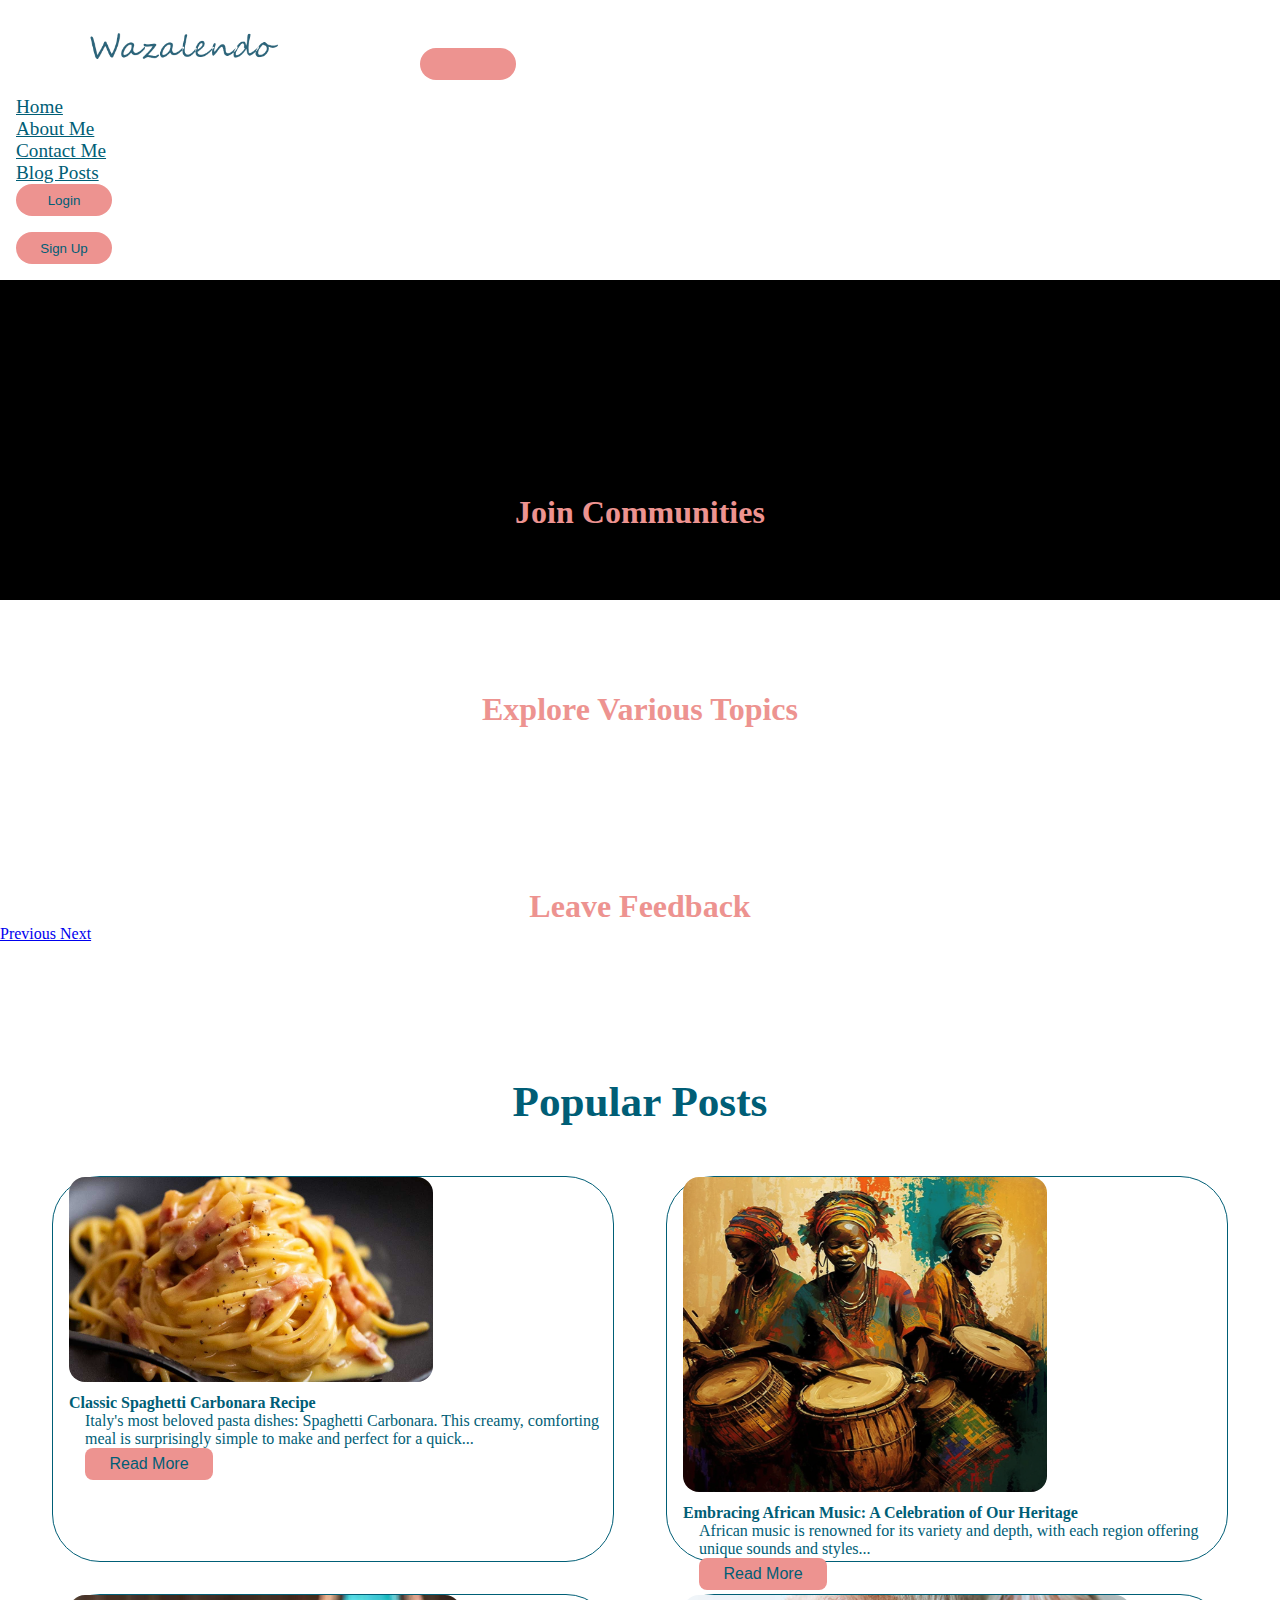
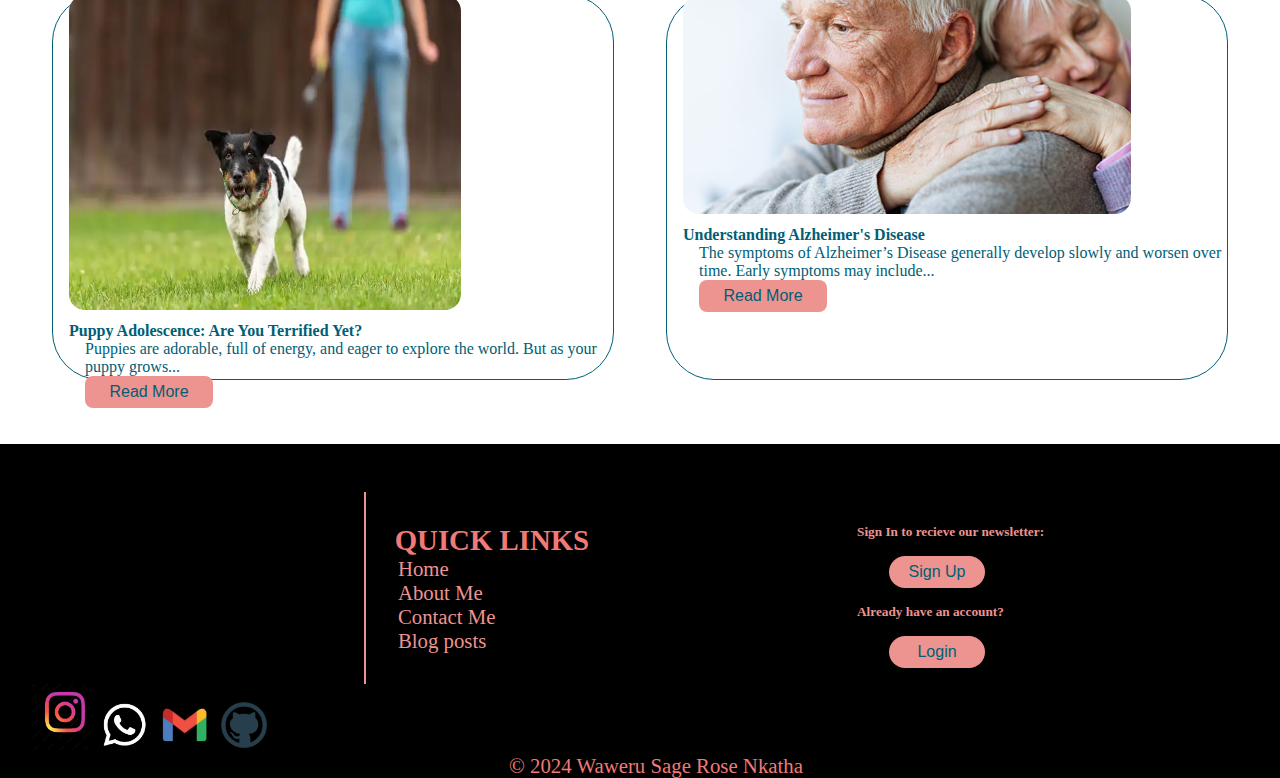
<file: index.html>
<!DOCTYPE html>
<html lang="en">

<head>
  <meta charset="UTF-8">
  <meta name="viewport" content="width=device-width, initial-scale=1.0">
  <title>Home Page</title>
  <link href="https://cdn.jsdelivr.net/npm/bootstrap@5.0.2/dist/css/bootstrap.min.css" rel="stylesheet"
    integrity="sha384-EVSTQN3/azprG1Anm3QDgpJLIm9Nao0Yz1ztcQTwFspd3yD65VohhpuuCOmLASjC" crossorigin="anonymous">
  <link rel="stylesheet" href="style.css">
</head>

<body>
  <nav class="navbar navbar-expand-lg navbar-light bg-light">
    <div class="container-fluid">
      <a class="navbar-brand" href="#"><img src="Images/blog-ogo.png" alt="logo" width="400rem"></a>
      <button class="navbar-toggler" type="button" data-bs-toggle="collapse" data-bs-target="#navbarNavDropdown"
        aria-controls="navbarNavDropdown" aria-expanded="false" aria-label="Toggle navigation">
        <span class="navbar-toggler-icon"></span>
      </button>
      <div class="collapse navbar-collapse" id="navbarNavDropdown">
        <ul class="navbar-nav">
          <li class="nav-item">
            <a class="nav-link active" aria-current="page"
              style="color: #005E76; font-size: 1.2rem; margin-right: 2rem; margin-left:1rem;"
              href="index.html">Home</a>
          </li>
          <li class="nav-item">
            <a class="nav-link" style="color: #005E76; font-size: 1.2rem; margin-right: 2rem; margin-left:1rem;"
              href="about.html">About Me</a>
          </li>
          <li class="nav-item">
            <a class="nav-link" style="color: #005E76; font-size: 1.2rem; margin-right: 2rem; margin-left:1rem;"
              href="contact.html">Contact Me</a>
          </li>

          <li class="nav-item">
            <a class="nav-link" style="color: #005E76; font-size: 1.2rem; margin-right: 2rem; margin-left:1rem;"
              href="b-preview.html">Blog Posts</a>
          </li>

          <li id="login-btn">
            <a href="login.html"> <button>Login</button></a>
          </li>

          <li id="signin-btn">
            <a href="signup.html"> <button>Sign Up</button></a>
          </li>
        </ul>
      </div>
    </div>
  </nav>

  <div id="myCarousel" class="carousel slide" data-bs-ride="carousel">
    <ol class="carousel-indicators">
      <li data-bs-target="#myCarousel" data-bs-slide-to="0" class="active"></li>
      <li data-bs-target="#myCarousel" data-bs-slide-to="1"></li>
      <li data-bs-target="#myCarousel" data-bs-slide-to="2"></li>

    </ol>
    <div class="carousel-inner">
      <div class="carousel-item active">
        <div class="overlay-image">
          <div class="container">

            <h1 style="color: #ed9390; text-align: center;">Join Communities</h1>
          </div>
        </div>
      </div>
      <div class="carousel-item">
        <div>
          <div class="container">
            <h1 style="color: #ed9390; text-align: center;">Explore Various Topics</h1>
          </div>
        </div>
      </div>
      <div class="carousel-item">
        <div class="overlay-image-3">
          <div class="container">
            <h1 style="color: #ed9390; text-align: center;">Leave Feedback</h1>
          </div>
        </div>
      </div>

      <a href="#myCarousel" class="carousel-control-prev" role="button" data-bs-slide="prev">
        <span class="sr-only"></span>
        <span class="carousel-control-prev-icon" aria-hidden="true"></span>
        <span class="visually-hidden">Previous</span>
      </a>
      <a href="#myCarousel" class="carousel-control-next" role="button" data-bs-slide="next">
        <span class="sr-only"></span>
        <span class="carousel-control-next-icon" aria-hidden="true"></span>
        <span class="visually-hidden">Next</span>
      </a>
    </div>
    <br><br> <br>
    <div class="p-posts">
      <h2 style="color: #005E76;">Popular Posts</h2>
      <br>

      <div class="top">
        <div class="card"
          style="width:35rem; height: 24rem; border: 1px solid #005E76; border-radius: 3rem; margin-bottom: rem;">
          <div class="card-body">
            <img style="width: 65%; margin-left: 1rem; border-radius: 1rem;" src="Images/cabonara.jpg" alt="Spaghetti">
            <h5 class="card-title">Classic Spaghetti Carbonara Recipe</h5>
            <p class="card-text">Italy's most beloved pasta dishes: Spaghetti Carbonara. This creamy, comforting meal is surprisingly simple to make and perfect for a quick...</p>
            <button style="width: 8rem; height: 2rem; border-radius: 0.5rem; margin-left: 2rem;"><a
                style="text-decoration: none; color: #005E76; font-size: 1rem;" href="cabonara.html">Read More</a></button>
          </div>
        </div>
        <div class="card"
          style="width:35rem; height: 24rem; border: 1px solid #005E76; border-radius: 3rem; margin-bottom: rem;">
          <div class="card-body">
            <img style="width: 65%; height: 35vh; margin-left: 1rem; border-radius: 1rem;" src="Images/african music.png" alt="Drummers">
            <h5 class="card-title">Embracing African Music: A Celebration of Our Heritage</h5>
            <p class="card-text">African music is renowned for its variety and depth, with each region offering unique sounds and styles...</p>
            <button style="width: 8rem; height: 2rem; border-radius: 0.5rem; margin-left: 2rem;"><a
                style="text-decoration: none; color: #005E76; font-size: 1rem;" href="african-m.html">Read More</a></button>
          </div>
        </div>
      </div>

      <div class="bottom">
        <div class="card"
          style="width:35rem; height: 24rem; border: 1px solid #005E76; border-radius: 3rem; margin-bottom: rem;">
          <div class="card-body">
            <img style="width: 70%; height: 35vh; margin-left: 1rem; border-radius: 1rem;" src="Images/puppy-adolescence.webp" alt="Puppy">
            <h5 class="card-title">Puppy Adolescence: Are You Terrified Yet?</h5>
            <p class="card-text">Puppies are adorable, full of energy, and eager to explore the world. But as your puppy grows...</p>
            <button style="width: 8rem; height: 2rem; border-radius: 0.5rem; margin-left: 2rem;"><a
                style="text-decoration: none; color: #005E76; font-size: 1rem;" href="puppy-a.html">Read More</a></button>
          </div>
        </div>
        <div class="card"
          style="width:35rem; height: 24rem; border: 1px solid #005E76; border-radius: 3rem; margin-bottom: rem;">
          <div class="card-body">
            <img style="width: 80%; margin-left: 1rem; border-radius: 1rem;" src="Images/alzheimer's.jpg" alt="Old couple">
            <h5 class="card-title">Understanding Alzheimer's Disease</h5>
            <p class="card-text">The symptoms of Alzheimer’s Disease generally develop slowly and worsen over time. Early symptoms may include...</p>
            <button style="width: 8rem; height: 2rem; border-radius: 0.5rem; margin-left: 2rem;"><a
                style="text-decoration: none; color: #005E76; font-size: 1rem;" href="alzheimers.html">Read More</a></button>
          </div>
        </div>
      </div>

    </div>

    <footer class="footer">
      <div class="quick-l">
        <h4>QUICK LINKS</h4>
        <ul id="li">
          <li><a style="text-decoration: none;color: #ed9390;" href="index.html">Home</a></li>
          <li><a style="text-decoration: none;color: #ed9390;" href="about.html">About Me</a></li>
          <li><a style="text-decoration: none;color: #ed9390;" href="contact.html">Contact Me</a></li>
          <li><a style="text-decoration: none;color: #ed9390;" href="b-preview.html">Blog posts</a></li>
        </ul>
      </div>
      <div class="account">
        <h5>
          Sign In to recieve our newsletter:
        </h5>
        <button><a href="signup.html">Sign Up</a></button>
        <br>

        <h5>Already have an account?</h5>
        <button><a href="login.html">Login</a></button>

      </div>


      <div class=s-links>
        <a href="https://www.instagram.com/its.sagerose" target="_blank" rel="noopener noreferrer"><img width="5%"
            src="Images/instagram.jpg" alt=""></a>
        <a href="https://wa.me/+254715391726" target="_blank" rel="noopener noreferrer"><img width="4%"
            src="Images/whatsapp.png" alt=""></a>
        <a href="mailto:sagewaweru2005@gmail.com" target="_blank" rel="noopener noreferrer"><img width="5%"
            src="Images/gmail.jpg" alt=""></a>
        <a href="https://github.com/SageWaweru/My-p-website" target="_blank" rel="noopener noreferrer"><img width="4%"
            src="Images/github.png" alt=""></a>
      </div>

      <p>© 2024 Waweru Sage Rose Nkatha</p>
    </footer>

    <script src="https://cdn.jsdelivr.net/npm/bootstrap@5.0.2/dist/js/bootstrap.bundle.min.js"
      integrity="sha384-MrcW6ZMFYlzcLA8Nl+NtUVF0sA7MsXsP1UyJoMp4YLEuNSfAP+JcXn/tWtIaxVXM"
      crossorigin="anonymous"></script>
    <script src="https://cdn.jsdelivr.net/npm/@popperjs/core@2.9.2/dist/umd/popper.min.js"
      integrity="sha384-IQsoLXl5PILFhosVNubq5LC7Qb9DXgDA9i+tQ8Zj3iwWAwPtgFTxbJ8NT4GN1R8p"
      crossorigin="anonymous"></script>
    <script src="https://cdn.jsdelivr.net/npm/bootstrap@5.0.2/dist/js/bootstrap.min.js"
      integrity="sha384-cVKIPhGWiC2Al4u+LWgxfKTRIcfu0JTxR+EQDz/bgldoEyl4H0zUF0QKbrJ0EcQF"
      crossorigin="anonymous"></script>
</body>

</html>
</file>
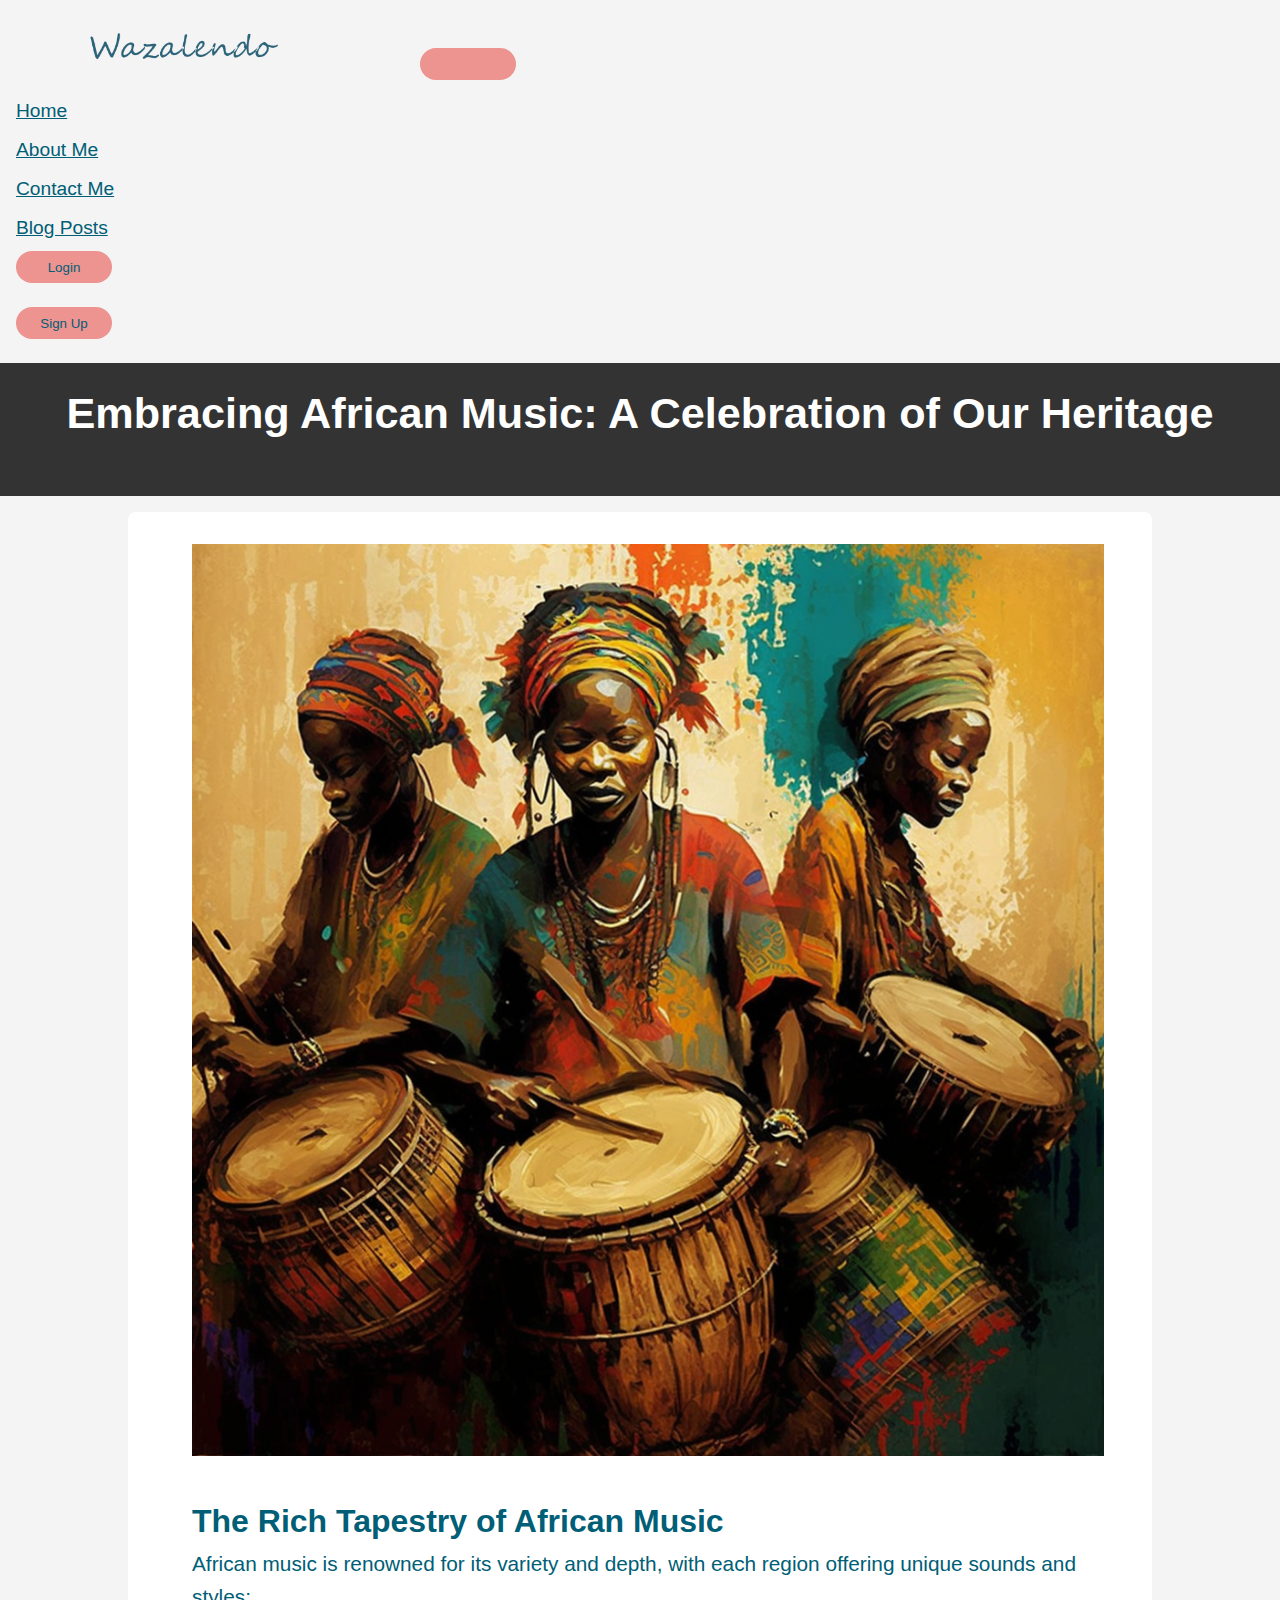
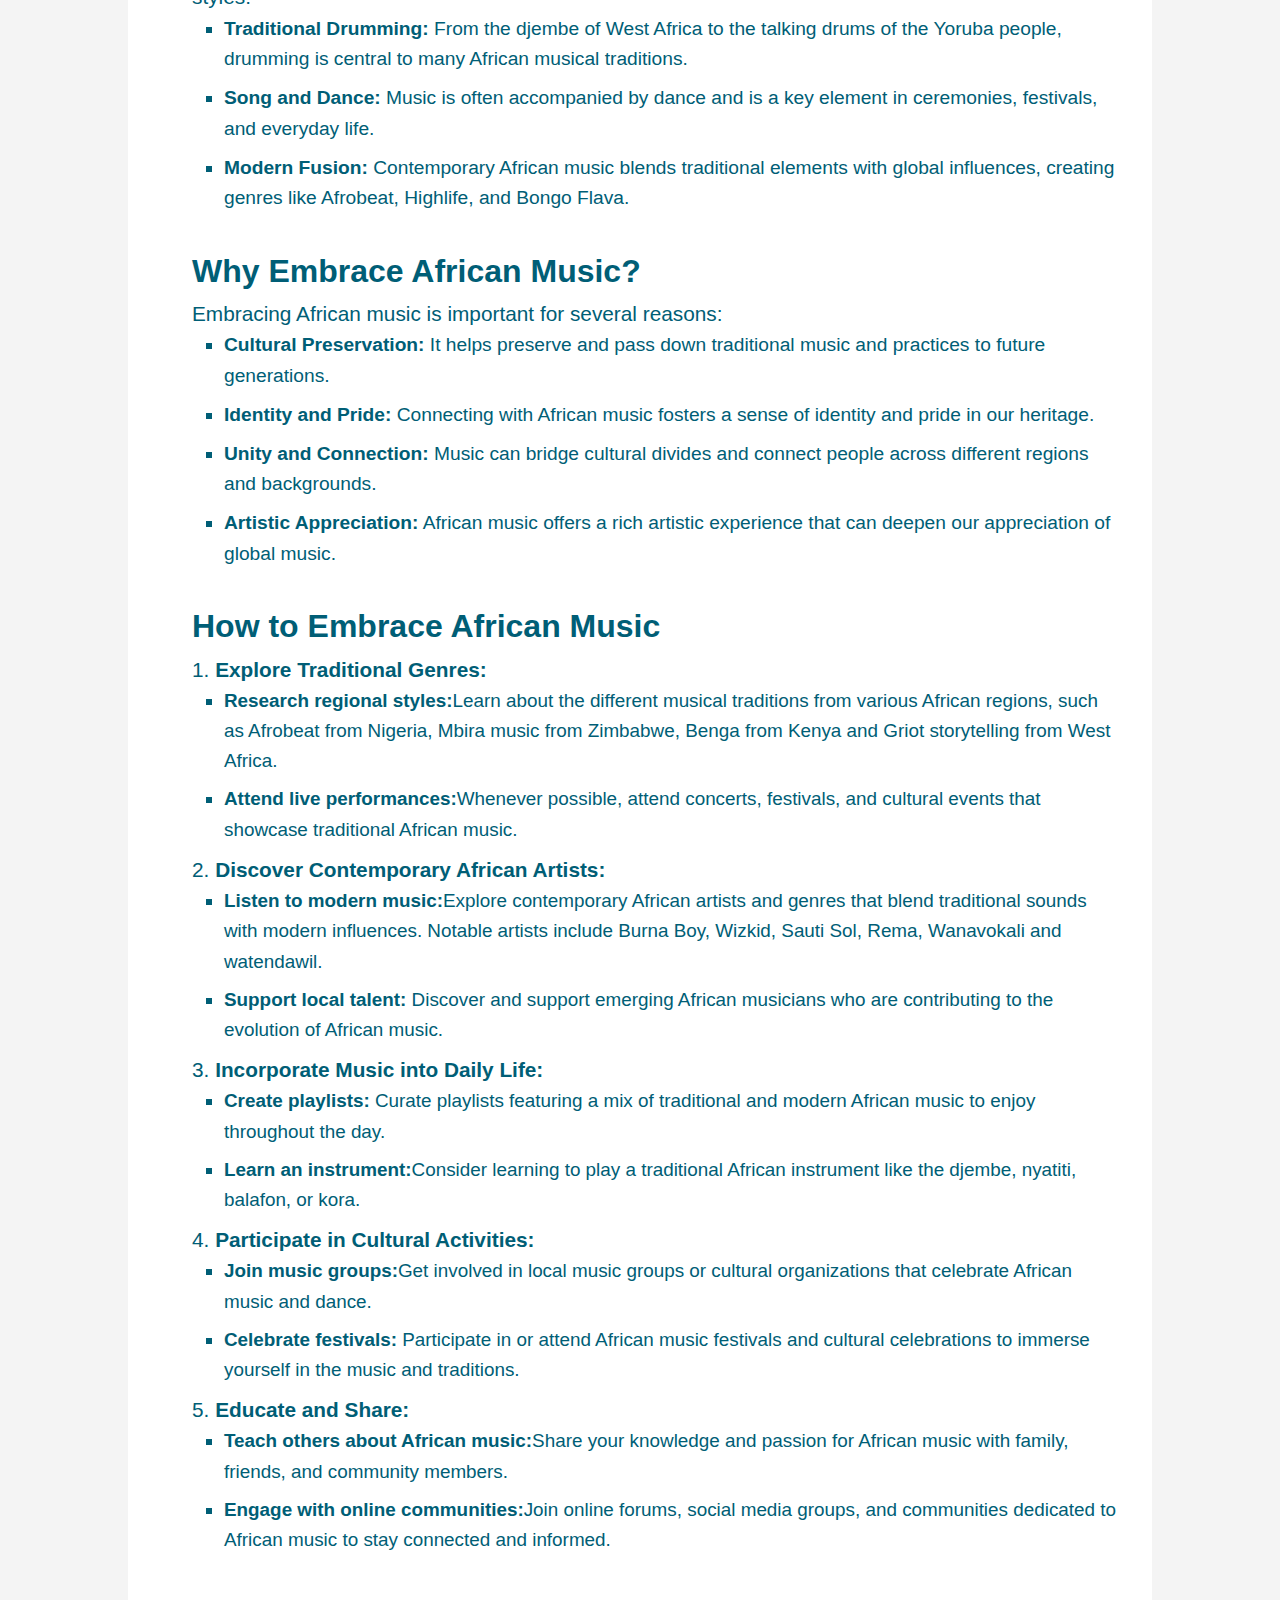
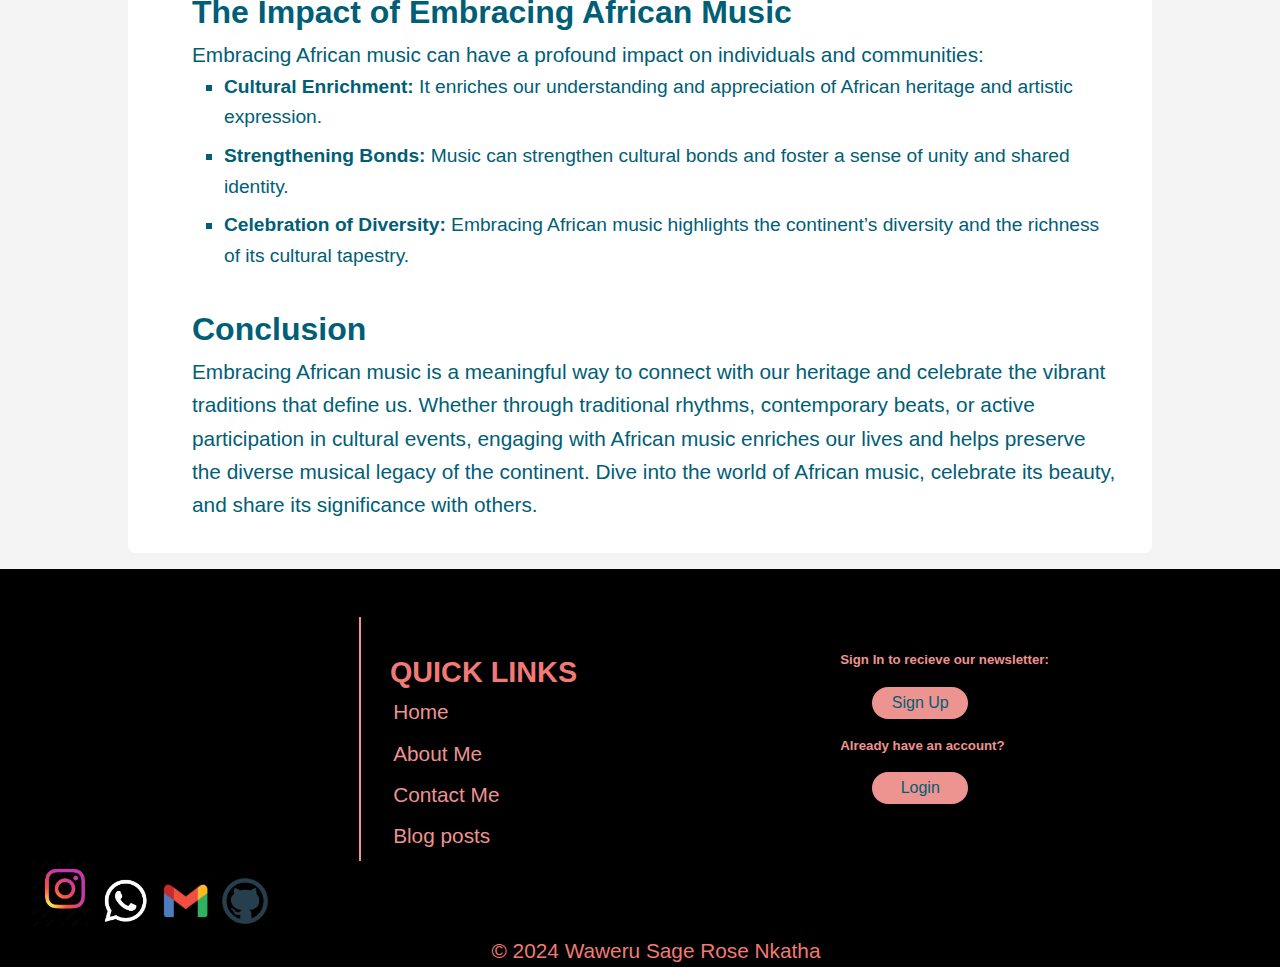
<file: african-m.html>
<!DOCTYPE html>
<html lang="en">
<head>
    <meta charset="UTF-8">
    <meta name="viewport" content="width=device-width, initial-scale=1.0">
    <title>Embracing African Music: A Celebration of Our Heritage</title>
    <link href="https://cdn.jsdelivr.net/npm/bootstrap@5.0.2/dist/css/bootstrap.min.css" rel="stylesheet" integrity="sha384-EVSTQN3/azprG1Anm3QDgpJLIm9Nao0Yz1ztcQTwFspd3yD65VohhpuuCOmLASjC" crossorigin="anonymous">
     <link rel="stylesheet" href="style.css">
     
    <style>
        body {
            font-family: Arial, sans-serif;
            line-height: 1.6;
            margin: 0;
            padding: 0;
            background-color: #f4f4f4;
        }
        .container {
            width: 80%;
            margin: auto;
            overflow: hidden;
        }
        header {
            background: #333;
            color: #fff;
            padding: 1rem 0;
            text-align: center;
        }
        article {
            background: #fff;
            padding: 2rem;
            margin: 1rem 0;
            border-radius: 8px;
        }
        h3, h4 {
            color:#005E76;
        }
        ul {
            list-style: none;
            padding: 0;
        }
        li {
            margin-bottom: 0.5rem;
            color: #005E76;
        }
        .content {
            margin-bottom: 1rem;
        }
        .content ul {
            margin: 0;
        }
        .content li {
            margin-bottom: 1rem;
        }
        
    </style>
    </head>
<body>
    <nav class="navbar navbar-expand-lg navbar-light bg-light">
        <div class="container-fluid">
          <a class="navbar-brand" href="#"><img src="Images/blog-ogo.png" alt="logo" width="400rem"></a>
          <button class="navbar-toggler" type="button" data-bs-toggle="collapse" data-bs-target="#navbarNavDropdown"
            aria-controls="navbarNavDropdown" aria-expanded="false" aria-label="Toggle navigation">
            <span class="navbar-toggler-icon"></span>
          </button>
          <div class="collapse navbar-collapse" id="navbarNavDropdown">
            <ul class="navbar-nav">
              <li class="nav-item">
                <a class="nav-link active" aria-current="page"
                  style="color: #005E76; font-size: 1.2rem; margin-right: 2rem; margin-left:1rem;" href="index.html">Home</a>
              </li>
              <li class="nav-item">
                <a class="nav-link" style="color: #005E76; font-size: 1.2rem; margin-right: 2rem; margin-left:1rem;"
                  href="about.html">About Me</a>
              </li>
              <li class="nav-item">
                <a class="nav-link" style="color: #005E76; font-size: 1.2rem; margin-right: 2rem; margin-left:1rem;"
                  href="contact.html">Contact Me</a>
              </li>
    
              <li class="nav-item">
                <a class="nav-link" style="color: #005E76; font-size: 1.2rem; margin-right: 2rem; margin-left:1rem;"
                  href="b-preview.html">Blog Posts</a>
              </li>
    
              <li id="login-btn">
                <a href="login.html"> <button>Login</button></a>
              </li>
    
              <li id="signin-btn">
                <a href="signup.html"> <button>Sign Up</button></a>
              </li>
            </ul>
          </div>
        </div>
      </nav>

    <header>
        <h2>Embracing African Music: A Celebration of Our Heritage</h2>
    </header>

    <div class="container">
        <article>
            <img style="width: 95%; margin-left: 2rem;" src="Images/african music.png" alt="Drummers">
            <h3>The Rich Tapestry of African Music</h3>
            <p>African music is renowned for its variety and depth, with each region offering unique sounds and styles:</p>
            <ul style="margin-left: 4rem;list-style-type: square; font-size: 1.2rem;">
                <li><strong>Traditional Drumming:</strong> From the djembe of West Africa to the talking drums of the Yoruba people, drumming is central to many African musical traditions.</li>
                <li><strong>Song and Dance:</strong> Music is often accompanied by dance and is a key element in ceremonies, festivals, and everyday life.</li>
                <li><strong>Modern Fusion:</strong> Contemporary African music blends traditional elements with global influences, creating genres like Afrobeat, Highlife, and Bongo Flava.</li>
            </ul>

            <h3>Why Embrace African Music?</h3>
            <p>Embracing African music is important for several reasons:</p>
            <ul style="margin-left: 4rem;list-style-type: square; font-size: 1.2rem;">
                <li><strong>Cultural Preservation:</strong> It helps preserve and pass down traditional music and practices to future generations.</li>
                <li><strong>Identity and Pride:</strong> Connecting with African music fosters a sense of identity and pride in our heritage.</li>
                <li><strong>Unity and Connection:</strong> Music can bridge cultural divides and connect people across different regions and backgrounds.</li>
                <li><strong>Artistic Appreciation:</strong> African music offers a rich artistic experience that can deepen our appreciation of global music.</li>
            </ul>

            <h3>How to Embrace African Music</h3>
            <p>1. <strong>Explore Traditional Genres:</strong> <ul style="margin-left: 4rem; list-style-type: square;font-size: 1.18rem;">
                <li><strong>Research regional styles:</strong>Learn about the different musical traditions from various African regions, such as Afrobeat from Nigeria, Mbira music from Zimbabwe, Benga from Kenya and Griot storytelling from West Africa.</li>
                 <li><strong>Attend live performances:</strong>Whenever possible, attend concerts, festivals, and cultural events that showcase traditional African music.</li> 

            </ul></p>
            <p>2. <strong>Discover Contemporary African Artists:</strong> <ul style="margin-left: 4rem; list-style-type: square;font-size: 1.18rem;">
                <li><strong>Listen to modern music:</strong>Explore contemporary African artists and genres that blend traditional sounds with modern influences. Notable artists include Burna Boy, Wizkid, Sauti Sol, Rema, Wanavokali and watendawil.</li>
                <li> <strong>Support local talent:</strong> Discover and support emerging African musicians who are contributing to the evolution of African music.
                </li></ul></p>
            <p>3. <strong>Incorporate Music into Daily Life:</strong> 
                <ul style="margin-left: 4rem; list-style-type: square;font-size: 1.18rem;">
                    <li><strong>Create playlists:</strong> Curate playlists featuring a mix of traditional and modern African music to enjoy throughout the day.</li>
                    <li><strong>Learn an instrument:</strong>Consider learning to play a traditional African instrument like the djembe, nyatiti, balafon, or kora.</li>
                </ul></p>
            <p>4. <strong>Participate in Cultural Activities:</strong> 
                <ul style="margin-left: 4rem; list-style-type: square;font-size: 1.18rem;">
                    <li><strong>Join music groups:</strong>Get involved in local music groups or cultural organizations that celebrate African music and dance.</li>
                     <li><strong>Celebrate festivals:</strong> Participate in or attend African music festivals and cultural celebrations to immerse yourself in the music and traditions.</li>
                </ul> </p>
            <p>5. <strong>Educate and Share:</strong>
                 <ul style="margin-left: 4rem; list-style-type: square;font-size: 1.18rem;">
                     <li><strong>Teach others about African music:</strong>Share your knowledge and passion for African music with family, friends, and community members.</li>
                      <li><strong>Engage with online communities:</strong>Join online forums, social media groups, and communities dedicated to African music to stay connected and informed.</li>
                 </ul> </p>

            <h3>The Impact of Embracing African Music</h3>
            <p>Embracing African music can have a profound impact on individuals and communities:</p>
            <ul style="margin-left: 4rem; list-style-type: square; font-size: 1.2rem;">
                <li><strong>Cultural Enrichment:</strong> It enriches our understanding and appreciation of African heritage and artistic expression.</li>
                <li><strong>Strengthening Bonds:</strong> Music can strengthen cultural bonds and foster a sense of unity and shared identity.</li>
                <li><strong>Celebration of Diversity:</strong> Embracing African music highlights the continent’s diversity and the richness of its cultural tapestry.</li>
            </ul>

            <h3>Conclusion</h3>
            <p>Embracing African music is a meaningful way to connect with our heritage and celebrate the vibrant traditions that define us. Whether through traditional rhythms, contemporary beats, or active participation in cultural events, engaging with African music enriches our lives and helps preserve the diverse musical legacy of the continent. Dive into the world of African music, celebrate its beauty, and share its significance with others.</p>
        </article>
    </div>

      <footer class="footer">
        <div class="quick-l">
          <h4>QUICK LINKS</h4>
          <ul id="li">
            <li><a style="text-decoration: none;color: #ed9390;" href="index.html">Home</a></li>
            <li><a style="text-decoration: none;color: #ed9390;" href="about.html">About Me</a></li>
            <li><a style="text-decoration: none;color: #ed9390;" href="contact.html">Contact Me</a></li>
            <li><a style="text-decoration: none;color: #ed9390;" href="b-preview.html">Blog posts</a></li>
          </ul>
        </div>
        <div class="account">
          <h5>
            Sign In to recieve our newsletter:
          </h5>
              <button><a href="signup.html">Sign Up</a></button>
          <br>

          <h5>Already have an account?</h5>
               <button><a href="login.html">Login</a></button>

        </div>


        <div class=s-links>
          <a href="https://www.instagram.com/its.sagerose"
          target="_blank"
          rel="noopener noreferrer"><img width="5%" src="Images/instagram.jpg" alt=""></a>
          <a href="https://wa.me/+254715391726"
          target="_blank"
          rel="noopener noreferrer"><img width="4%" src="Images/whatsapp.png" alt=""></a>
          <a href="mailto:sagewaweru2005@gmail.com"
          target="_blank"
          rel="noopener noreferrer"><img width="5%" src="Images/gmail.jpg" alt=""></a>
          <a href="https://github.com/SageWaweru/My-p-website"
          target="_blank"
          rel="noopener noreferrer"><img width="4%" src="Images/github.png" alt=""></a>
        </div>

        <p>© 2024 Waweru Sage Rose Nkatha</p>
      </footer>

    <script src="https://cdn.jsdelivr.net/npm/bootstrap@5.0.2/dist/js/bootstrap.bundle.min.js" integrity="sha384-MrcW6ZMFYlzcLA8Nl+NtUVF0sA7MsXsP1UyJoMp4YLEuNSfAP+JcXn/tWtIaxVXM" crossorigin="anonymous"></script>
    <script src="https://cdn.jsdelivr.net/npm/@popperjs/core@2.9.2/dist/umd/popper.min.js" integrity="sha384-IQsoLXl5PILFhosVNubq5LC7Qb9DXgDA9i+tQ8Zj3iwWAwPtgFTxbJ8NT4GN1R8p" crossorigin="anonymous"></script>
    <script src="https://cdn.jsdelivr.net/npm/bootstrap@5.0.2/dist/js/bootstrap.min.js" integrity="sha384-cVKIPhGWiC2Al4u+LWgxfKTRIcfu0JTxR+EQDz/bgldoEyl4H0zUF0QKbrJ0EcQF" crossorigin="anonymous"></script> 
</body>
</html>
</file>
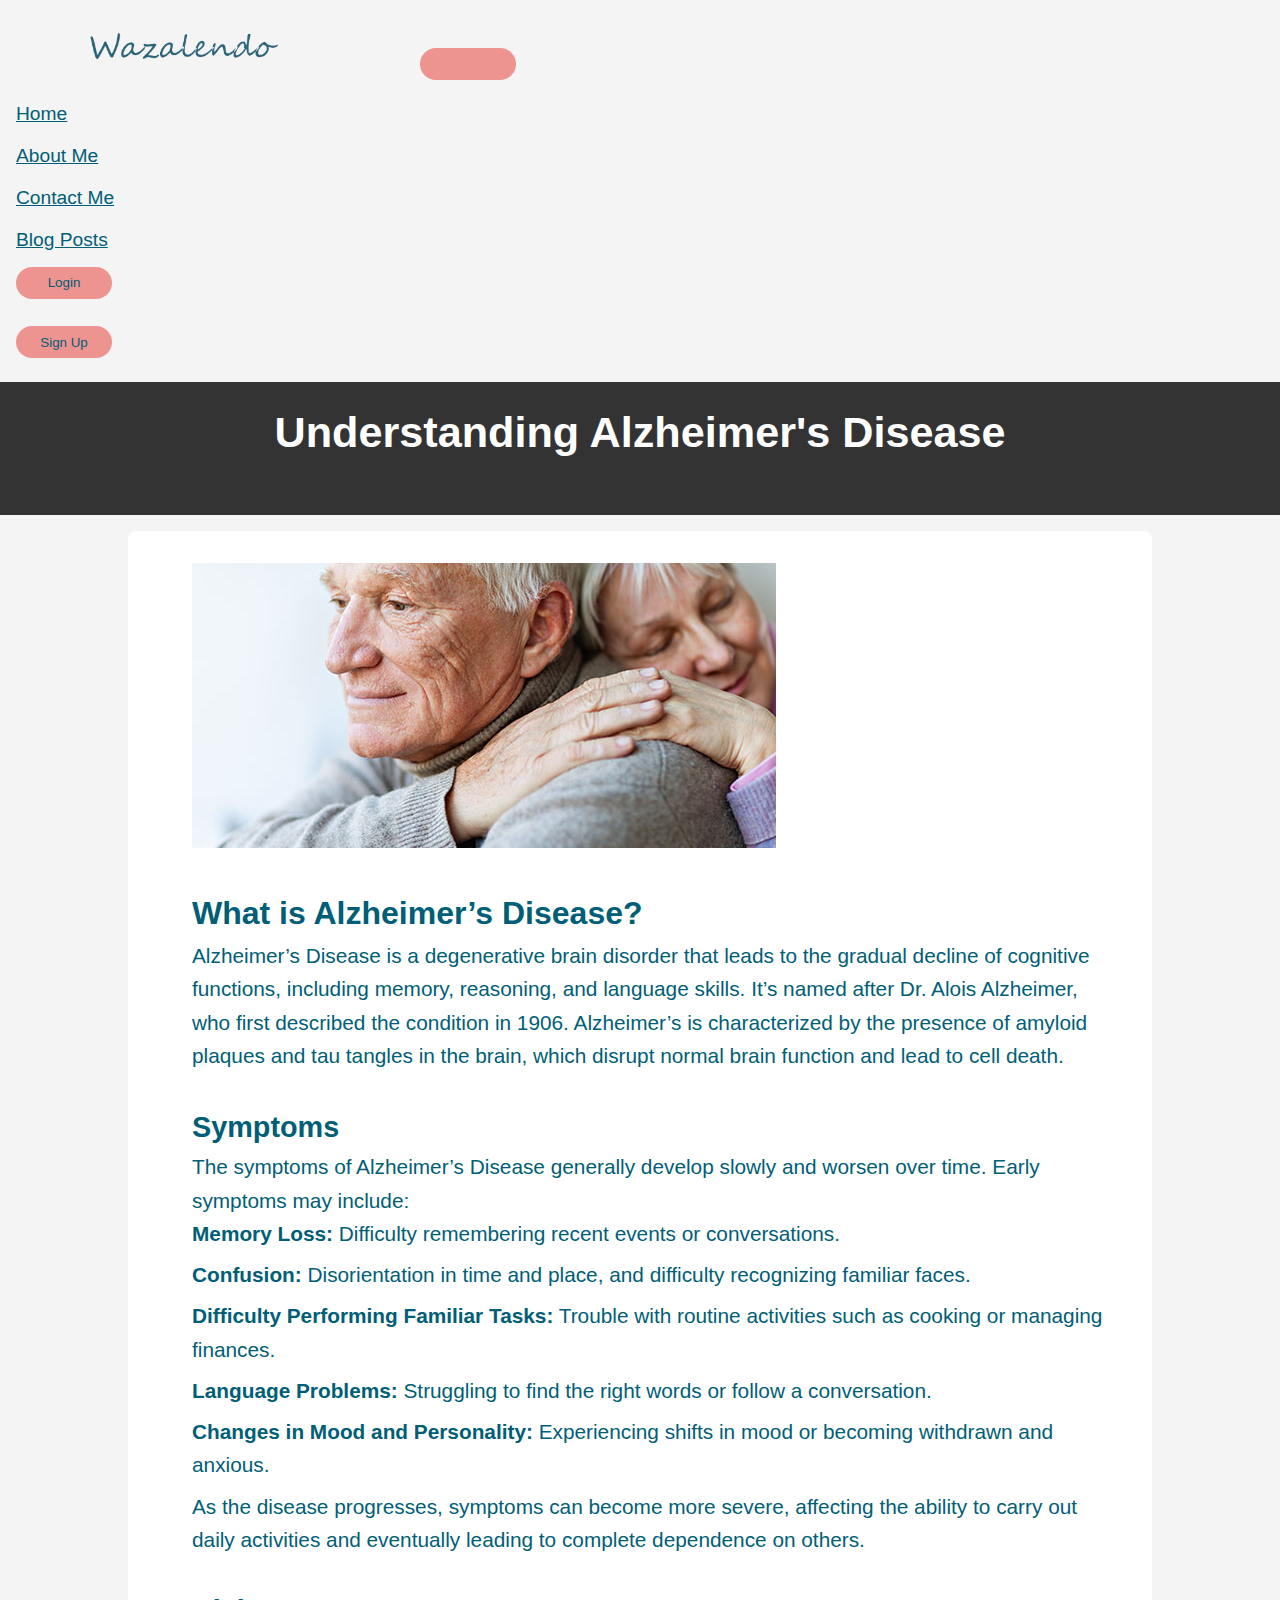
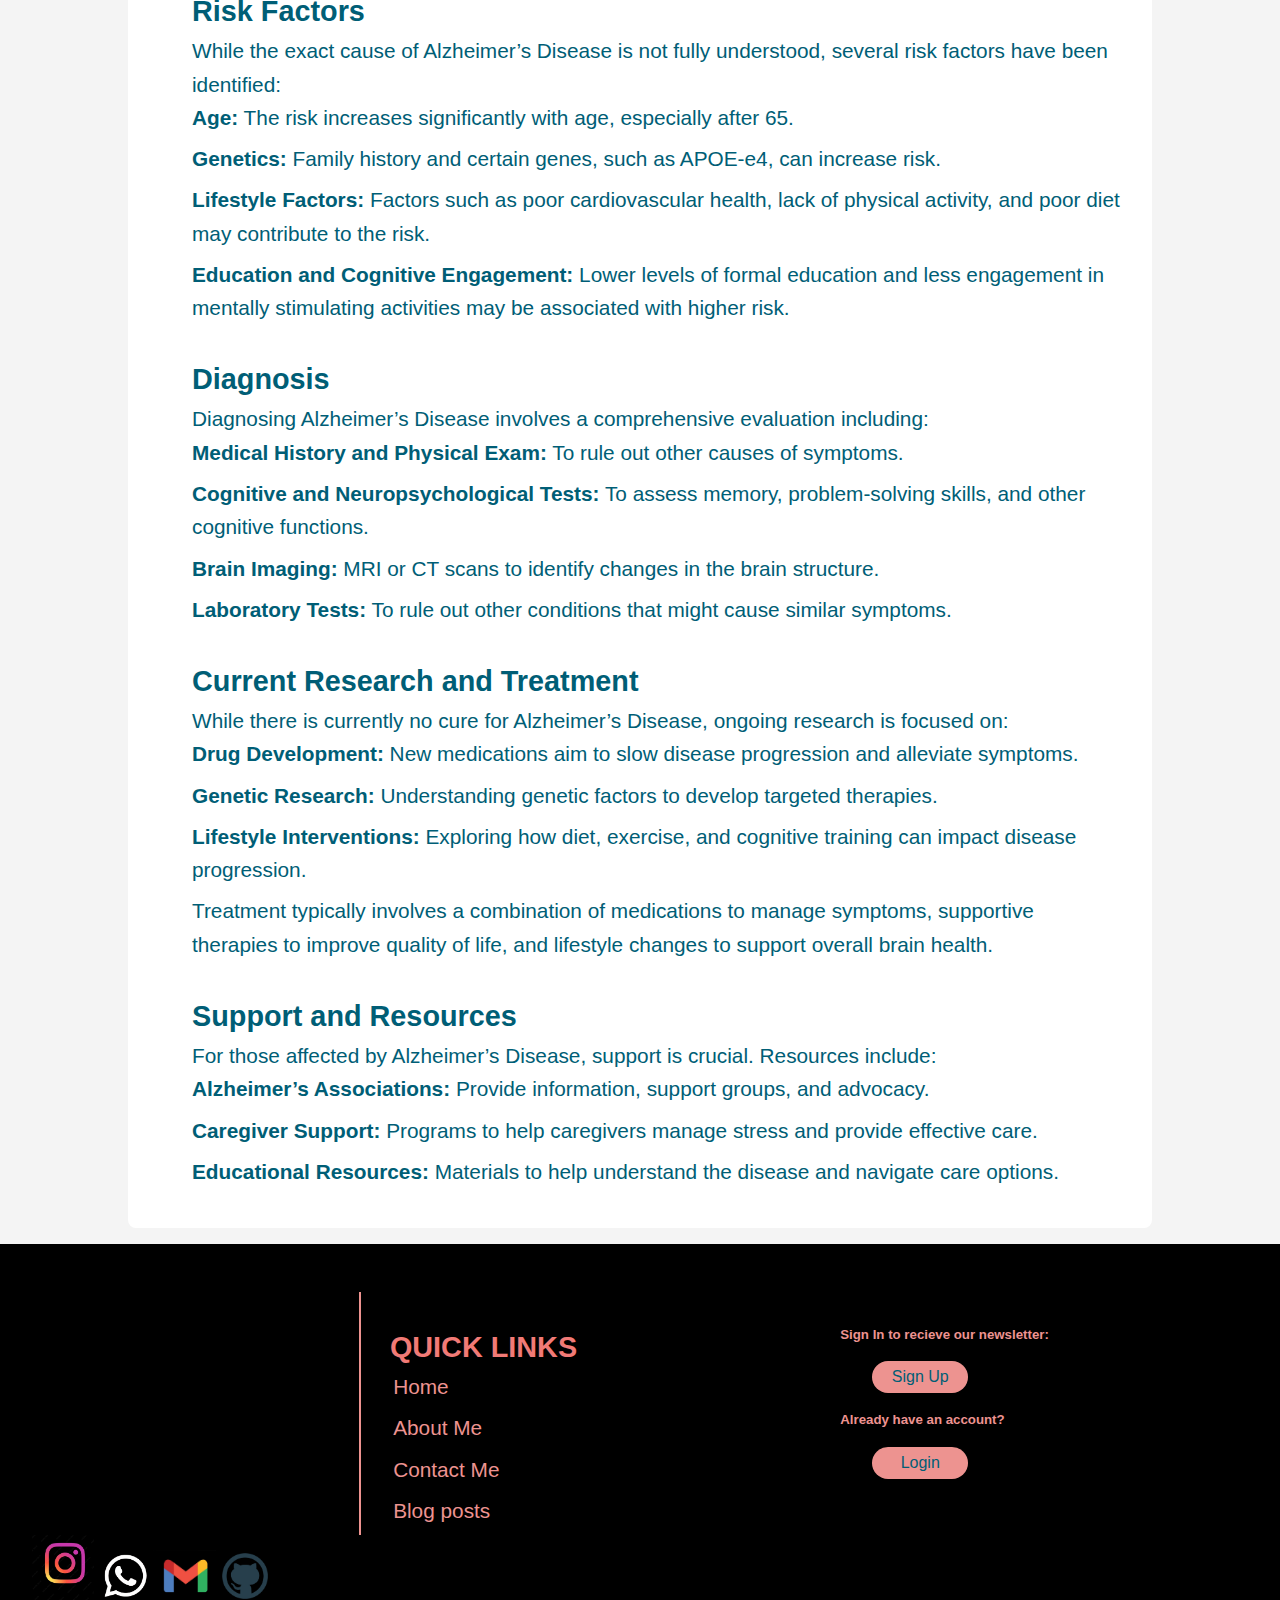
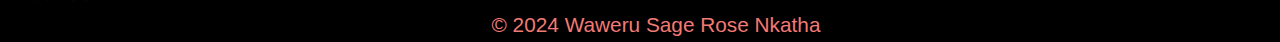
<file: alzheimers.html>
<!DOCTYPE html>
<html lang="en">
<head>
    <meta charset="UTF-8">
    <meta name="viewport" content="width=device-width, initial-scale=1.0">
    <title>Understanding Alzheimer's Disease</title>
    <link href="https://cdn.jsdelivr.net/npm/bootstrap@5.0.2/dist/css/bootstrap.min.css" rel="stylesheet" integrity="sha384-EVSTQN3/azprG1Anm3QDgpJLIm9Nao0Yz1ztcQTwFspd3yD65VohhpuuCOmLASjC" crossorigin="anonymous">
     <link rel="stylesheet" href="style.css">
     <style>
        body {
            font-family: Arial, sans-serif;
            line-height: 1.6;
            margin: 0;
            padding: 0;
            background-color: #f4f4f4;
        }
        .container {
            width: 80%;
            margin: auto;
            overflow: hidden;
        }
        header {
            background: #333;
            color: #fff;
            padding: 1rem 0;
            text-align: center;
        }
        article {
            background: #fff;
            padding: 2rem;
            margin: 1rem 0;
            border-radius: 8px;
        }
        h3,
        h4 {
            color:#005E76;
        }
        ul {
            list-style: none;
            padding: 0;
        }
        li {
            margin-bottom: 0.5rem;
            color: #005E76;
            font-size: 1.3rem;
        }
        .content {
            margin-bottom: 1rem;
        }
        .content ul {
            margin: 0;
        }
        .content li {
            margin-bottom: 1rem;
           
        }
      
    </style>
    </head>
<body>
    <nav class="navbar navbar-expand-lg navbar-light bg-light">
        <div class="container-fluid">
          <a class="navbar-brand" href="#"><img src="Images/blog-ogo.png" alt="logo" width="400rem"></a>
          <button class="navbar-toggler" type="button" data-bs-toggle="collapse" data-bs-target="#navbarNavDropdown"
            aria-controls="navbarNavDropdown" aria-expanded="false" aria-label="Toggle navigation">
            <span class="navbar-toggler-icon"></span>
          </button>
          <div class="collapse navbar-collapse" id="navbarNavDropdown">
            <ul class="navbar-nav">
              <li class="nav-item">
                <a class="nav-link active" aria-current="page"
                  style="color: #005E76; font-size: 1.2rem; margin-right: 2rem; margin-left:1rem;" href="index.html">Home</a>
              </li>
              <li class="nav-item">
                <a class="nav-link" style="color: #005E76; font-size: 1.2rem; margin-right: 2rem; margin-left:1rem;"
                  href="about.html">About Me</a>
              </li>
              <li class="nav-item">
                <a class="nav-link" style="color: #005E76; font-size: 1.2rem; margin-right: 2rem; margin-left:1rem;"
                  href="contact.html">Contact Me</a>
              </li>
    
              <li class="nav-item">
                <a class="nav-link" style="color: #005E76; font-size: 1.2rem; margin-right: 2rem; margin-left:1rem;"
                  href="b-preview.html">Blog Posts</a>
              </li>
    
              <li id="login-btn">
                <a href="login.html"> <button>Login</button></a>
              </li>
    
              <li id="signin-btn">
                <a href="signup.html"> <button>Sign Up</button></a>
              </li>
            </ul>
          </div>
        </div>
      </nav>
     
          <header>
              <h2>Understanding Alzheimer's Disease</h2>
          </header>
      
          <div class="container">
              <article>
                   <img style="margin-left: 2rem;" src="Images/alzheimer's.jpg" alt="Old couple">
                  <h3>What is Alzheimer’s Disease?</h3>
                  <p>Alzheimer’s Disease is a degenerative brain disorder that leads to the gradual decline of cognitive functions, including memory, reasoning, and language skills. It’s named after Dr. Alois Alzheimer, who first described the condition in 1906. Alzheimer’s is characterized by the presence of amyloid plaques and tau tangles in the brain, which disrupt normal brain function and lead to cell death.</p>
      
                  <h4>Symptoms</h4>
                  <p>The symptoms of Alzheimer’s Disease generally develop slowly and worsen over time. Early symptoms may include:</p>
                  <ul style="margin-left: 2rem;">
                      <li><strong>Memory Loss:</strong> Difficulty remembering recent events or conversations.</li>
                      <li><strong>Confusion:</strong> Disorientation in time and place, and difficulty recognizing familiar faces.</li>
                      <li><strong>Difficulty Performing Familiar Tasks:</strong> Trouble with routine activities such as cooking or managing finances.</li>
                      <li><strong>Language Problems:</strong> Struggling to find the right words or follow a conversation.</li>
                      <li><strong>Changes in Mood and Personality:</strong> Experiencing shifts in mood or becoming withdrawn and anxious.</li>
                  </ul>
                  <p>As the disease progresses, symptoms can become more severe, affecting the ability to carry out daily activities and eventually leading to complete dependence on others.</p>
      
                  <h4>Risk Factors</h4>
                  <p>While the exact cause of Alzheimer’s Disease is not fully understood, several risk factors have been identified:</p>
                  <ul style="margin-left: 2rem;">
                      <li><strong>Age:</strong> The risk increases significantly with age, especially after 65.</li>
                      <li><strong>Genetics:</strong> Family history and certain genes, such as APOE-e4, can increase risk.</li>
                      <li><strong>Lifestyle Factors:</strong> Factors such as poor cardiovascular health, lack of physical activity, and poor diet may contribute to the risk.</li>
                      <li><strong>Education and Cognitive Engagement:</strong> Lower levels of formal education and less engagement in mentally stimulating activities may be associated with higher risk.</li>
                  </ul>
      
                  <h4>Diagnosis</h4>
                  <p>Diagnosing Alzheimer’s Disease involves a comprehensive evaluation including:</p>
                  <ul style="margin-left: 2rem;">
                      <li><strong>Medical History and Physical Exam:</strong> To rule out other causes of symptoms.</li>
                      <li><strong>Cognitive and Neuropsychological Tests:</strong> To assess memory, problem-solving skills, and other cognitive functions.</li>
                      <li><strong>Brain Imaging:</strong> MRI or CT scans to identify changes in the brain structure.</li>
                      <li><strong>Laboratory Tests:</strong> To rule out other conditions that might cause similar symptoms.</li>
                  </ul>
      
                  <h4>Current Research and Treatment</h4>
                  <p>While there is currently no cure for Alzheimer’s Disease, ongoing research is focused on:</p>
                  <ul style="margin-left: 2rem;">
                      <li><strong>Drug Development:</strong> New medications aim to slow disease progression and alleviate symptoms.</li>
                      <li><strong>Genetic Research:</strong> Understanding genetic factors to develop targeted therapies.</li>
                      <li><strong>Lifestyle Interventions:</strong> Exploring how diet, exercise, and cognitive training can impact disease progression.</li>
                  </ul>
                  <p>Treatment typically involves a combination of medications to manage symptoms, supportive therapies to improve quality of life, and lifestyle changes to support overall brain health.</p>
      
                  <h4>Support and Resources</h4>
                  <p>For those affected by Alzheimer’s Disease, support is crucial. Resources include:</p>
                  <ul style="margin-left: 2rem;">
                      <li><strong>Alzheimer’s Associations:</strong> Provide information, support groups, and advocacy.</li>
                      <li><strong>Caregiver Support:</strong> Programs to help caregivers manage stress and provide effective care.</li>
                      <li><strong>Educational Resources:</strong> Materials to help understand the disease and navigate care options.</li>
                  </ul>
              </article>
          </div>
      
      <footer class="footer">
        <div class="quick-l">
          <h4>QUICK LINKS</h4>
          <ul id="li">
            <li><a style="text-decoration: none;color: #ed9390;" href="index.html">Home</a></li>
            <li><a style="text-decoration: none;color: #ed9390;" href="about.html">About Me</a></li>
            <li><a style="text-decoration: none;color: #ed9390;" href="contact.html">Contact Me</a></li>
            <li><a style="text-decoration: none;color: #ed9390;" href="b-preview.html">Blog posts</a></li>
          </ul>
        </div>
        <div class="account">
          <h5>
            Sign In to recieve our newsletter:
          </h5>
              <button><a href="signup.html">Sign Up</a></button>
          <br>

          <h5>Already have an account?</h5>
               <button><a href="login.html">Login</a></button>

        </div>


        <div class=s-links>
          <a href="https://www.instagram.com/its.sagerose"
          target="_blank"
          rel="noopener noreferrer"><img width="5%" src="Images/instagram.jpg" alt=""></a>
          <a href="https://wa.me/+254715391726"
          target="_blank"
          rel="noopener noreferrer"><img width="4%" src="Images/whatsapp.png" alt=""></a>
          <a href="mailto:sagewaweru2005@gmail.com"
          target="_blank"
          rel="noopener noreferrer"><img width="5%" src="Images/gmail.jpg" alt=""></a>
          <a href="https://github.com/SageWaweru/My-p-website"
          target="_blank"
          rel="noopener noreferrer"><img width="4%" src="Images/github.png" alt=""></a>
        </div>

        <p>© 2024 Waweru Sage Rose Nkatha</p>
      </footer>

    <script src="https://cdn.jsdelivr.net/npm/bootstrap@5.0.2/dist/js/bootstrap.bundle.min.js" integrity="sha384-MrcW6ZMFYlzcLA8Nl+NtUVF0sA7MsXsP1UyJoMp4YLEuNSfAP+JcXn/tWtIaxVXM" crossorigin="anonymous"></script>
    <script src="https://cdn.jsdelivr.net/npm/@popperjs/core@2.9.2/dist/umd/popper.min.js" integrity="sha384-IQsoLXl5PILFhosVNubq5LC7Qb9DXgDA9i+tQ8Zj3iwWAwPtgFTxbJ8NT4GN1R8p" crossorigin="anonymous"></script>
    <script src="https://cdn.jsdelivr.net/npm/bootstrap@5.0.2/dist/js/bootstrap.min.js" integrity="sha384-cVKIPhGWiC2Al4u+LWgxfKTRIcfu0JTxR+EQDz/bgldoEyl4H0zUF0QKbrJ0EcQF" crossorigin="anonymous"></script> 
</body>
</html>
</file>
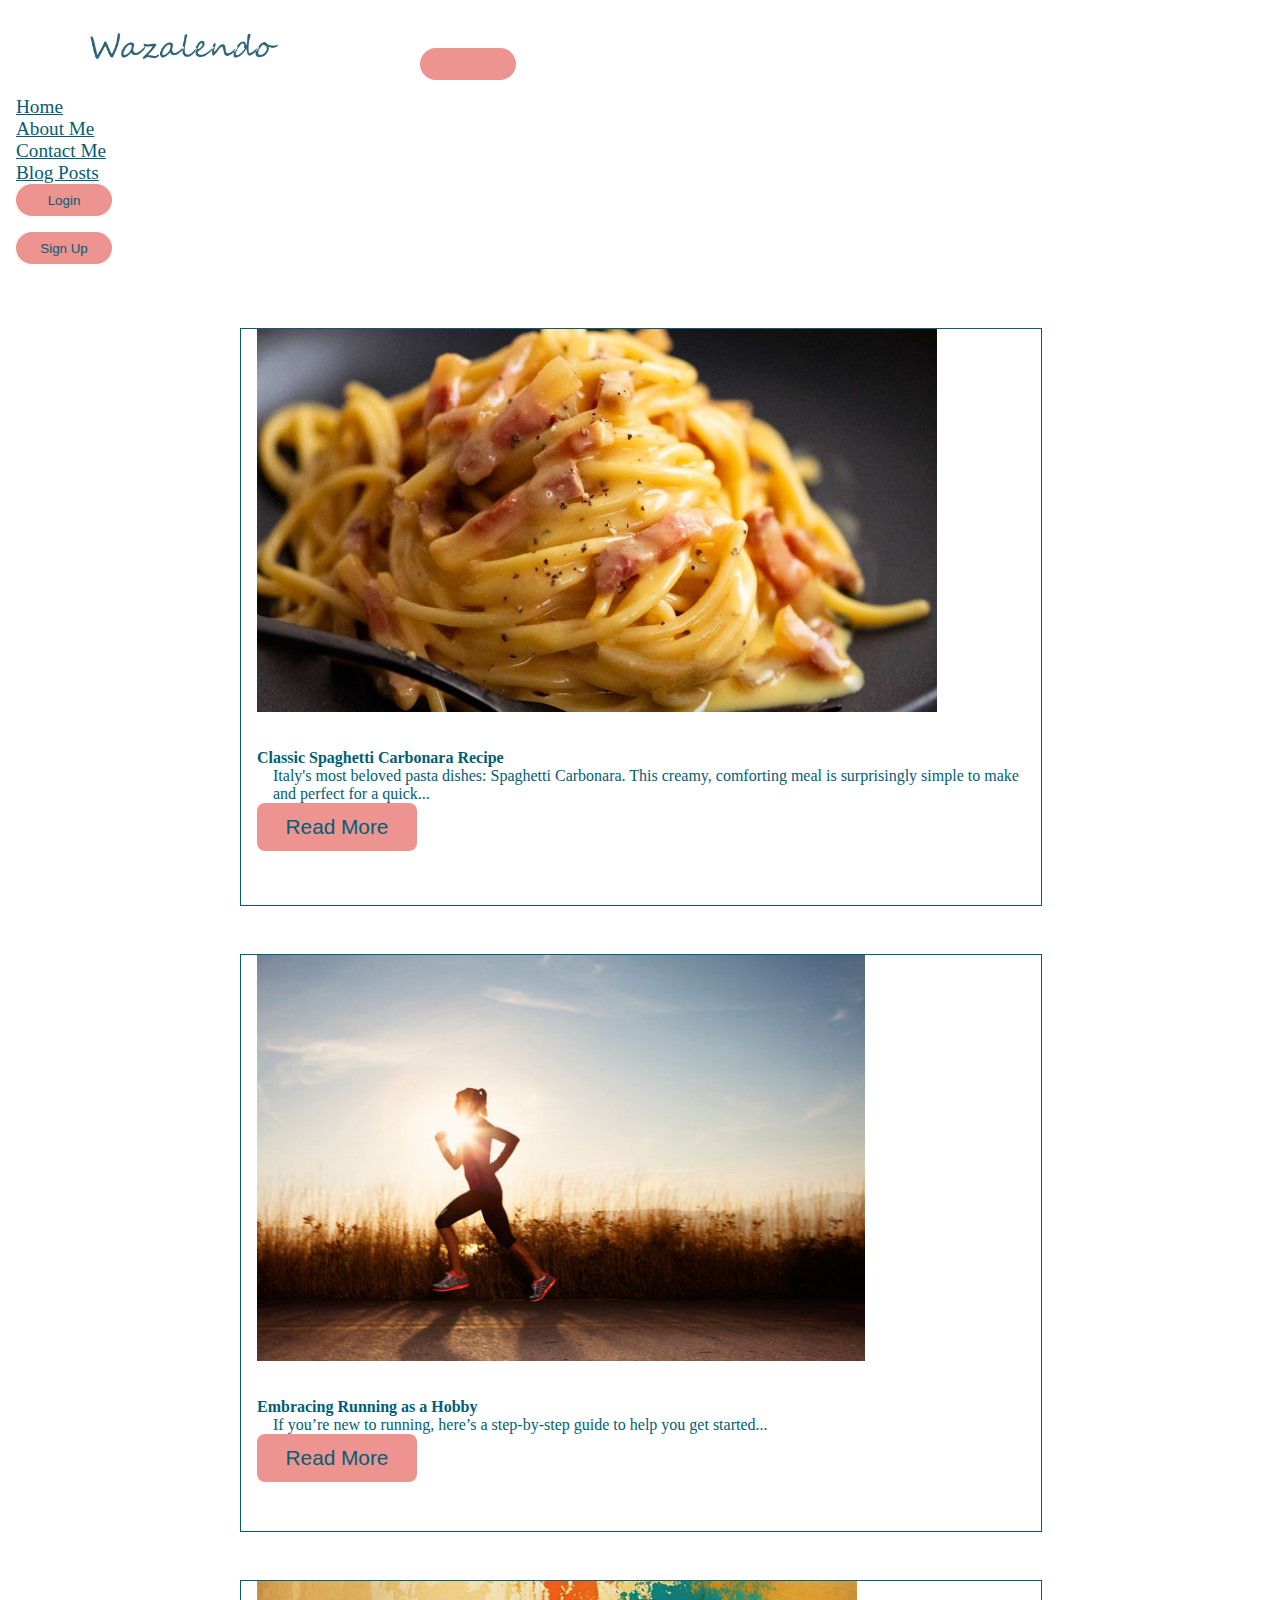
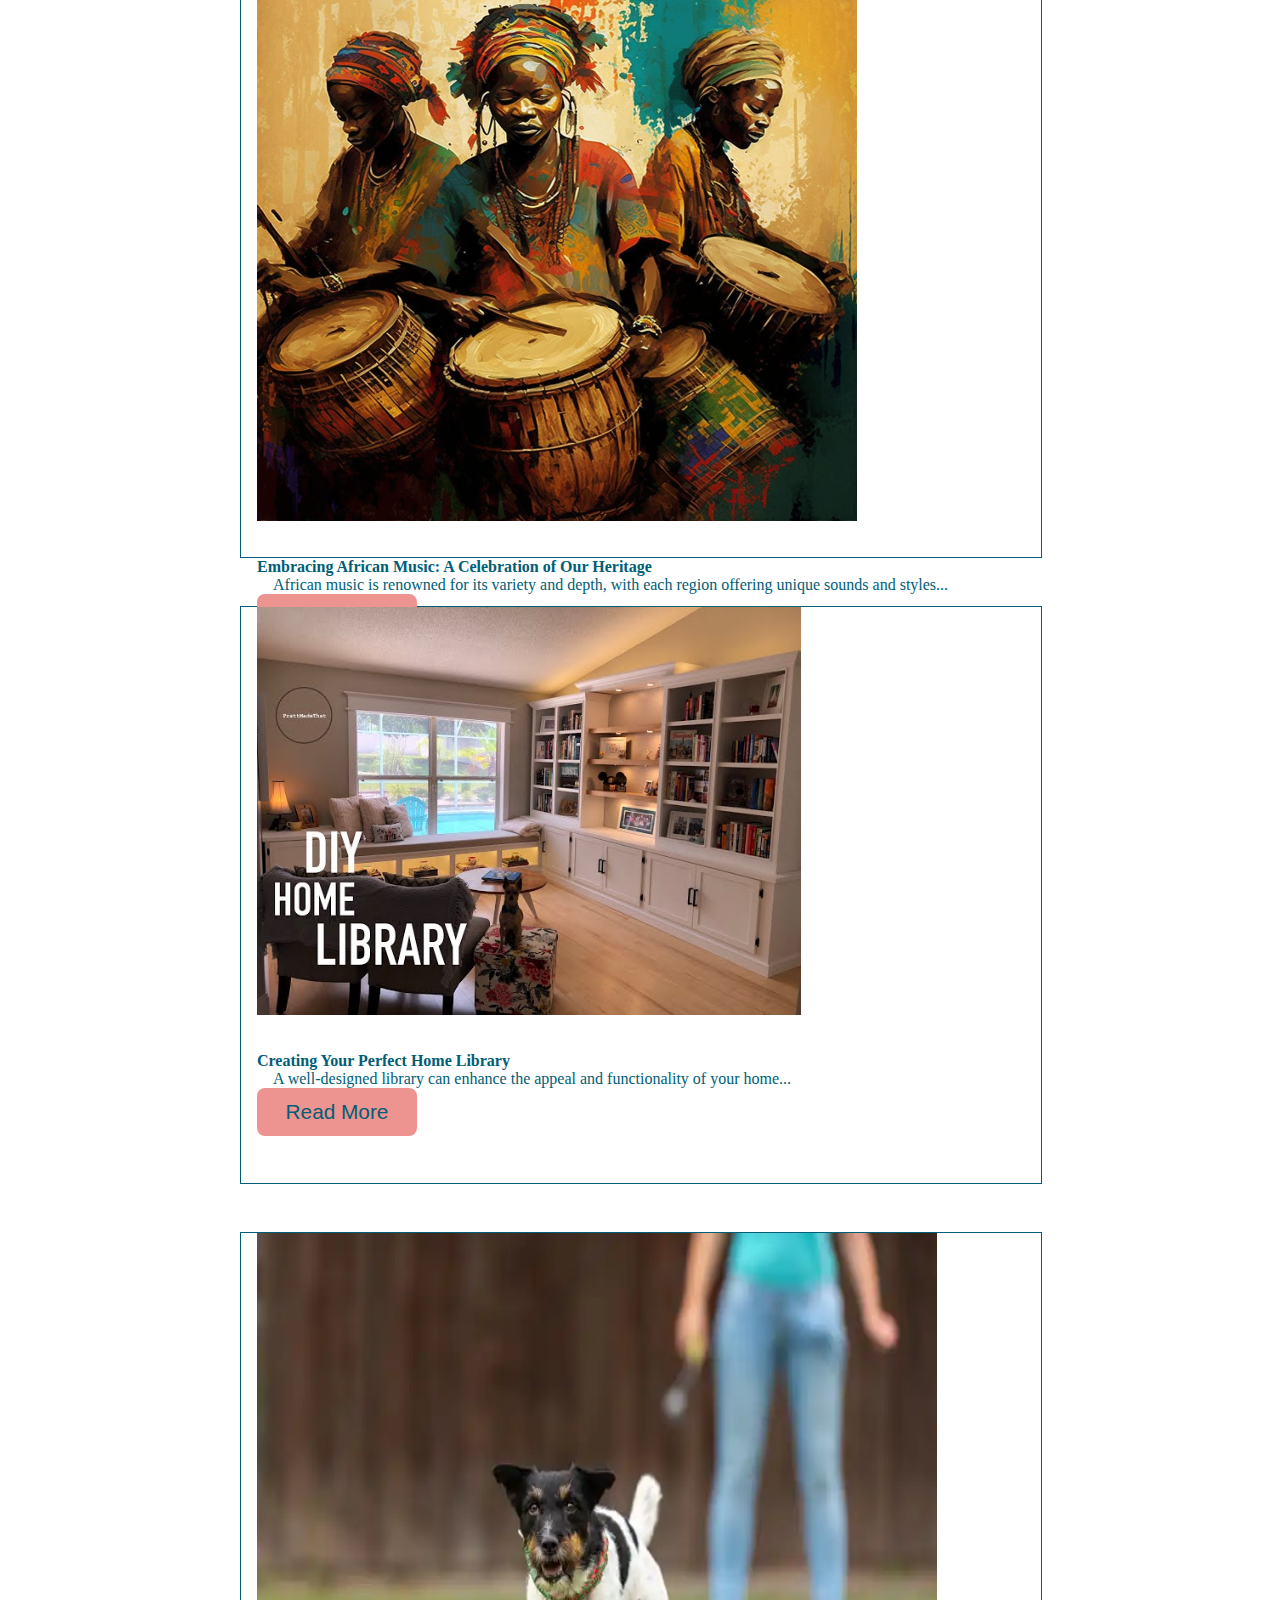
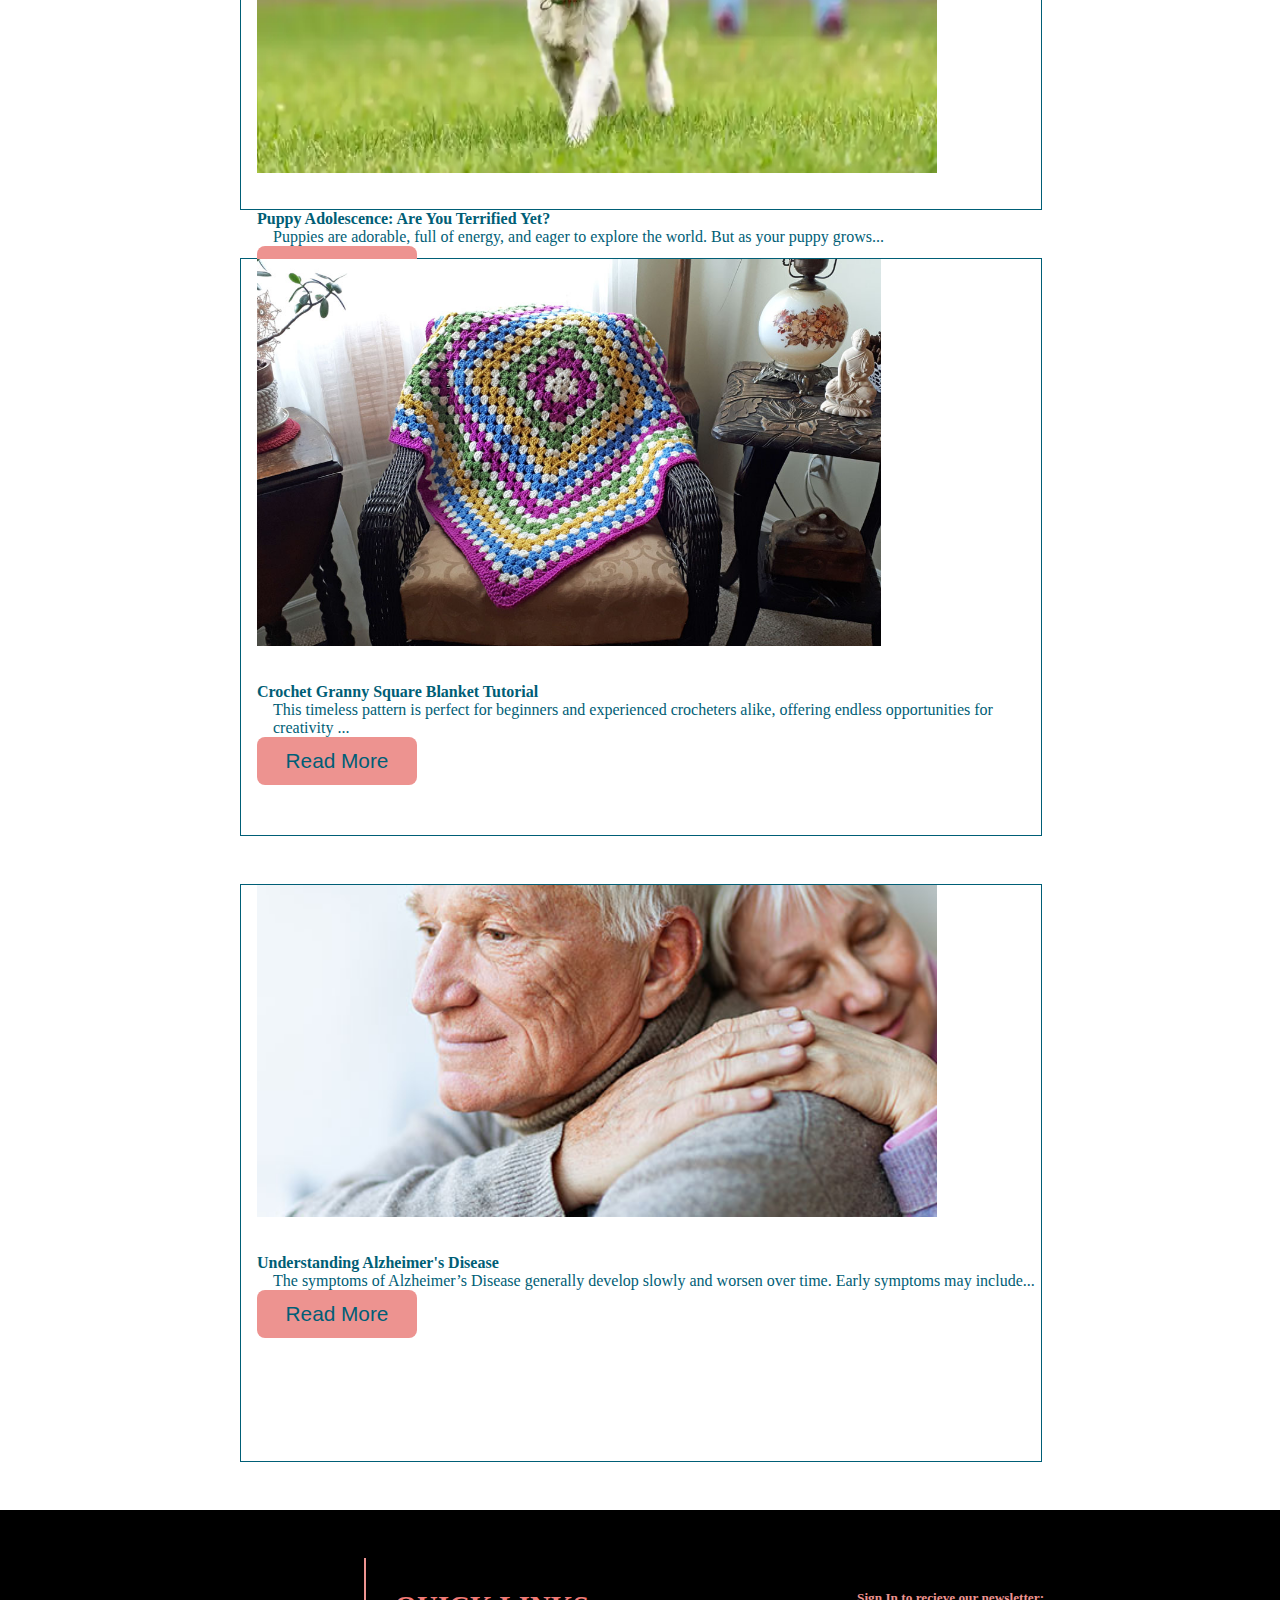
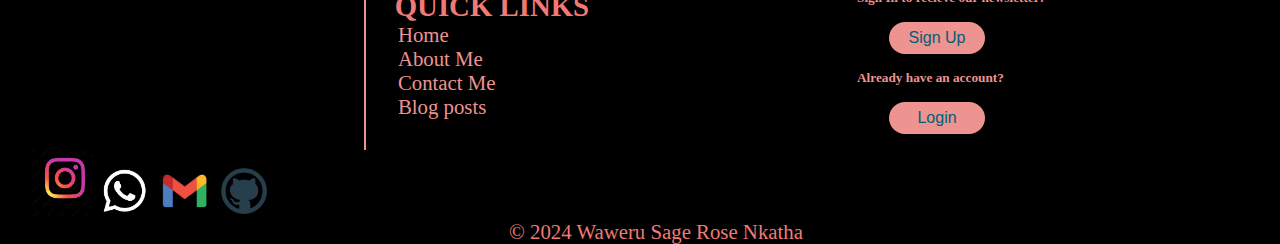
<file: b-preview.html>
<!DOCTYPE html>
<html lang="en">
<head>
    <meta charset="UTF-8">
    <meta name="viewport" content="width=device-width, initial-scale=1.0">
    <title>Blog Post</title>
    <link href="https://cdn.jsdelivr.net/npm/bootstrap@5.0.2/dist/css/bootstrap.min.css" rel="stylesheet" integrity="sha384-EVSTQN3/azprG1Anm3QDgpJLIm9Nao0Yz1ztcQTwFspd3yD65VohhpuuCOmLASjC" crossorigin="anonymous">
     <link rel="stylesheet" href="style.css">
</head>
<body>
    <nav class="navbar navbar-expand-lg navbar-light bg-light">
        <div class="container-fluid">
          <a class="navbar-brand" href="#"><img src="Images/blog-ogo.png" alt="logo" width="400rem"></a>
          <button class="navbar-toggler" type="button" data-bs-toggle="collapse" data-bs-target="#navbarNavDropdown"
            aria-controls="navbarNavDropdown" aria-expanded="false" aria-label="Toggle navigation">
            <span class="navbar-toggler-icon"></span>
          </button>
          <div class="collapse navbar-collapse" id="navbarNavDropdown">
            <ul class="navbar-nav">
              <li class="nav-item">
                <a class="nav-link active" aria-current="page"
                  style="color: #005E76; font-size: 1.2rem; margin-right: 2rem; margin-left:1rem;" href="index.html">Home</a>
              </li>
              <li class="nav-item">
                <a class="nav-link" style="color: #005E76; font-size: 1.2rem; margin-right: 2rem; margin-left:1rem;"
                  href="about.html">About Me</a>
              </li>
              <li class="nav-item">
                <a class="nav-link" style="color: #005E76; font-size: 1.2rem; margin-right: 2rem; margin-left:1rem;"
                  href="contact.html">Contact Me</a>
              </li>
    
              <li class="nav-item">
                <a class="nav-link" style="color: #005E76; font-size: 1.2rem; margin-right: 2rem; margin-left:1rem;"
                  href="b-preview.html">Blog Posts</a>
              </li>
    
              <li id="login-btn">
                <a href="login.html"> <button>Login</button></a>
              </li>
    
              <li id="signin-btn">
                <a href="signip.html"> <button>Sign Up</button></a>
              </li>
            </ul>
          </div>
        </div>
      </nav>

     <div style="margin-top: 3rem; margin-left: 15rem; color: #005E76; font-size: 1.2rem;">

          <div class="card" style="width: 50rem; height: 36rem; margin-bottom: 3rem; border:1px solid #005E76;">
            <div class="card-body">
               <img style="width: 85%; margin-left: 1rem;" src="Images/cabonara.jpg" alt="Spaghetti">
              <h4 class="card-title" style="margin-top: 2rem;">Classic Spaghetti Carbonara Recipe</h4>
              <p class="card-text">Italy's most beloved pasta dishes: Spaghetti Carbonara. This creamy, comforting meal is surprisingly simple to make and perfect for a quick...</p>
              <button style="width: 10rem; height: 3rem; border-radius: 0.5rem;"><a style="text-decoration:none; color: #005E76; font-size: 1.3rem;" href="cabonara.html">Read More</a></button>
            </div>
          </div>
          <div class="card" style="width: 50rem; height: 36rem; margin-bottom: 3rem; border:1px solid #005E76;">
            <div class="card-body">
               <img  style="width: 76%; margin-left: 1rem;" src="Images/runner.jpg" alt="Runner">
              <h4 class="card-title" style="margin-top: 2rem;">Embracing Running as a Hobby</h4>
              <p class="card-text">If you’re new to running, here’s a step-by-step guide to help you get started...</p>
              <button style="width: 10rem; height: 3rem; border-radius: 0.5rem;"><a style="text-decoration:none; color: #005E76; font-size: 1.3rem;" href="running.html">Read More</a></button>
            </div>
          </div>
          <div class="card" style="width: 50rem; height: 36rem; margin-bottom: 3rem; border:1px solid #005E76;">
            <div class="card-body">
               <img style="width: 75% ; height: 60vh; margin-left: 1rem;" src="Images/african music.png" alt="Drummers">
              <h4 class="card-title" style="margin-top: 2rem;">Embracing African Music: A Celebration of Our Heritage</h4>
              <p class="card-text">African music is renowned for its variety and depth, with each region offering unique sounds and styles...</p>
              <button style="width: 10rem; height: 3rem; border-radius: 0.5rem;"><a style="text-decoration:none; color: #005E76; font-size: 1.3rem;" href="african-m.html">Read More</a></button>
            </div>
          </div>
          <div class="card" style="width: 50rem; height: 36rem; margin-bottom: 3rem; border:1px solid #005E76;">
            <div class="card-body">
               <img style="width: 68% ; margin-left: 1rem;" src="Images/home library.jpg" alt="Home">
              <h4 class="card-title" style="margin-top: 2rem;">Creating Your Perfect Home Library</h4>
              <p class="card-text"> A well-designed library can enhance the appeal and functionality of your home...</p>
              <button style="width: 10rem; height: 3rem; border-radius: 0.5rem;"><a style="text-decoration:none; color: #005E76; font-size: 1.3rem;" href="home-lib.html">Read More</a></button>
            </div>
          </div>
          <div class="card" style="width: 50rem; height: 36rem; margin-bottom: 3rem; border:1px solid #005E76;">
            <div class="card-body">
               <img style="width: 85% ; height: 60vh; margin-left: 1rem;" src="Images/puppy-adolescence.webp" alt="Puppy">
              <h4 class="card-title" style="margin-top: 2rem;">Puppy Adolescence: Are You Terrified Yet?</h4>
              <p class="card-text">Puppies are adorable, full of energy, and eager to explore the world. But as your puppy grows...</p>
              <button style="width: 10rem; height: 3rem; border-radius: 0.5rem;"><a style="text-decoration:none; color: #005E76; font-size: 1.3rem;" href="puppy-a.html">Read More</a></button>
            </div>
          </div>
          <div class="card" style="width: 50rem; height: 36rem; margin-bottom: 3rem; border:1px solid #005E76;">
            <div class="card-body">
               <img style="width: 78%;margin-left: 1rem;" src="Images/granny square.jpg" alt="Blanket">
              <h4 class="card-title" style="margin-top: 2rem;">Crochet Granny Square Blanket Tutorial</h4>
              <p class="card-text">This timeless pattern is perfect for beginners and experienced crocheters alike, offering endless opportunities for creativity ...</p>
              <button style="width: 10rem; height: 3rem; border-radius: 0.5rem;"><a style="text-decoration:none; color: #005E76; font-size: 1.3rem;" href="granny-s.html">Read More</a></button>
            </div>
          </div>
          <div class="card" style="width: 50rem; height: 36rem; margin-bottom: 3rem; border:1px solid #005E76;">
            <div class="card-body">
               <img style="width: 85% ; margin-left: 1rem;" src="Images/alzheimer's.jpg" alt="Old couple">
              <h4 class="card-title" style="margin-top: 2rem;">Understanding Alzheimer's Disease</h4>
              <p class="card-text">The symptoms of Alzheimer’s Disease generally develop slowly and worsen over time. Early symptoms may include...</p>
              <button style="width: 10rem; height: 3rem; border-radius: 0.5rem;"><a style="text-decoration:none; color: #005E76; font-size: 1.3rem;" href="alzheimers.html">Read More</a></button>
            </div>
          </div>
     </div>

    <footer class="footer">
        <div class="quick-l">
          <h4>QUICK LINKS</h4>
          <ul id="li">
            <li><a style="text-decoration: none;color: #ed9390;" href="index.html">Home</a></li>
            <li><a style="text-decoration: none;color: #ed9390;" href="about.html">About Me</a></li>
            <li><a style="text-decoration: none;color: #ed9390;" href="contact.html">Contact Me</a></li>
            <li><a style="text-decoration: none;color: #ed9390;" href="b-preview.html">Blog posts</a></li>
          </ul>
        </div>
        <div class="account">
          <h5>
            Sign In to recieve our newsletter:
          </h5>
              <button><a href="signup.html">Sign Up</a></button>
          <br>

          <h5>Already have an account?</h5>
               <button><a href="login.html">Login</a></button>

        </div>


        <div class=s-links>
          <a href="https://www.instagram.com/its.sagerose"
          target="_blank"
          rel="noopener noreferrer"><img width="5%" src="Images/instagram.jpg" alt=""></a>
          <a href="https://wa.me/+254715391726"
          target="_blank"
          rel="noopener noreferrer"><img width="4%" src="Images/whatsapp.png" alt=""></a>
          <a href="mailto:sagewaweru2005@gmail.com"
          target="_blank"
          rel="noopener noreferrer"><img width="5%" src="Images/gmail.jpg" alt=""></a>
          <a href="https://github.com/SageWaweru/My-p-website"
          target="_blank"
          rel="noopener noreferrer"><img width="4%" src="Images/github.png" alt=""></a>
        </div>

        <p>© 2024 Waweru Sage Rose Nkatha</p>
      </footer>

    <script src="https://cdn.jsdelivr.net/npm/bootstrap@5.0.2/dist/js/bootstrap.bundle.min.js" integrity="sha384-MrcW6ZMFYlzcLA8Nl+NtUVF0sA7MsXsP1UyJoMp4YLEuNSfAP+JcXn/tWtIaxVXM" crossorigin="anonymous"></script>
    <script src="https://cdn.jsdelivr.net/npm/@popperjs/core@2.9.2/dist/umd/popper.min.js" integrity="sha384-IQsoLXl5PILFhosVNubq5LC7Qb9DXgDA9i+tQ8Zj3iwWAwPtgFTxbJ8NT4GN1R8p" crossorigin="anonymous"></script>
    <script src="https://cdn.jsdelivr.net/npm/bootstrap@5.0.2/dist/js/bootstrap.min.js" integrity="sha384-cVKIPhGWiC2Al4u+LWgxfKTRIcfu0JTxR+EQDz/bgldoEyl4H0zUF0QKbrJ0EcQF" crossorigin="anonymous"></script> 
</body>
</html>
</file>
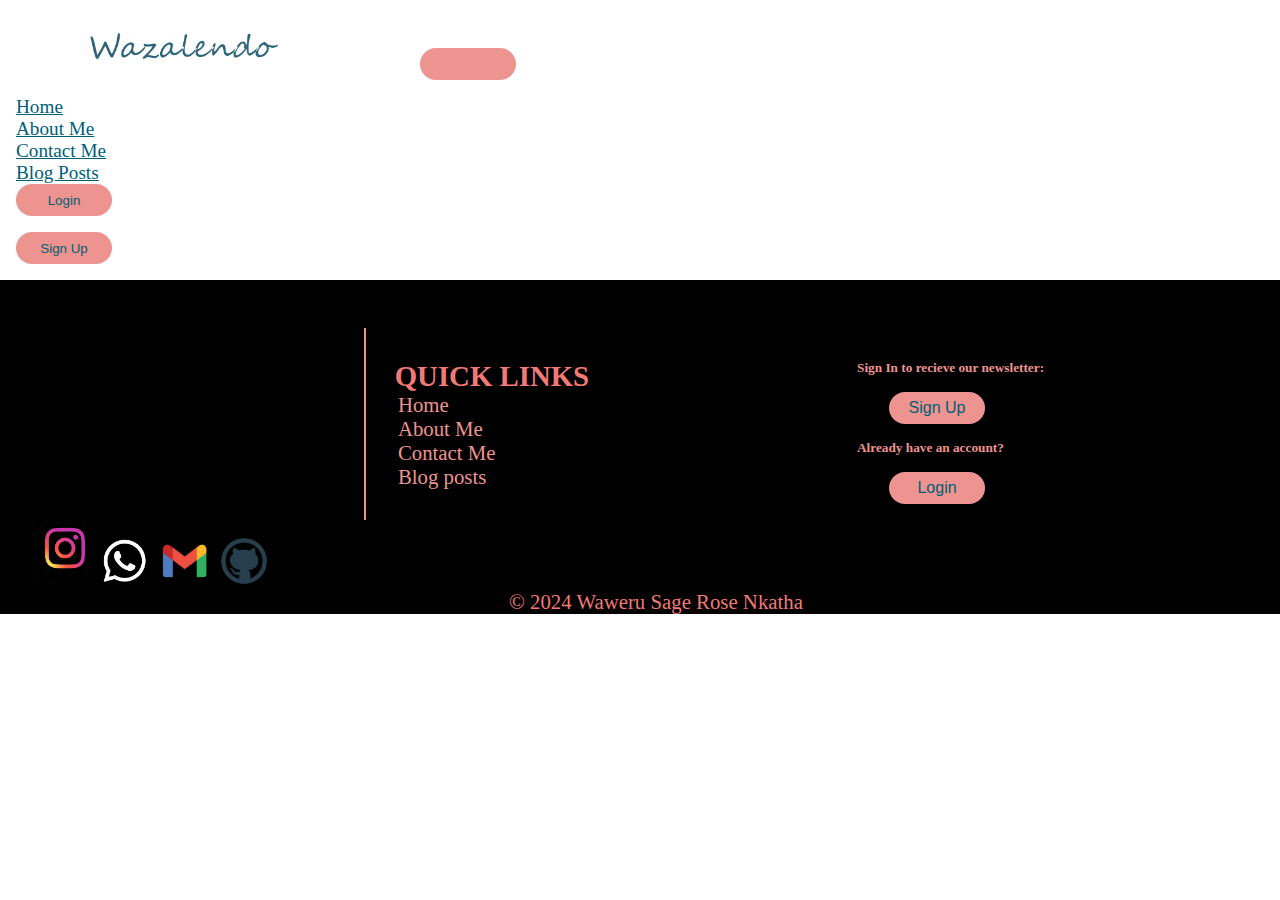
<file: basecode.html>
<!DOCTYPE html>
<html lang="en">
<head>
    <meta charset="UTF-8">
    <meta name="viewport" content="width=device-width, initial-scale=1.0">
    <title>Blog Post</title>
    <link href="https://cdn.jsdelivr.net/npm/bootstrap@5.0.2/dist/css/bootstrap.min.css" rel="stylesheet" integrity="sha384-EVSTQN3/azprG1Anm3QDgpJLIm9Nao0Yz1ztcQTwFspd3yD65VohhpuuCOmLASjC" crossorigin="anonymous">
     <link rel="stylesheet" href="style.css">
</head>
<body>
    <nav class="navbar navbar-expand-lg navbar-light bg-light">
        <div class="container-fluid">
          <a class="navbar-brand" href="#"><img src="Images/blog-ogo.png" alt="logo" width="400rem"></a>
          <button class="navbar-toggler" type="button" data-bs-toggle="collapse" data-bs-target="#navbarNavDropdown"
            aria-controls="navbarNavDropdown" aria-expanded="false" aria-label="Toggle navigation">
            <span class="navbar-toggler-icon"></span>
          </button>
          <div class="collapse navbar-collapse" id="navbarNavDropdown">
            <ul class="navbar-nav">
              <li class="nav-item">
                <a class="nav-link active" aria-current="page"
                  style="color: #005E76; font-size: 1.2rem; margin-right: 2rem; margin-left:1rem;" href="index.html">Home</a>
              </li>
              <li class="nav-item">
                <a class="nav-link" style="color: #005E76; font-size: 1.2rem; margin-right: 2rem; margin-left:1rem;"
                  href="about.html">About Me</a>
              </li>
              <li class="nav-item">
                <a class="nav-link" style="color: #005E76; font-size: 1.2rem; margin-right: 2rem; margin-left:1rem;"
                  href="contact.html">Contact Me</a>
              </li>
    
              <li class="nav-item">
                <a class="nav-link" style="color: #005E76; font-size: 1.2rem; margin-right: 2rem; margin-left:1rem;"
                  href="b-preview.html">Blog Posts</a>
              </li>
    
              <li id="login-btn">
                <a href="login.html"> <button>Login</button></a>
              </li>
    
              <li id="signin-btn">
                <a href="signup.html"> <button>Sign Up</button></a>
              </li>
            </ul>
          </div>
        </div>
      </nav>


      <footer class="footer">
        <div class="quick-l">
          <h4>QUICK LINKS</h4>
          <ul id="li">
            <li><a style="text-decoration: none;color: #ed9390;" href="index.html">Home</a></li>
            <li><a style="text-decoration: none;color: #ed9390;" href="about.html">About Me</a></li>
            <li><a style="text-decoration: none;color: #ed9390;" href="contact.html">Contact Me</a></li>
            <li><a style="text-decoration: none;color: #ed9390;" href="b-preview.html">Blog posts</a></li>
          </ul>
        </div>
        <div class="account">
          <h5>
            Sign In to recieve our newsletter:
          </h5>
              <button><a href="signup.html">Sign Up</a></button>
          <br>

          <h5>Already have an account?</h5>
               <button><a href="login.html">Login</a></button>

        </div>


        <div class=s-links>
          <a href="https://www.instagram.com/its.sagerose"
          target="_blank"
          rel="noopener noreferrer"><img width="5%" src="Images/instagram.jpg" alt=""></a>
          <a href="https://wa.me/+254715391726"
          target="_blank"
          rel="noopener noreferrer"><img width="4%" src="Images/whatsapp.png" alt=""></a>
          <a href="mailto:sagewaweru2005@gmail.com"
          target="_blank"
          rel="noopener noreferrer"><img width="5%" src="Images/gmail.jpg" alt=""></a>
          <a href="https://github.com/SageWaweru/My-p-website"
          target="_blank"
          rel="noopener noreferrer"><img width="4%" src="Images/github.png" alt=""></a>
        </div>

        <p>© 2024 Waweru Sage Rose Nkatha</p>
      </footer>

    <script src="https://cdn.jsdelivr.net/npm/bootstrap@5.0.2/dist/js/bootstrap.bundle.min.js" integrity="sha384-MrcW6ZMFYlzcLA8Nl+NtUVF0sA7MsXsP1UyJoMp4YLEuNSfAP+JcXn/tWtIaxVXM" crossorigin="anonymous"></script>
    <script src="https://cdn.jsdelivr.net/npm/@popperjs/core@2.9.2/dist/umd/popper.min.js" integrity="sha384-IQsoLXl5PILFhosVNubq5LC7Qb9DXgDA9i+tQ8Zj3iwWAwPtgFTxbJ8NT4GN1R8p" crossorigin="anonymous"></script>
    <script src="https://cdn.jsdelivr.net/npm/bootstrap@5.0.2/dist/js/bootstrap.min.js" integrity="sha384-cVKIPhGWiC2Al4u+LWgxfKTRIcfu0JTxR+EQDz/bgldoEyl4H0zUF0QKbrJ0EcQF" crossorigin="anonymous"></script> 
</body>
</html>
</file>
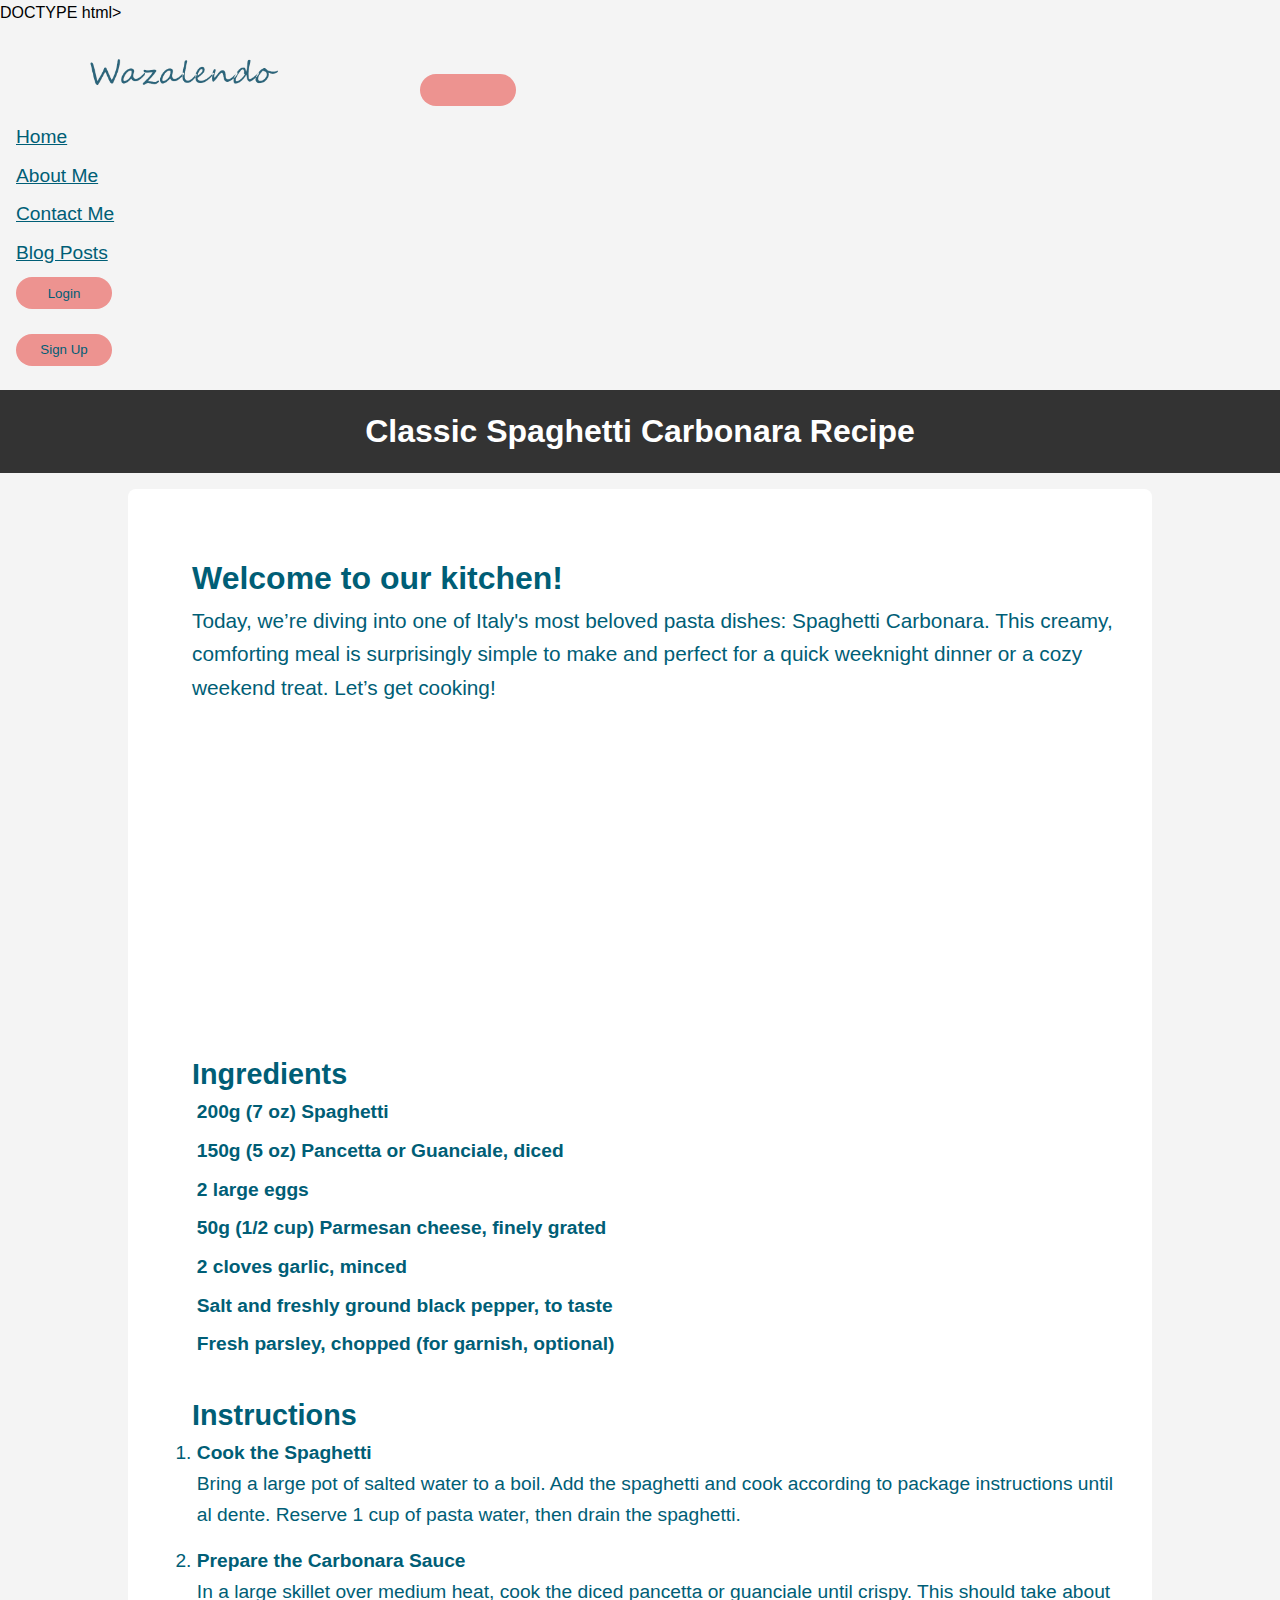
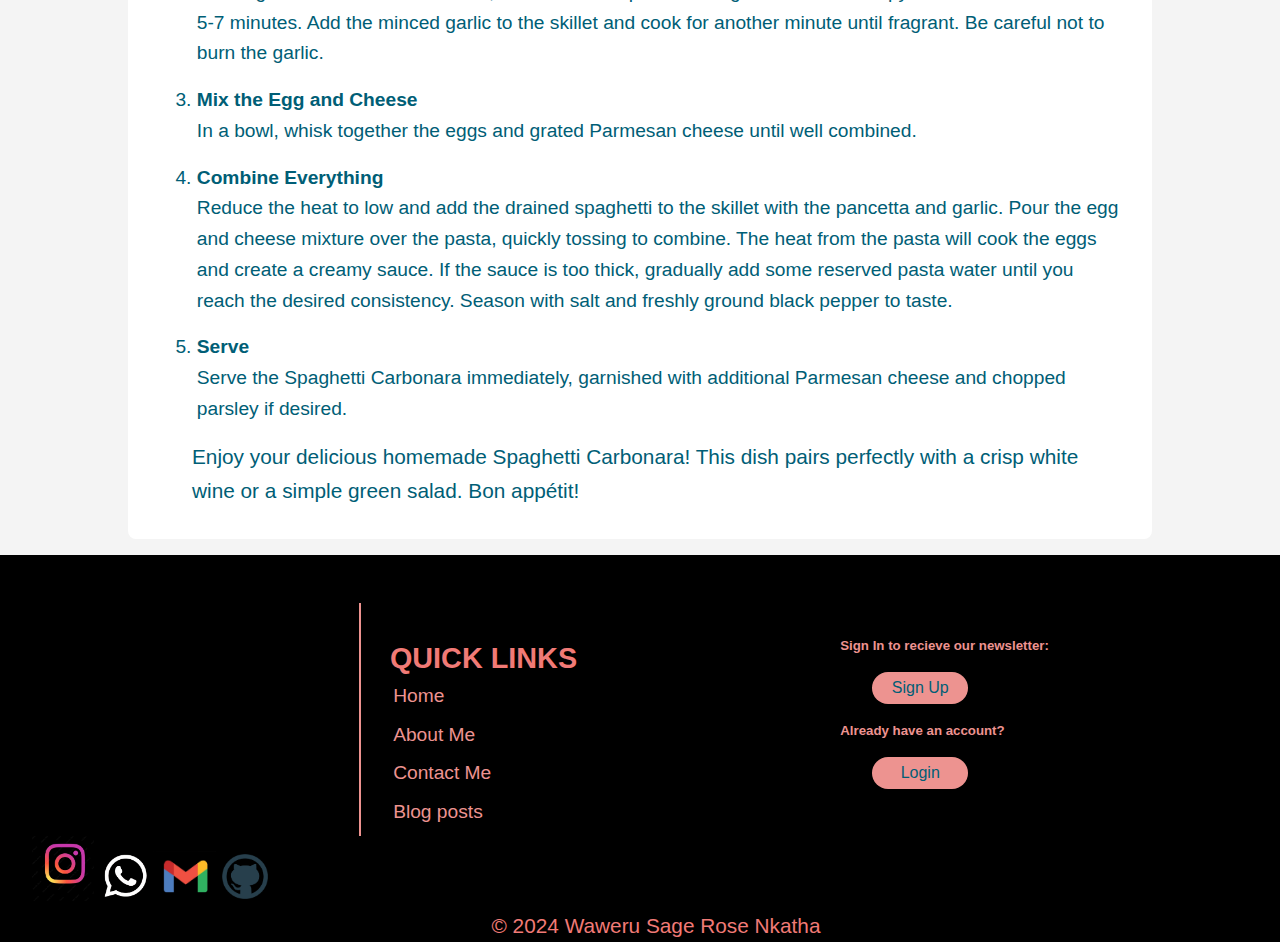
<file: cabonara.html>
DOCTYPE html>
<html lang="en">
  <head>
    <meta charset="UTF-8" />
    <meta name="viewport" content="width=device-width, initial-scale=1.0" />
    <title>Classic Spaghetti Carbonara Recipe</title>
    <link
      href="https://cdn.jsdelivr.net/npm/bootstrap@5.0.2/dist/css/bootstrap.min.css"
      rel="stylesheet"
      integrity="sha384-EVSTQN3/azprG1Anm3QDgpJLIm9Nao0Yz1ztcQTwFspd3yD65VohhpuuCOmLASjC"
      crossorigin="anonymous"
    />
    <link rel="stylesheet" href="style.css" />
    <style>
      body {
        font-family: Arial, sans-serif;
        line-height: 1.6;
        margin: 0;
        padding: 0;
        background-color: #f4f4f4;
      }
      .container {
        width: 80%;
        margin: auto;
        overflow: hidden;
      }
      header {
        background: #333;
        color: #fff;
        padding: 1rem 0;
        text-align: center;
      }
      article {
        background: #fff;
        padding: 2rem;
        margin: 1rem 0;
        border-radius: 8px;
      }
      iframe{
        margin-left: 2rem;
      }
      h2,
      h3,
      h4 {
        color: #005e76;
      }
      ul {
        list-style: none;
        padding: 0;
      }
      li {
        margin-bottom: 0.5rem;
        color: #005e76;
        font-size: 1.2rem;
      }
      .ingredients,
      .instructions {
        margin-bottom: 1rem;
        margin-left: 2.3rem;
      }
      .instructions ol {
        margin: 0;
      }
      .instructions li {
        margin-bottom: 1rem;
      }
    </style>
  </head>
  <body>
    <nav class="navbar navbar-expand-lg navbar-light bg-light">
      <div class="container-fluid">
        <a class="navbar-brand" href="#"
          ><img src="Images/blog-ogo.png" alt="logo" width="400rem"
        /></a>
        <button
          class="navbar-toggler"
          type="button"
          data-bs-toggle="collapse"
          data-bs-target="#navbarNavDropdown"
          aria-controls="navbarNavDropdown"
          aria-expanded="false"
          aria-label="Toggle navigation"
        >
          <span class="navbar-toggler-icon"></span>
        </button>
        <div class="collapse navbar-collapse" id="navbarNavDropdown">
          <ul class="navbar-nav">
            <li class="nav-item">
              <a
                class="nav-link active"
                aria-current="page"
                style="
                  color: #005e76;
                  font-size: 1.2rem;
                  margin-right: 2rem;
                  margin-left: 1rem;
                "
                href="index.html"
                >Home</a
              >
            </li>
            <li class="nav-item">
              <a
                class="nav-link"
                style="
                  color: #005e76;
                  font-size: 1.2rem;
                  margin-right: 2rem;
                  margin-left: 1rem;
                "
                href="about.html"
                >About Me</a
              >
            </li>
            <li class="nav-item">
              <a
                class="nav-link"
                style="
                  color: #005e76;
                  font-size: 1.2rem;
                  margin-right: 2rem;
                  margin-left: 1rem;
                "
                href="contact.html"
                >Contact Me</a
              >
            </li>

            <li class="nav-item">
              <a
                class="nav-link"
                style="
                  color: #005e76;
                  font-size: 1.2rem;
                  margin-right: 2rem;
                  margin-left: 1rem;
                "
                href="b-preview.html"
                >Blog Posts</a
              >
            </li>

            <li id="login-btn">
              <a href="login.html"> <button>Login</button></a>
            </li>

            <li id="signin-btn">
              <a href="signup.html"> <button>Sign Up</button></a>
            </li>
          </ul>
        </div>
      </div>
    </nav>

    <header>
      <h1>Classic Spaghetti Carbonara Recipe</h1>
    </header>

    <div class="container">
      <article>
        <h3>Welcome to our kitchen!</h3>
        <p>
          Today, we’re diving into one of Italy's most beloved pasta dishes:
          Spaghetti Carbonara. This creamy, comforting meal is surprisingly
          simple to make and perfect for a quick weeknight dinner or a cozy
          weekend treat. Let’s get cooking!
        </p>

        <iframe
          width="560"
          height="315"
          src="https://www.youtube.com/embed/jlcFwYwiuwY?si=W3BUUWBQUX9Uub4z"
          title="YouTube video player"
          frameborder="0"
          allow="accelerometer; autoplay; clipboard-write; encrypted-media; gyroscope; picture-in-picture; web-share"
          referrerpolicy="strict-origin-when-cross-origin"
          allowfullscreen
        ></iframe>

        <h4>Ingredients</h4>
        <ul class="ingredients">
          <li><strong>200g (7 oz) Spaghetti</strong></li>
          <li><strong>150g (5 oz) Pancetta or Guanciale, diced</strong></li>
          <li><strong>2 large eggs</strong></li>
          <li><strong>50g (1/2 cup) Parmesan cheese, finely grated</strong></li>
          <li><strong>2 cloves garlic, minced</strong></li>
          <li>
            <strong>Salt and freshly ground black pepper, to taste</strong>
          </li>
          <li>
            <strong>Fresh parsley, chopped (for garnish, optional)</strong>
          </li>
        </ul>

        <h4>Instructions</h4>
        <div class="instructions">
          <ol>
            <li>
              <strong>Cook the Spaghetti</strong><br />
              Bring a large pot of salted water to a boil. Add the spaghetti and
              cook according to package instructions until al dente. Reserve 1
              cup of pasta water, then drain the spaghetti.
            </li>
            <li>
              <strong>Prepare the Carbonara Sauce</strong><br />
              In a large skillet over medium heat, cook the diced pancetta or
              guanciale until crispy. This should take about 5-7 minutes. Add
              the minced garlic to the skillet and cook for another minute until
              fragrant. Be careful not to burn the garlic.
            </li>
            <li>
              <strong>Mix the Egg and Cheese</strong><br />
              In a bowl, whisk together the eggs and grated Parmesan cheese
              until well combined.
            </li>
            <li>
              <strong>Combine Everything</strong><br />
              Reduce the heat to low and add the drained spaghetti to the
              skillet with the pancetta and garlic. Pour the egg and cheese
              mixture over the pasta, quickly tossing to combine. The heat from
              the pasta will cook the eggs and create a creamy sauce. If the
              sauce is too thick, gradually add some reserved pasta water until
              you reach the desired consistency. Season with salt and freshly
              ground black pepper to taste.
            </li>
            <li>
              <strong>Serve</strong><br />
              Serve the Spaghetti Carbonara immediately, garnished with
              additional Parmesan cheese and chopped parsley if desired.
            </li>
          </ol>
        </div>

        <p>
          Enjoy your delicious homemade Spaghetti Carbonara! This dish pairs
          perfectly with a crisp white wine or a simple green salad. Bon
          appétit!
        </p>
      </article>
    </div>
    <footer class="footer">
      <div class="quick-l">
        <h4>QUICK LINKS</h4>
        <ul id="li">
          <li>
            <a style="text-decoration: none; color: #ed9390" href="index.html"
              >Home</a
            >
          </li>
          <li>
            <a style="text-decoration: none; color: #ed9390" href="about.html"
              >About Me</a
            >
          </li>
          <li>
            <a style="text-decoration: none; color: #ed9390" href="contact.html"
              >Contact Me</a
            >
          </li>
          <li>
            <a
              style="text-decoration: none; color: #ed9390"
              href="b-preview.html"
              >Blog posts</a
            >
          </li>
        </ul>
      </div>
      <div class="account">
        <h5>Sign In to recieve our newsletter:</h5>
        <button><a href="signup.html">Sign Up</a></button>
        <br />

        <h5>Already have an account?</h5>
        <button><a href="login.html">Login</a></button>
      </div>

      <div class="s-links">
        <a
          href="https://www.instagram.com/its.sagerose"
          target="_blank"
          rel="noopener noreferrer"
          ><img width="5%" src="Images/instagram.jpg" alt=""
        /></a>
        <a
          href="https://wa.me/+254715391726"
          target="_blank"
          rel="noopener noreferrer"
          ><img width="4%" src="Images/whatsapp.png" alt=""
        /></a>
        <a
          href="mailto:sagewaweru2005@gmail.com"
          target="_blank"
          rel="noopener noreferrer"
          ><img width="5%" src="Images/gmail.jpg" alt=""
        /></a>
        <a
          href="https://github.com/SageWaweru/My-p-website"
          target="_blank"
          rel="noopener noreferrer"
          ><img width="4%" src="Images/github.png" alt=""
        /></a>
      </div>

      <p>© 2024 Waweru Sage Rose Nkatha</p>
    </footer>

    <script
      src="https://cdn.jsdelivr.net/npm/bootstrap@5.0.2/dist/js/bootstrap.bundle.min.js"
      integrity="sha384-MrcW6ZMFYlzcLA8Nl+NtUVF0sA7MsXsP1UyJoMp4YLEuNSfAP+JcXn/tWtIaxVXM"
      crossorigin="anonymous"
    ></script>
    <script
      src="https://cdn.jsdelivr.net/npm/@popperjs/core@2.9.2/dist/umd/popper.min.js"
      integrity="sha384-IQsoLXl5PILFhosVNubq5LC7Qb9DXgDA9i+tQ8Zj3iwWAwPtgFTxbJ8NT4GN1R8p"
      crossorigin="anonymous"
    ></script>
    <script
      src="https://cdn.jsdelivr.net/npm/bootstrap@5.0.2/dist/js/bootstrap.min.js"
      integrity="sha384-cVKIPhGWiC2Al4u+LWgxfKTRIcfu0JTxR+EQDz/bgldoEyl4H0zUF0QKbrJ0EcQF"
      crossorigin="anonymous"
    ></script>
  </body>
</html>
</file>
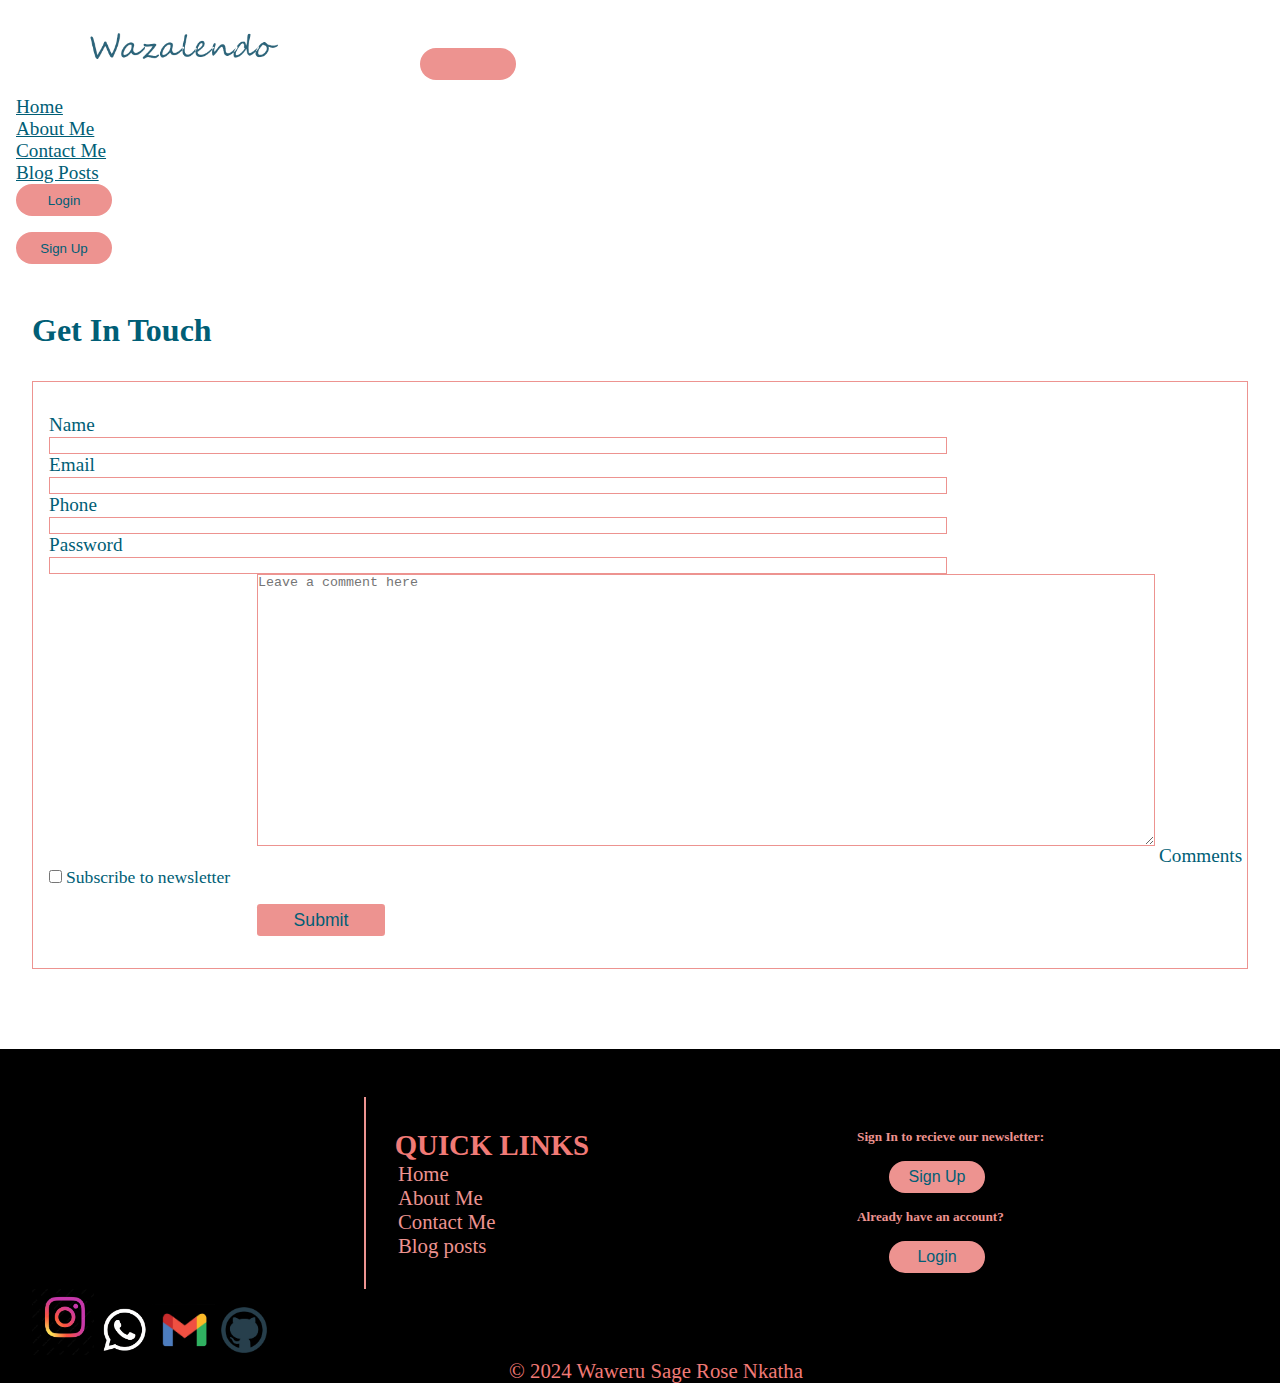
<file: contact.html>
<!DOCTYPE html>
<html lang="en">
  <head>
    <meta charset="UTF-8" />
    <meta name="viewport" content="width=device-width, initial-scale=1.0" />
    <title>Contact Page</title>
    <link
      href="https://cdn.jsdelivr.net/npm/bootstrap@5.0.2/dist/css/bootstrap.min.css"
      rel="stylesheet"
      integrity="sha384-EVSTQN3/azprG1Anm3QDgpJLIm9Nao0Yz1ztcQTwFspd3yD65VohhpuuCOmLASjC"
      crossorigin="anonymous"
    />
    <link rel="stylesheet" href="style.css" />
  </head>
  <body>
    <nav class="navbar navbar-expand-lg navbar-light bg-light">
      <div class="container-fluid">
        <a class="navbar-brand" href="#"
          ><img src="Images/blog-ogo.png" alt="logo" width="400rem"
        /></a>
        <button
          class="navbar-toggler"
          type="button"
          data-bs-toggle="collapse"
          data-bs-target="#navbarNavDropdown"
          aria-controls="navbarNavDropdown"
          aria-expanded="false"
          aria-label="Toggle navigation"
        >
          <span class="navbar-toggler-icon"></span>
        </button>
        <div class="collapse navbar-collapse" id="navbarNavDropdown">
          <ul class="navbar-nav">
            <li class="nav-item">
              <a
                class="nav-link active"
                aria-current="page"
                style="
                  color: #005e76;
                  font-size: 1.2rem;
                  margin-right: 2rem;
                  margin-left: 1rem;
                "
                href="index.html"
                >Home</a
              >
            </li>
            <li class="nav-item">
              <a
                class="nav-link"
                style="
                  color: #005e76;
                  font-size: 1.2rem;
                  margin-right: 2rem;
                  margin-left: 1rem;
                "
                href="about.html"
                >About Me</a
              >
            </li>
            <li class="nav-item">
              <a
                class="nav-link"
                style="
                  color: #005e76;
                  font-size: 1.2rem;
                  margin-right: 2rem;
                  margin-left: 1rem;
                "
                href="contact.html"
                >Contact Me</a
              >
            </li>

            <li class="nav-item">
              <a
                class="nav-link"
                style="
                  color: #005e76;
                  font-size: 1.2rem;
                  margin-right: 2rem;
                  margin-left: 1rem;
                "
                href="b-preview.html"
                >Blog Posts</a
              >
            </li>

            <li id="login-btn">
              <a href="login.html"> <button>Login</button></a>
            </li>

            <li id="signin-btn">
              <a href="signup.html"> <button>Sign Up</button></a>
            </li>
          </ul>
        </div>
      </div>
    </nav>

    <h3>Get In Touch</h3>

    <form class="contact-form">
      <div class="row mb-3" style="margin-top: 2rem; margin-left: 1rem">
        <label for="inputText3" class="col-sm-2 col-form-label" id="inp-label"
          >Name</label
        >
        <div class="col-sm-10">
          <input type="text" class="form-control" id="inputText3" />
        </div>
      </div>

      <div class="row mb-3" style="margin-left: 1rem">
        <label for="inputEmail3" class="col-sm-2 col-form-label" id="inp-label"
          >Email</label
        >
        <div class="col-sm-10">
          <input type="email" class="form-control" id="inputEmail3" />
        </div>
      </div>

      <div class="row mb-3" style="margin-left: 1rem">
        <label for="inputNumber3" class="col-sm-2 col-form-label" id="inp-label"
          >Phone</label
        >
        <div class="col-sm-10">
          <input type="number" class="form-control" id="inputNumber3" />
        </div>
      </div>

      <div class="row mb-3" style="margin-left: 1rem">
        <label
          for="inputPassword3"
          class="col-sm-2 col-form-label"
          id="inp-label"
          >Password</label
        >
        <div class="col-sm-10">
          <input type="password" class="form-control" id="inputPassword3" />
        </div>
      </div>

      <div class="form-floating" style="margin-left: 1rem">
        <textarea
          class="form-control"
          placeholder="Leave a comment here"
          id="floatingTextarea2"
          style="height: 30vh; margin-left: 13rem; margin-bottom: 1rem"
        ></textarea>
        <label for="floatingTextarea2" id="inp-label">Comments</label>
      </div>

      <div class="row mb-3" style="margin-left: 1rem">
        <div class="col-sm-10 offset-sm-2">
          <div class="form-check">
            <input class="form-check-input" type="checkbox" id="gridCheck1" />
            <label class="form-check-label" for="gridCheck1">
              Subscribe to newsletter
            </label>
          </div>
        </div>
      </div>
      <button type="submit" class="submit-btn">Submit</button>
    </form>

    <footer class="footer">
      <div class="quick-l">
        <h4>QUICK LINKS</h4>
        <ul id="li">
          <li>
            <a style="text-decoration: none; color: #ed9390" href="index.html"
              >Home</a
            >
          </li>
          <li>
            <a style="text-decoration: none; color: #ed9390" href="about.html"
              >About Me</a
            >
          </li>
          <li>
            <a style="text-decoration: none; color: #ed9390" href="contact.html"
              >Contact Me</a
            >
          </li>
          <li>
            <a
              style="text-decoration: none; color: #ed9390"
              href="b-preview.html"
              >Blog posts</a
            >
          </li>
        </ul>
      </div>
      <div class="account">
        <h5>Sign In to recieve our newsletter:</h5>
        <button><a href="signup.html">Sign Up</a></button>
        <br />

        <h5>Already have an account?</h5>
        <button><a href="login.html">Login</a></button>
      </div>

      <div class="s-links">
        <a
          href="https://www.instagram.com/its.sagerose"
          target="_blank"
          rel="noopener noreferrer"
          ><img width="5%" src="Images/instagram.jpg" alt=""
        /></a>
        <a
          href="https://wa.me/+254715391726"
          target="_blank"
          rel="noopener noreferrer"
          ><img width="4%" src="Images/whatsapp.png" alt=""
        /></a>
        <a
          href="mailto:sagewaweru2005@gmail.com"
          target="_blank"
          rel="noopener noreferrer"
          ><img width="5%" src="Images/gmail.jpg" alt=""
        /></a>
        <a
          href="https://github.com/SageWaweru/My-p-website"
          target="_blank"
          rel="noopener noreferrer"
          ><img width="4%" src="Images/github.png" alt=""
        /></a>
      </div>

      <p>© 2024 Waweru Sage Rose Nkatha</p>
    </footer>

    <script
      src="https://cdn.jsdelivr.net/npm/bootstrap@5.0.2/dist/js/bootstrap.bundle.min.js"
      integrity="sha384-MrcW6ZMFYlzcLA8Nl+NtUVF0sA7MsXsP1UyJoMp4YLEuNSfAP+JcXn/tWtIaxVXM"
      crossorigin="anonymous"
    ></script>
    <script
      src="https://cdn.jsdelivr.net/npm/@popperjs/core@2.9.2/dist/umd/popper.min.js"
      integrity="sha384-IQsoLXl5PILFhosVNubq5LC7Qb9DXgDA9i+tQ8Zj3iwWAwPtgFTxbJ8NT4GN1R8p"
      crossorigin="anonymous"
    ></script>
    <script
      src="https://cdn.jsdelivr.net/npm/bootstrap@5.0.2/dist/js/bootstrap.min.js"
      integrity="sha384-cVKIPhGWiC2Al4u+LWgxfKTRIcfu0JTxR+EQDz/bgldoEyl4H0zUF0QKbrJ0EcQF"
      crossorigin="anonymous"
    ></script>
  </body>
</html>
</file>
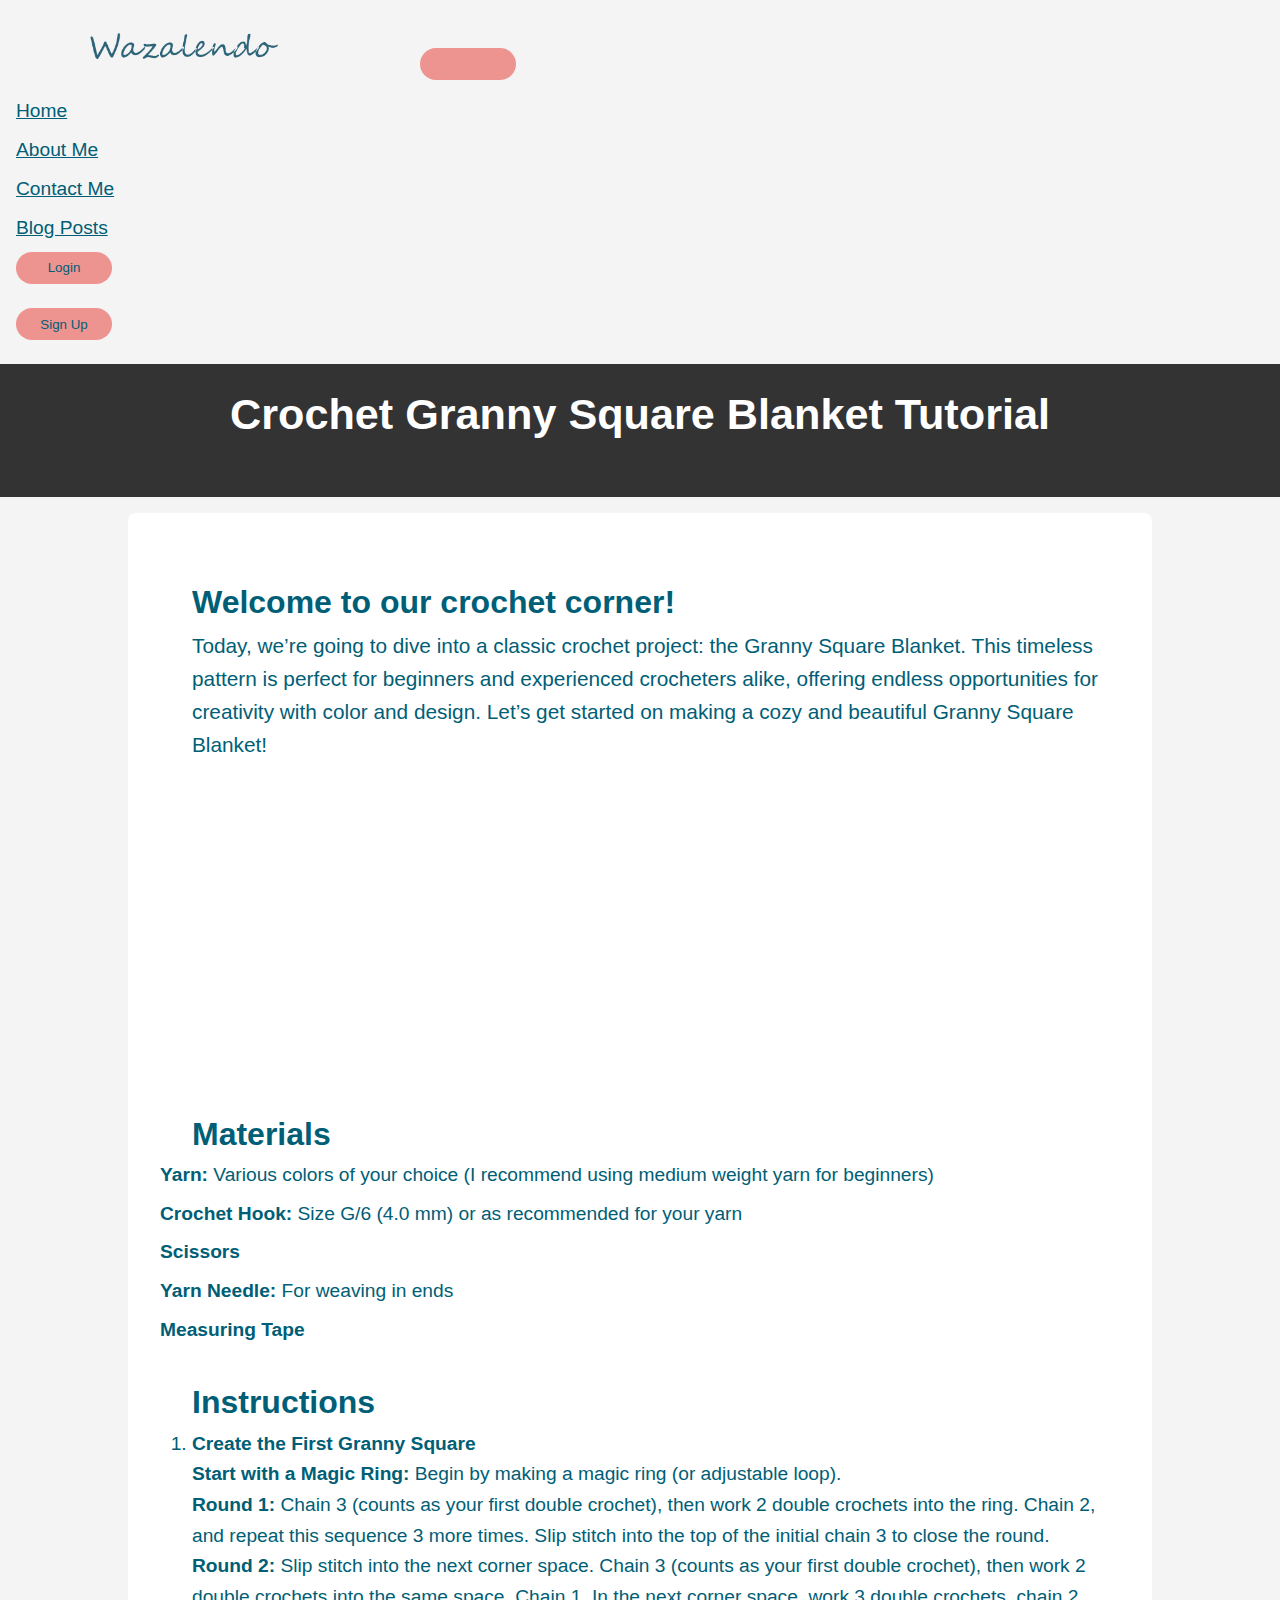
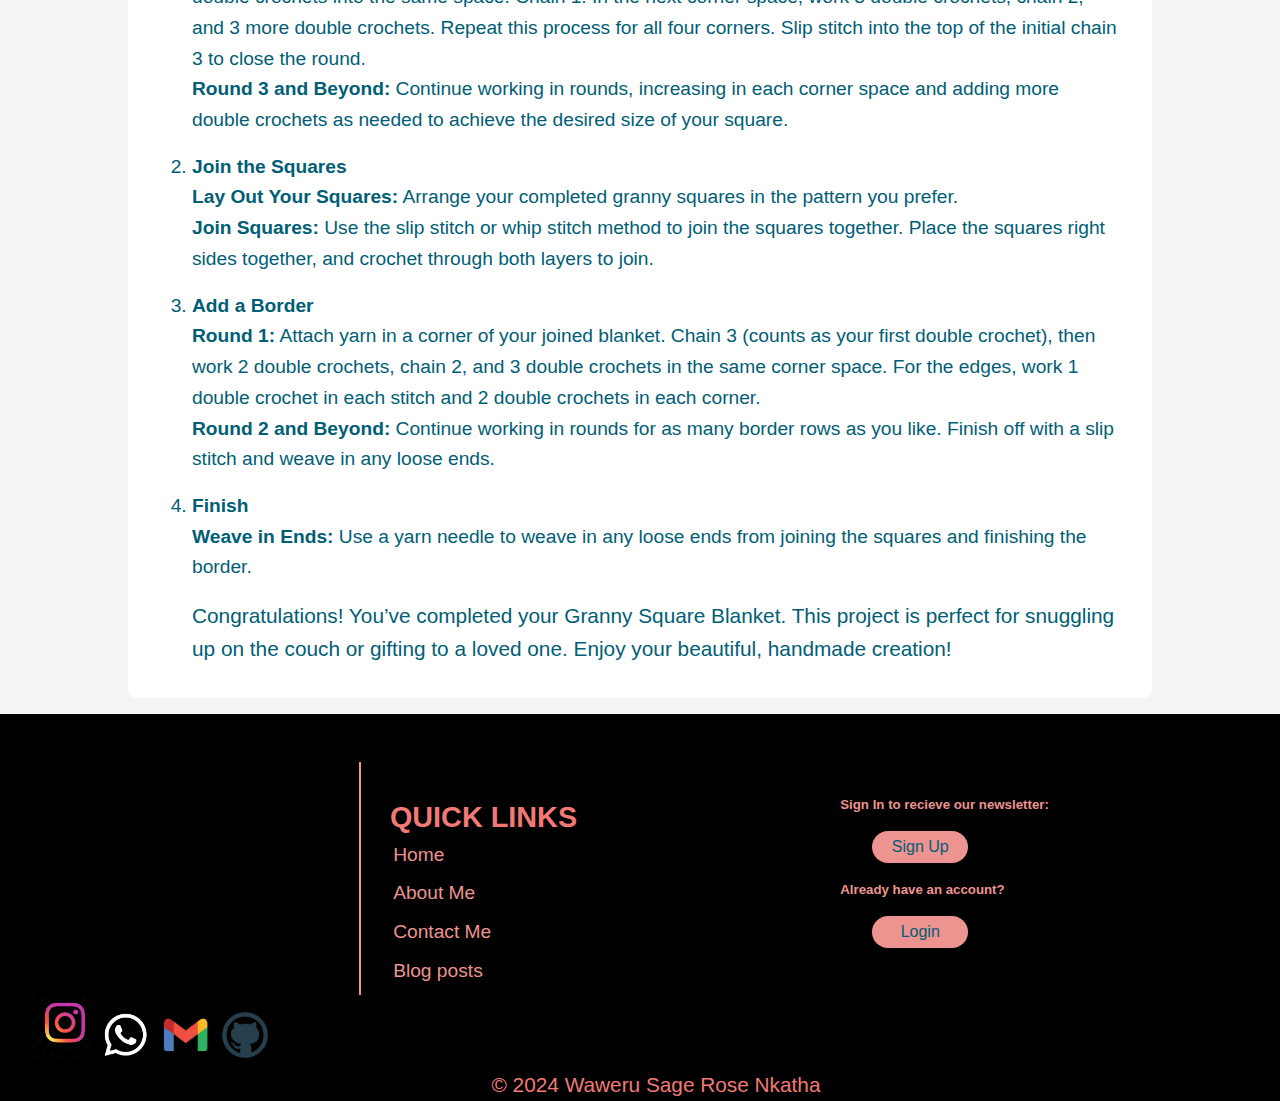
<file: granny-s.html>
<!DOCTYPE html>
<html lang="en">
  <head>
    <meta charset="UTF-8" />
    <meta name="viewport" content="width=device-width, initial-scale=1.0" />
    <title>Crochet Granny Square Blanket Tutorial</title>
    <link
      href="https://cdn.jsdelivr.net/npm/bootstrap@5.0.2/dist/css/bootstrap.min.css"
      rel="stylesheet"
      integrity="sha384-EVSTQN3/azprG1Anm3QDgpJLIm9Nao0Yz1ztcQTwFspd3yD65VohhpuuCOmLASjC"
      crossorigin="anonymous"
    />
    <link rel="stylesheet" href="style.css" />

    <style>
      body {
        font-family: Arial, sans-serif;
        line-height: 1.6;
        margin: 0;
        padding: 0;
        background-color: #f4f4f4;
      }
      .container {
        width: 80%;
        margin: auto;
        overflow: hidden;
      }
      header {
        background: #333;
        color: #fff;
        padding: 1rem 0;
        text-align: center;
      }
      article {
        background: #fff;
        padding: 2rem;
        margin: 1rem 0;
        border-radius: 8px;
      }

      iframe {
        margin-left: 2rem;
        display: flex;
        overflow-x: hidden;
      }
      h3,
      h4 {
        color: #005e76;
      }
      ul {
        list-style: none;
        padding: 0;
      }
      li {
        margin-bottom: 0.5rem;
        color: #005e76;
        font-size: 1.2rem;
       
      }
      .instructions {
        margin-bottom: 1rem;
      }
      .instructions ol {
        margin: 0;
      }
      .instructions li {
        margin-bottom: 1rem;
         margin-left: 2rem; 
      }

    </style>
  </head>
  <body>
    <nav class="navbar navbar-expand-lg navbar-light bg-light">
      <div class="container-fluid">
        <a class="navbar-brand" href="#"
          ><img src="Images/blog-ogo.png" alt="logo" width="400rem"
        /></a>
        <button
          class="navbar-toggler"
          type="button"
          data-bs-toggle="collapse"
          data-bs-target="#navbarNavDropdown"
          aria-controls="navbarNavDropdown"
          aria-expanded="false"
          aria-label="Toggle navigation"
        >
          <span class="navbar-toggler-icon"></span>
        </button>
        <div class="collapse navbar-collapse" id="navbarNavDropdown">
          <ul class="navbar-nav">
            <li class="nav-item">
              <a
                class="nav-link active"
                aria-current="page"
                style="
                  color: #005e76;
                  font-size: 1.2rem;
                  margin-right: 2rem;
                  margin-left: 1rem;
                "
                href="index.html"
                >Home</a
              >
            </li>
            <li class="nav-item">
              <a
                class="nav-link"
                style="
                  color: #005e76;
                  font-size: 1.2rem;
                  margin-right: 2rem;
                  margin-left: 1rem;
                "
                href="about.html"
                >About Me</a
              >
            </li>
            <li class="nav-item">
              <a
                class="nav-link"
                style="
                  color: #005e76;
                  font-size: 1.2rem;
                  margin-right: 2rem;
                  margin-left: 1rem;
                "
                href="contact.html"
                >Contact Me</a
              >
            </li>

            <li class="nav-item">
              <a
                class="nav-link"
                style="
                  color: #005e76;
                  font-size: 1.2rem;
                  margin-right: 2rem;
                  margin-left: 1rem;
                "
                href="b-preview.html"
                >Blog Posts</a
              >
            </li>

            <li id="login-btn">
              <a href="login.html"> <button>Login</button></a>
            </li>

            <li id="signin-btn">
              <a href="signup.html"> <button>Sign Up</button></a>
            </li>
          </ul>
        </div>
      </div>
    </nav>

    <header>
      <h2>Crochet Granny Square Blanket Tutorial</h2>
    </header>

    <div class="container">
      <article>
        <h3>Welcome to our crochet corner!</h3>
        <p>
          Today, we’re going to dive into a classic crochet project: the Granny
          Square Blanket. This timeless pattern is perfect for beginners and
          experienced crocheters alike, offering endless opportunities for
          creativity with color and design. Let’s get started on making a cozy
          and beautiful Granny Square Blanket!
        </p>

        <iframe
          width="560"
          height="315"
          src="https://www.youtube-nocookie.com/embed/M-07TmBPt1A?si=PH0YRh-xi07LqWk0"
          title="YouTube video player"
          frameborder="0"
          allow="accelerometer; autoplay; clipboard-write; encrypted-media; gyroscope; picture-in-picture; web-share"
          referrerpolicy="strict-origin-when-cross-origin"
          allowfullscreen
        ></iframe>
        <h3>Materials</h3>
        <ul>
          <li>
            <strong>Yarn:</strong> Various colors of your choice (I recommend
            using medium weight yarn for beginners)
          </li>
          <li>
            <strong>Crochet Hook:</strong> Size G/6 (4.0 mm) or as recommended
            for your yarn
          </li>
          <li><strong>Scissors</strong></li>
          <li><strong>Yarn Needle:</strong> For weaving in ends</li>
          <li><strong>Measuring Tape</strong></li>
        </ul>

        <h3>Instructions</h3>
        <div class="instructions">
          <ol>
            <li>
              <strong>Create the First Granny Square</strong><br />
              <strong>Start with a Magic Ring:</strong> Begin by making a magic
              ring (or adjustable loop).<br />
              <strong>Round 1:</strong> Chain 3 (counts as your first double
              crochet), then work 2 double crochets into the ring. Chain 2, and
              repeat this sequence 3 more times. Slip stitch into the top of the
              initial chain 3 to close the round.<br />
              <strong>Round 2:</strong> Slip stitch into the next corner space.
              Chain 3 (counts as your first double crochet), then work 2 double
              crochets into the same space. Chain 1. In the next corner space,
              work 3 double crochets, chain 2, and 3 more double crochets.
              Repeat this process for all four corners. Slip stitch into the top
              of the initial chain 3 to close the round.<br />
              <strong>Round 3 and Beyond:</strong> Continue working in rounds,
              increasing in each corner space and adding more double crochets as
              needed to achieve the desired size of your square.
            </li>
            <li>
              <strong>Join the Squares</strong><br />
              <strong>Lay Out Your Squares:</strong> Arrange your completed
              granny squares in the pattern you prefer.<br />
              <strong>Join Squares:</strong> Use the slip stitch or whip stitch
              method to join the squares together. Place the squares right sides
              together, and crochet through both layers to join.
            </li>
            <li>
              <strong>Add a Border</strong><br />
              <strong>Round 1:</strong> Attach yarn in a corner of your joined
              blanket. Chain 3 (counts as your first double crochet), then work
              2 double crochets, chain 2, and 3 double crochets in the same
              corner space. For the edges, work 1 double crochet in each stitch
              and 2 double crochets in each corner.<br />
              <strong>Round 2 and Beyond:</strong> Continue working in rounds
              for as many border rows as you like. Finish off with a slip stitch
              and weave in any loose ends.
            </li>
            <li>
              <strong>Finish</strong><br />
              <strong>Weave in Ends:</strong> Use a yarn needle to weave in any
              loose ends from joining the squares and finishing the border.
            </li>
          </ol>
        </div>

        <p>
          Congratulations! You’ve completed your Granny Square Blanket. This
          project is perfect for snuggling up on the couch or gifting to a loved
          one. Enjoy your beautiful, handmade creation!
        </p>
      </article>
    </div>

    <footer class="footer">
      <div class="quick-l">
        <h4>QUICK LINKS</h4>
        <ul id="li">
          <li>
            <a style="text-decoration: none; color: #ed9390" href="index.html"
              >Home</a
            >
          </li>
          <li>
            <a style="text-decoration: none; color: #ed9390" href="about.html"
              >About Me</a
            >
          </li>
          <li>
            <a style="text-decoration: none; color: #ed9390" href="contact.html"
              >Contact Me</a
            >
          </li>
          <li>
            <a
              style="text-decoration: none; color: #ed9390"
              href="b-preview.html"
              >Blog posts</a
            >
          </li>
        </ul>
      </div>
      <div class="account">
        <h5>Sign In to recieve our newsletter:</h5>
        <button><a href="signup.html">Sign Up</a></button>
        <br />

        <h5>Already have an account?</h5>
        <button><a href="login.html">Login</a></button>
      </div>

      <div class="s-links">
        <a
          href="https://www.instagram.com/its.sagerose"
          target="_blank"
          rel="noopener noreferrer"
          ><img width="5%" src="Images/instagram.jpg" alt=""
        /></a>
        <a
          href="https://wa.me/+254715391726"
          target="_blank"
          rel="noopener noreferrer"
          ><img width="4%" src="Images/whatsapp.png" alt=""
        /></a>
        <a
          href="mailto:sagewaweru2005@gmail.com"
          target="_blank"
          rel="noopener noreferrer"
          ><img width="5%" src="Images/gmail.jpg" alt=""
        /></a>
        <a
          href="https://github.com/SageWaweru/My-p-website"
          target="_blank"
          rel="noopener noreferrer"
          ><img width="4%" src="Images/github.png" alt=""
        /></a>
      </div>

      <p>© 2024 Waweru Sage Rose Nkatha</p>
    </footer>

    <script
      src="https://cdn.jsdelivr.net/npm/bootstrap@5.0.2/dist/js/bootstrap.bundle.min.js"
      integrity="sha384-MrcW6ZMFYlzcLA8Nl+NtUVF0sA7MsXsP1UyJoMp4YLEuNSfAP+JcXn/tWtIaxVXM"
      crossorigin="anonymous"
    ></script>
    <script
      src="https://cdn.jsdelivr.net/npm/@popperjs/core@2.9.2/dist/umd/popper.min.js"
      integrity="sha384-IQsoLXl5PILFhosVNubq5LC7Qb9DXgDA9i+tQ8Zj3iwWAwPtgFTxbJ8NT4GN1R8p"
      crossorigin="anonymous"
    ></script>
    <script
      src="https://cdn.jsdelivr.net/npm/bootstrap@5.0.2/dist/js/bootstrap.min.js"
      integrity="sha384-cVKIPhGWiC2Al4u+LWgxfKTRIcfu0JTxR+EQDz/bgldoEyl4H0zUF0QKbrJ0EcQF"
      crossorigin="anonymous"
    ></script>
  </body>
</html>
</file>
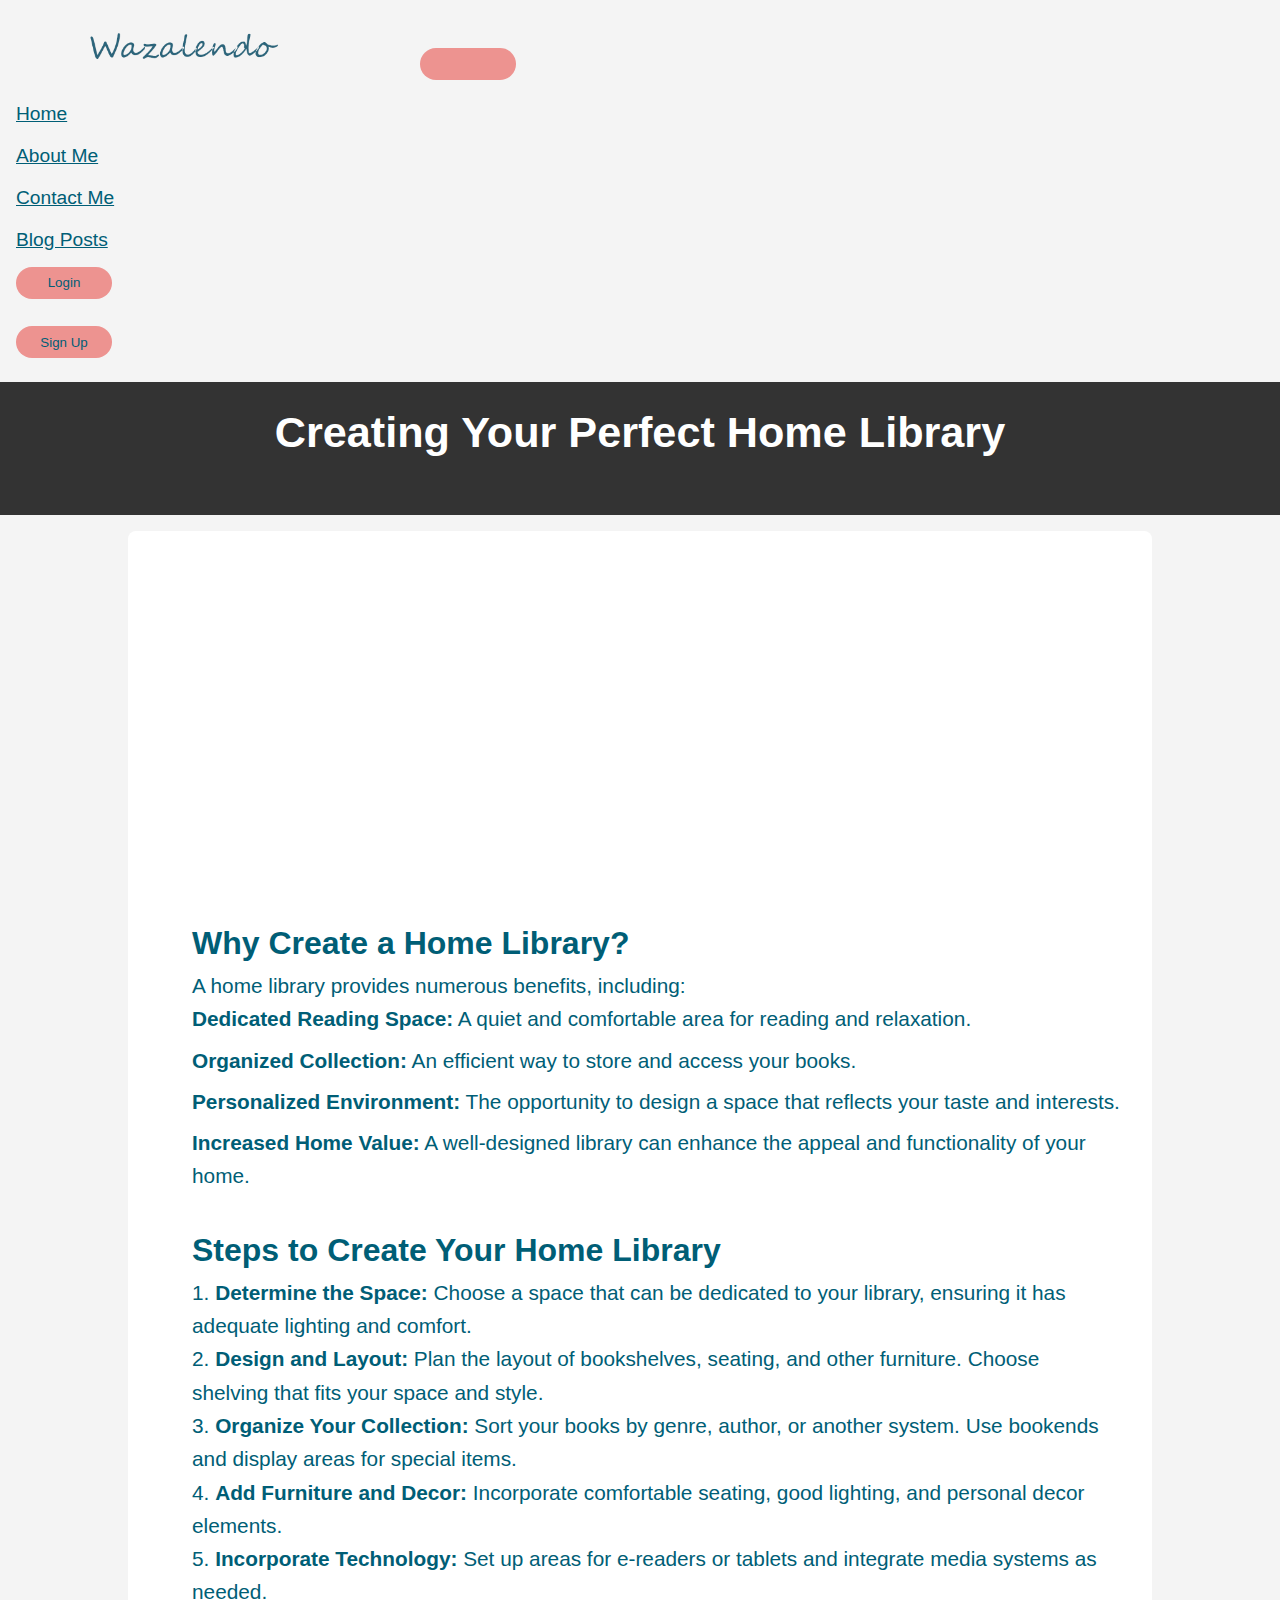
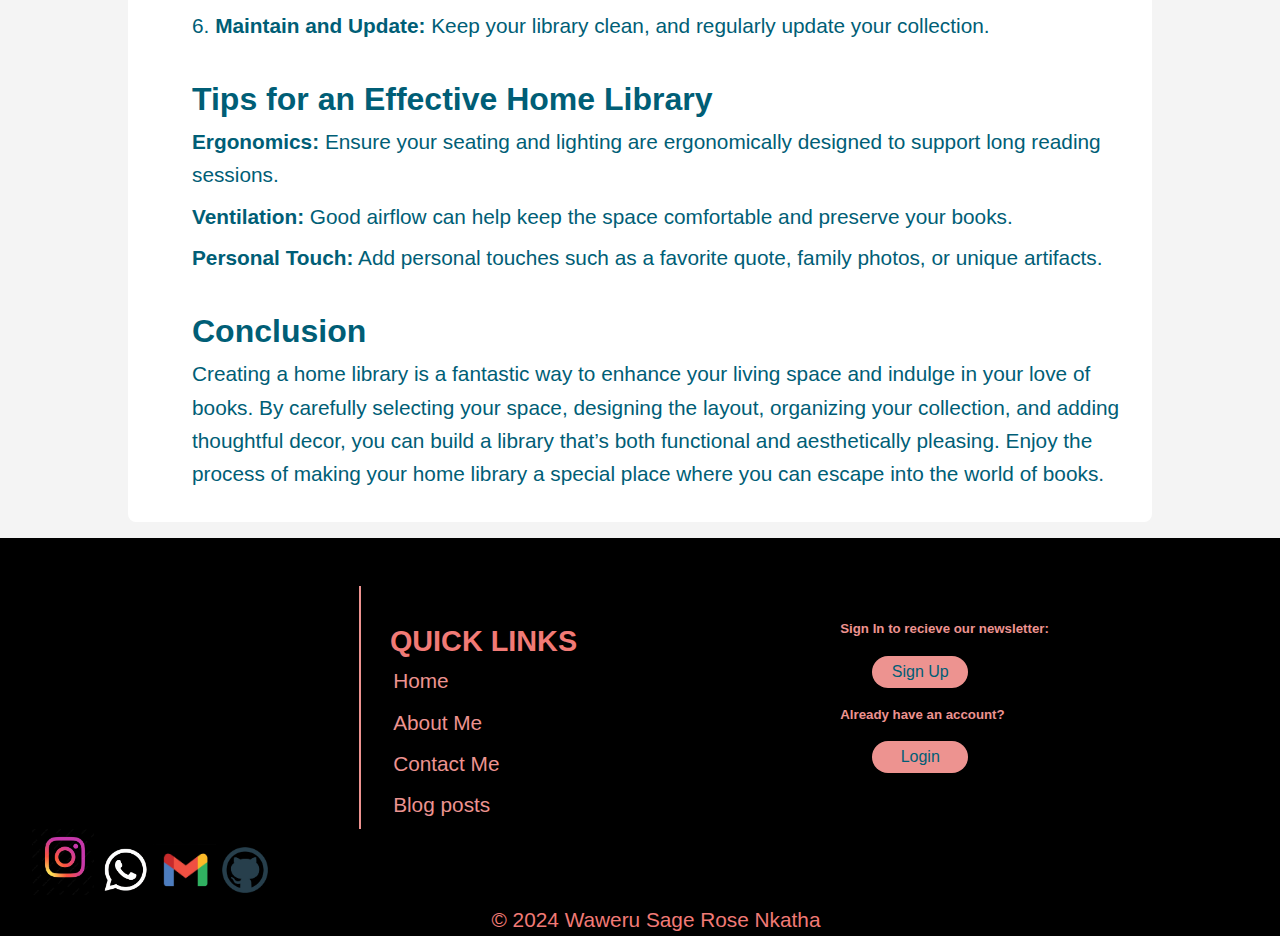
<file: home-lib.html>
<!DOCTYPE html>
<html lang="en">
  <head>
    <meta charset="UTF-8" />
    <meta name="viewport" content="width=device-width, initial-scale=1.0" />
    <title>Creating Your Perfect Home Library</title>
    <link
      href="https://cdn.jsdelivr.net/npm/bootstrap@5.0.2/dist/css/bootstrap.min.css"
      rel="stylesheet"
      integrity="sha384-EVSTQN3/azprG1Anm3QDgpJLIm9Nao0Yz1ztcQTwFspd3yD65VohhpuuCOmLASjC"
      crossorigin="anonymous"
    />
    <link rel="stylesheet" href="style.css" />

    <style>
      body {
        font-family: Arial, sans-serif;
        line-height: 1.6;
        margin: 0;
        padding: 0;
        background-color: #f4f4f4;
      }
      .container {
        width: 80%;
        margin: auto;
        overflow: hidden;
      }
      header {
        background: #333;
        color: #fff;
        padding: 1rem 0;
        text-align: center;
      }
      article {
        background: #fff;
        padding: 2rem;
        margin: 1rem 0;
        border-radius: 8px;
      }

      iframe {
        margin-left: 2rem;
      }

      h3,
      h4 {
        color: #005e76;
      }
      ul {
        list-style: none;
        padding: 0;
      }
      li {
        margin-bottom: 0.5rem;
        color: #005e76;
        font-size: 1.3rem;
      }
      .content {
        margin-bottom: 1rem;
      }
      .content ul {
        margin: 0;
      }
      .content li {
        margin-bottom: 1rem;
      }
    </style>
  </head>
  <body>
    <nav class="navbar navbar-expand-lg navbar-light bg-light">
      <div class="container-fluid">
        <a class="navbar-brand" href="#"
          ><img src="Images/blog-ogo.png" alt="logo" width="400rem"
        /></a>
        <button
          class="navbar-toggler"
          type="button"
          data-bs-toggle="collapse"
          data-bs-target="#navbarNavDropdown"
          aria-controls="navbarNavDropdown"
          aria-expanded="false"
          aria-label="Toggle navigation"
        >
          <span class="navbar-toggler-icon"></span>
        </button>
        <div class="collapse navbar-collapse" id="navbarNavDropdown">
          <ul class="navbar-nav">
            <li class="nav-item">
              <a
                class="nav-link active"
                aria-current="page"
                style="
                  color: #005e76;
                  font-size: 1.2rem;
                  margin-right: 2rem;
                  margin-left: 1rem;
                "
                href="index.html"
                >Home</a
              >
            </li>
            <li class="nav-item">
              <a
                class="nav-link"
                style="
                  color: #005e76;
                  font-size: 1.2rem;
                  margin-right: 2rem;
                  margin-left: 1rem;
                "
                href="about.html"
                >About Me</a
              >
            </li>
            <li class="nav-item">
              <a
                class="nav-link"
                style="
                  color: #005e76;
                  font-size: 1.2rem;
                  margin-right: 2rem;
                  margin-left: 1rem;
                "
                href="contact.html"
                >Contact Me</a
              >
            </li>

            <li class="nav-item">
              <a
                class="nav-link"
                style="
                  color: #005e76;
                  font-size: 1.2rem;
                  margin-right: 2rem;
                  margin-left: 1rem;
                "
                href="b-preview.html"
                >Blog Posts</a
              >
            </li>

            <li id="login-btn">
              <a href="login.html"> <button>Login</button></a>
            </li>

            <li id="signin-btn">
              <a href="signup.html"> <button>Sign Up</button></a>
            </li>
          </ul>
        </div>
      </div>
    </nav>

    <header>
      <h2>Creating Your Perfect Home Library</h2>
    </header>
   
    <div class="container">
      <article>
        <iframe
        width="560"
        height="315"
        src="https://www.youtube-nocookie.com/embed/4akMz3JRaNs?si=vgFpi0mr21FSeg1B"
        title="YouTube video player"
        frameborder="0"
        allow="accelerometer; autoplay; clipboard-write; encrypted-media; gyroscope; picture-in-picture; web-share"
        referrerpolicy="strict-origin-when-cross-origin"
        allowfullscreen
      ></iframe>
        <h3>Why Create a Home Library?</h3>
        <p>A home library provides numerous benefits, including:</p>
        <ul style="margin-left: 2rem">
          <li>
            <strong>Dedicated Reading Space:</strong> A quiet and comfortable
            area for reading and relaxation.
          </li>
          <li>
            <strong>Organized Collection:</strong> An efficient way to store and
            access your books.
          </li>
          <li>
            <strong>Personalized Environment:</strong> The opportunity to design
            a space that reflects your taste and interests.
          </li>
          <li>
            <strong>Increased Home Value:</strong> A well-designed library can
            enhance the appeal and functionality of your home.
          </li>
        </ul>

        <h3>Steps to Create Your Home Library</h3>
        <p>
          1. <strong>Determine the Space:</strong> Choose a space that can be
          dedicated to your library, ensuring it has adequate lighting and
          comfort.
        </p>
        <p>
          2. <strong>Design and Layout:</strong> Plan the layout of bookshelves,
          seating, and other furniture. Choose shelving that fits your space and
          style.
        </p>
        <p>
          3. <strong>Organize Your Collection:</strong> Sort your books by
          genre, author, or another system. Use bookends and display areas for
          special items.
        </p>
        <p>
          4. <strong>Add Furniture and Decor:</strong> Incorporate comfortable
          seating, good lighting, and personal decor elements.
        </p>
        <p>
          5. <strong>Incorporate Technology:</strong> Set up areas for e-readers
          or tablets and integrate media systems as needed.
        </p>
        <p>
          6. <strong>Maintain and Update:</strong> Keep your library clean, and
          regularly update your collection.
        </p>

        <h3>Tips for an Effective Home Library</h3>
        <ul style="margin-left: 2rem">
          <li>
            <strong>Ergonomics:</strong> Ensure your seating and lighting are
            ergonomically designed to support long reading sessions.
          </li>
          <li>
            <strong>Ventilation:</strong> Good airflow can help keep the space
            comfortable and preserve your books.
          </li>
          <li>
            <strong>Personal Touch:</strong> Add personal touches such as a
            favorite quote, family photos, or unique artifacts.
          </li>
        </ul>

        <h3>Conclusion</h3>
        <p>
          Creating a home library is a fantastic way to enhance your living
          space and indulge in your love of books. By carefully selecting your
          space, designing the layout, organizing your collection, and adding
          thoughtful decor, you can build a library that’s both functional and
          aesthetically pleasing. Enjoy the process of making your home library
          a special place where you can escape into the world of books.
        </p>
      </article>
    </div>

    <footer class="footer">
      <div class="quick-l">
        <h4>QUICK LINKS</h4>
        <ul id="li">
          <li>
            <a style="text-decoration: none; color: #ed9390" href="index.html"
              >Home</a
            >
          </li>
          <li>
            <a style="text-decoration: none; color: #ed9390" href="about.html"
              >About Me</a
            >
          </li>
          <li>
            <a style="text-decoration: none; color: #ed9390" href="contact.html"
              >Contact Me</a
            >
          </li>
          <li>
            <a
              style="text-decoration: none; color: #ed9390"
              href="b-preview.html"
              >Blog posts</a
            >
          </li>
        </ul>
      </div>
      <div class="account">
        <h5>Sign In to recieve our newsletter:</h5>
        <button><a href="signup.html">Sign Up</a></button>
        <br />

        <h5>Already have an account?</h5>
        <button><a href="login.html">Login</a></button>
      </div>

      <div class="s-links">
        <a
          href="https://www.instagram.com/its.sagerose"
          target="_blank"
          rel="noopener noreferrer"
          ><img width="5%" src="Images/instagram.jpg" alt=""
        /></a>
        <a
          href="https://wa.me/+254715391726"
          target="_blank"
          rel="noopener noreferrer"
          ><img width="4%" src="Images/whatsapp.png" alt=""
        /></a>
        <a
          href="mailto:sagewaweru2005@gmail.com"
          target="_blank"
          rel="noopener noreferrer"
          ><img width="5%" src="Images/gmail.jpg" alt=""
        /></a>
        <a
          href="https://github.com/SageWaweru/My-p-website"
          target="_blank"
          rel="noopener noreferrer"
          ><img width="4%" src="Images/github.png" alt=""
        /></a>
      </div>

      <p>© 2024 Waweru Sage Rose Nkatha</p>
    </footer>

    <script
      src="https://cdn.jsdelivr.net/npm/bootstrap@5.0.2/dist/js/bootstrap.bundle.min.js"
      integrity="sha384-MrcW6ZMFYlzcLA8Nl+NtUVF0sA7MsXsP1UyJoMp4YLEuNSfAP+JcXn/tWtIaxVXM"
      crossorigin="anonymous"
    ></script>
    <script
      src="https://cdn.jsdelivr.net/npm/@popperjs/core@2.9.2/dist/umd/popper.min.js"
      integrity="sha384-IQsoLXl5PILFhosVNubq5LC7Qb9DXgDA9i+tQ8Zj3iwWAwPtgFTxbJ8NT4GN1R8p"
      crossorigin="anonymous"
    ></script>
    <script
      src="https://cdn.jsdelivr.net/npm/bootstrap@5.0.2/dist/js/bootstrap.min.js"
      integrity="sha384-cVKIPhGWiC2Al4u+LWgxfKTRIcfu0JTxR+EQDz/bgldoEyl4H0zUF0QKbrJ0EcQF"
      crossorigin="anonymous"
    ></script>
  </body>
</html>
</file>
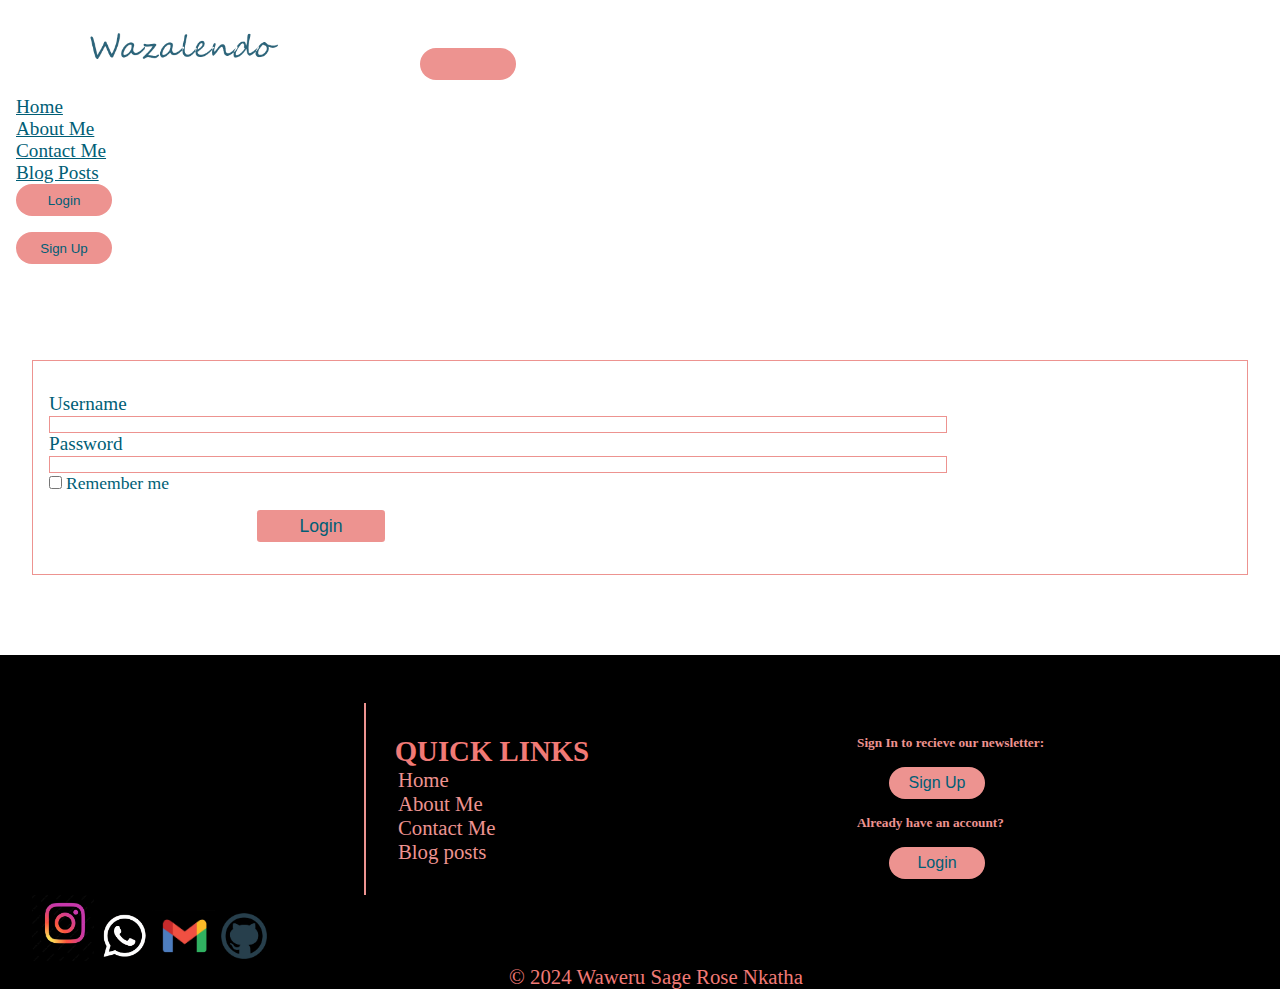
<file: login.html>
<!DOCTYPE html>
<html lang="en">
<head>
    <meta charset="UTF-8">
    <meta name="viewport" content="width=device-width, initial-scale=1.0">
    <title>Login Page</title>
    <link href="https://cdn.jsdelivr.net/npm/bootstrap@5.0.2/dist/css/bootstrap.min.css" rel="stylesheet" integrity="sha384-EVSTQN3/azprG1Anm3QDgpJLIm9Nao0Yz1ztcQTwFspd3yD65VohhpuuCOmLASjC" crossorigin="anonymous">
     <link rel="stylesheet" href="style.css">
</head>
<body>
    <nav class="navbar navbar-expand-lg navbar-light bg-light">
        <div class="container-fluid">
          <a class="navbar-brand" href="#"><img src="Images/blog-ogo.png" alt="logo" width="400rem"></a>
          <button class="navbar-toggler" type="button" data-bs-toggle="collapse" data-bs-target="#navbarNavDropdown"
            aria-controls="navbarNavDropdown" aria-expanded="false" aria-label="Toggle navigation">
            <span class="navbar-toggler-icon"></span>
          </button>
          <div class="collapse navbar-collapse" id="navbarNavDropdown">
            <ul class="navbar-nav">
              <li class="nav-item">
                <a class="nav-link active" aria-current="page"
                  style="color: #005E76; font-size: 1.2rem; margin-right: 2rem; margin-left:1rem;" href="index.html">Home</a>
              </li>
              <li class="nav-item">
                <a class="nav-link" style="color: #005E76; font-size: 1.2rem; margin-right: 2rem; margin-left:1rem;"
                  href="about.html">About Me</a>
              </li>
              <li class="nav-item">
                <a class="nav-link" style="color: #005E76; font-size: 1.2rem; margin-right: 2rem; margin-left:1rem;"
                  href="contact.html">Contact Me</a>
              </li>
    
              <li class="nav-item">
                <a class="nav-link" style="color: #005E76; font-size: 1.2rem; margin-right: 2rem; margin-left:1rem;"
                  href="b-preview.html">Blog Posts</a>
              </li>
    
              <li id="login-btn">
                <a href="login.html"> <button>Login</button></a>
              </li>
    
              <li id="signin-btn">
                <a href="signup.html"> <button>Sign Up</button></a>
              </li>
            </ul>
          </div>
        </div>
      </nav>


      <form class="login-form">
        <div class="row mb-3" style="margin-top: 2rem;margin-left: 1rem;">
            <label for="inputText3" class="col-sm-2 col-form-label" id="inp-label" >Username</label>
          <div class="col-sm-10">
            <input type="text" class="form-control" id="inputText3">
         </div>
        </div>
         
        <div class="row mb-3" style="margin-left: 1rem;">
          <label for="inputPassword3" class="col-sm-2 col-form-label" id="inp-label">Password</label>
          <div class="col-sm-10">
            <input type="password" class="form-control" id="inputPassword3">
          </div>
        </div>
        <div class="row mb-3" style="margin-left: 1rem;">
          <div class="col-sm-10 offset-sm-2">
            <div class="form-check">
              <input class="form-check-input" type="checkbox" id="gridCheck1">
              <label class="form-check-label" for="gridCheck1">
                Remember me
              </label>
            </div>
          </div>
        </div>
        <button type="submit" class="submit-btn">Login</button>
      </form>

    <footer class="footer">
        <div class="quick-l">
          <h4>QUICK LINKS</h4>
          <ul id="li">
            <li><a style="text-decoration: none;color: #ed9390;" href="index.html">Home</a></li>
            <li><a style="text-decoration: none;color: #ed9390;" href="about.html">About Me</a></li>
            <li><a style="text-decoration: none;color: #ed9390;" href="contact.html">Contact Me</a></li>
            <li><a style="text-decoration: none;color: #ed9390;" href="b-preview.html">Blog posts</a></li>
          </ul>
        </div>
        <div class="account">
          <h5>
            Sign In to recieve our newsletter:
          </h5>
              <button><a href="signun.html">Sign Up</a></button>
          <br>

          <h5>Already have an account?</h5>
               <button><a href="login.html">Login</a></button>

        </div>


        <div class=s-links>
          <a href="https://www.instagram.com/its.sagerose"
          target="_blank"
          rel="noopener noreferrer"><img width="5%" src="Images/instagram.jpg" alt=""></a>
          <a href="https://wa.me/+254715391726"
          target="_blank"
          rel="noopener noreferrer"><img width="4%" src="Images/whatsapp.png" alt=""></a>
          <a href="mailto:sagewaweru2005@gmail.com"
          target="_blank"
          rel="noopener noreferrer"><img width="5%" src="Images/gmail.jpg" alt=""></a>
          <a href="https://github.com/SageWaweru/My-p-website"
          target="_blank"
          rel="noopener noreferrer"><img width="4%" src="Images/github.png" alt=""></a>
        </div>

        <p>© 2024 Waweru Sage Rose Nkatha</p>
      </footer>

    <script src="https://cdn.jsdelivr.net/npm/bootstrap@5.0.2/dist/js/bootstrap.bundle.min.js" integrity="sha384-MrcW6ZMFYlzcLA8Nl+NtUVF0sA7MsXsP1UyJoMp4YLEuNSfAP+JcXn/tWtIaxVXM" crossorigin="anonymous"></script>
    <script src="https://cdn.jsdelivr.net/npm/@popperjs/core@2.9.2/dist/umd/popper.min.js" integrity="sha384-IQsoLXl5PILFhosVNubq5LC7Qb9DXgDA9i+tQ8Zj3iwWAwPtgFTxbJ8NT4GN1R8p" crossorigin="anonymous"></script>
    <script src="https://cdn.jsdelivr.net/npm/bootstrap@5.0.2/dist/js/bootstrap.min.js" integrity="sha384-cVKIPhGWiC2Al4u+LWgxfKTRIcfu0JTxR+EQDz/bgldoEyl4H0zUF0QKbrJ0EcQF" crossorigin="anonymous"></script> 
</body>
</html>
</file>
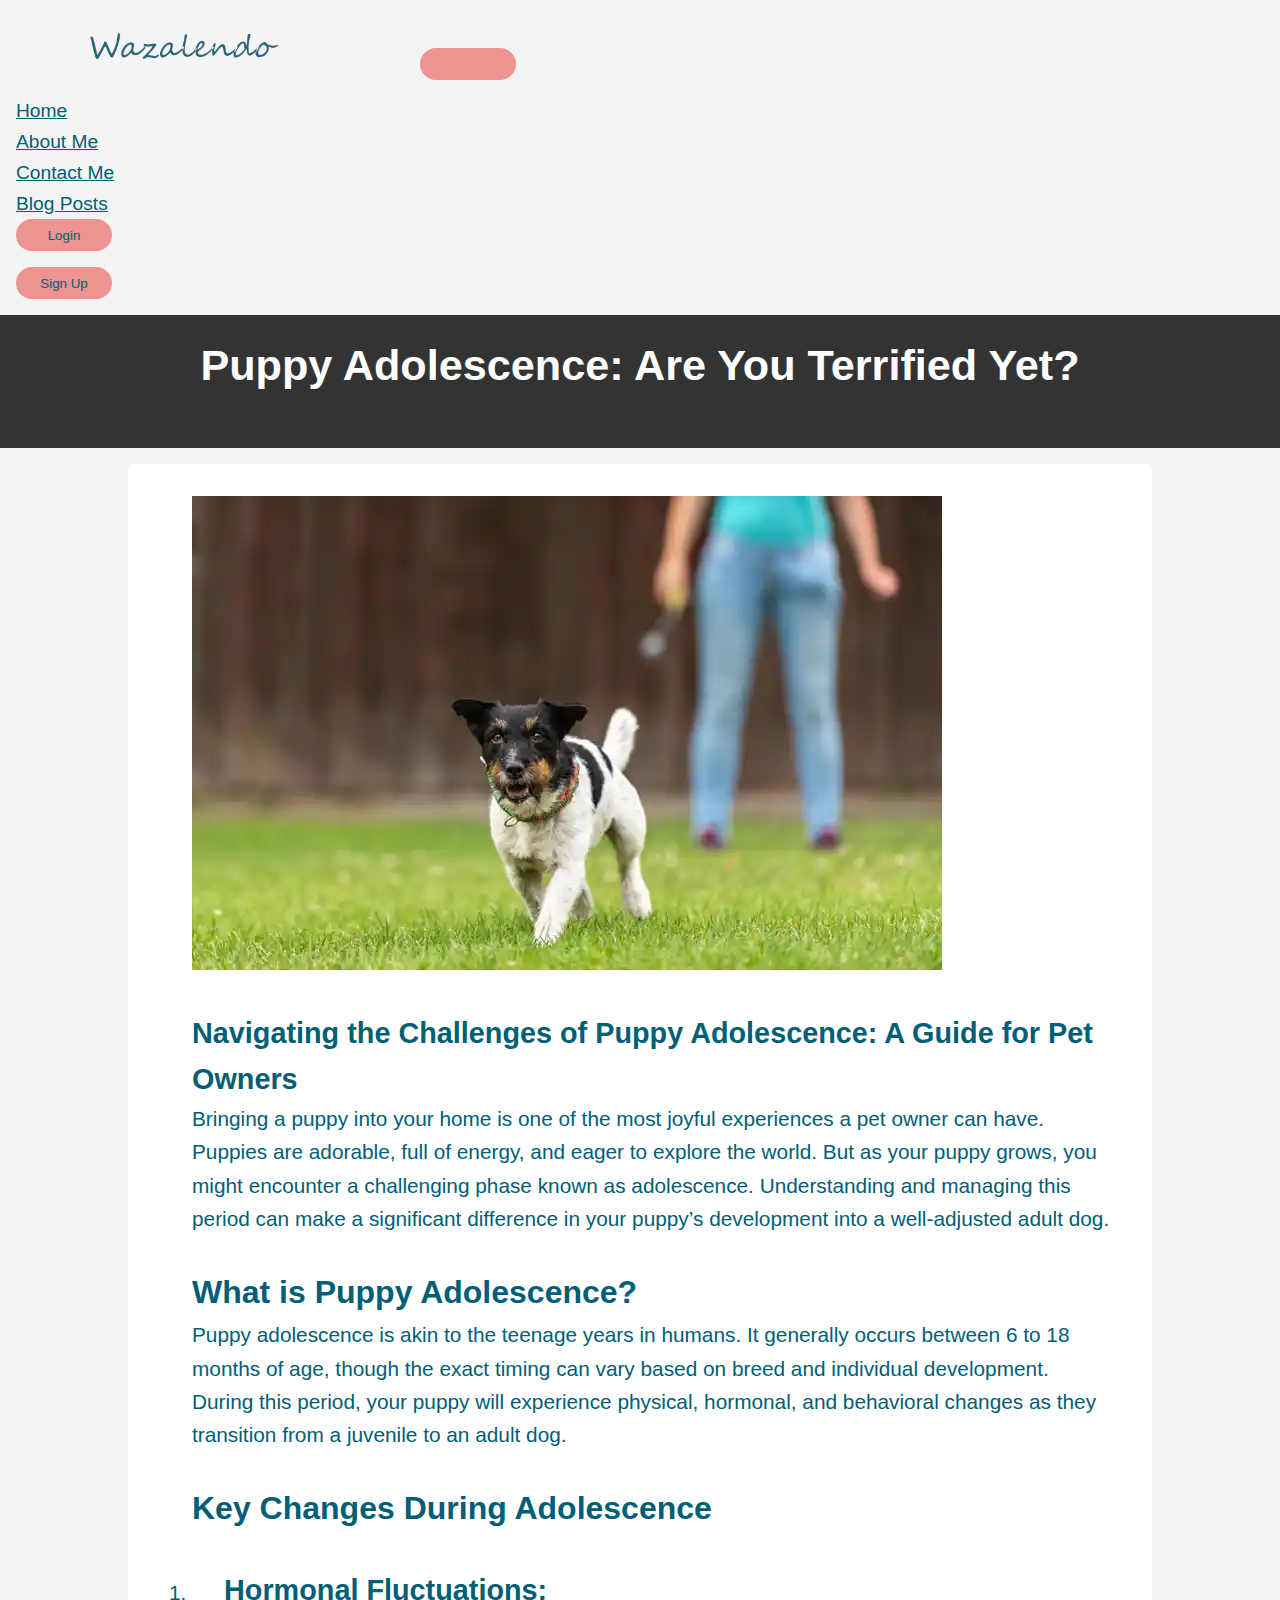
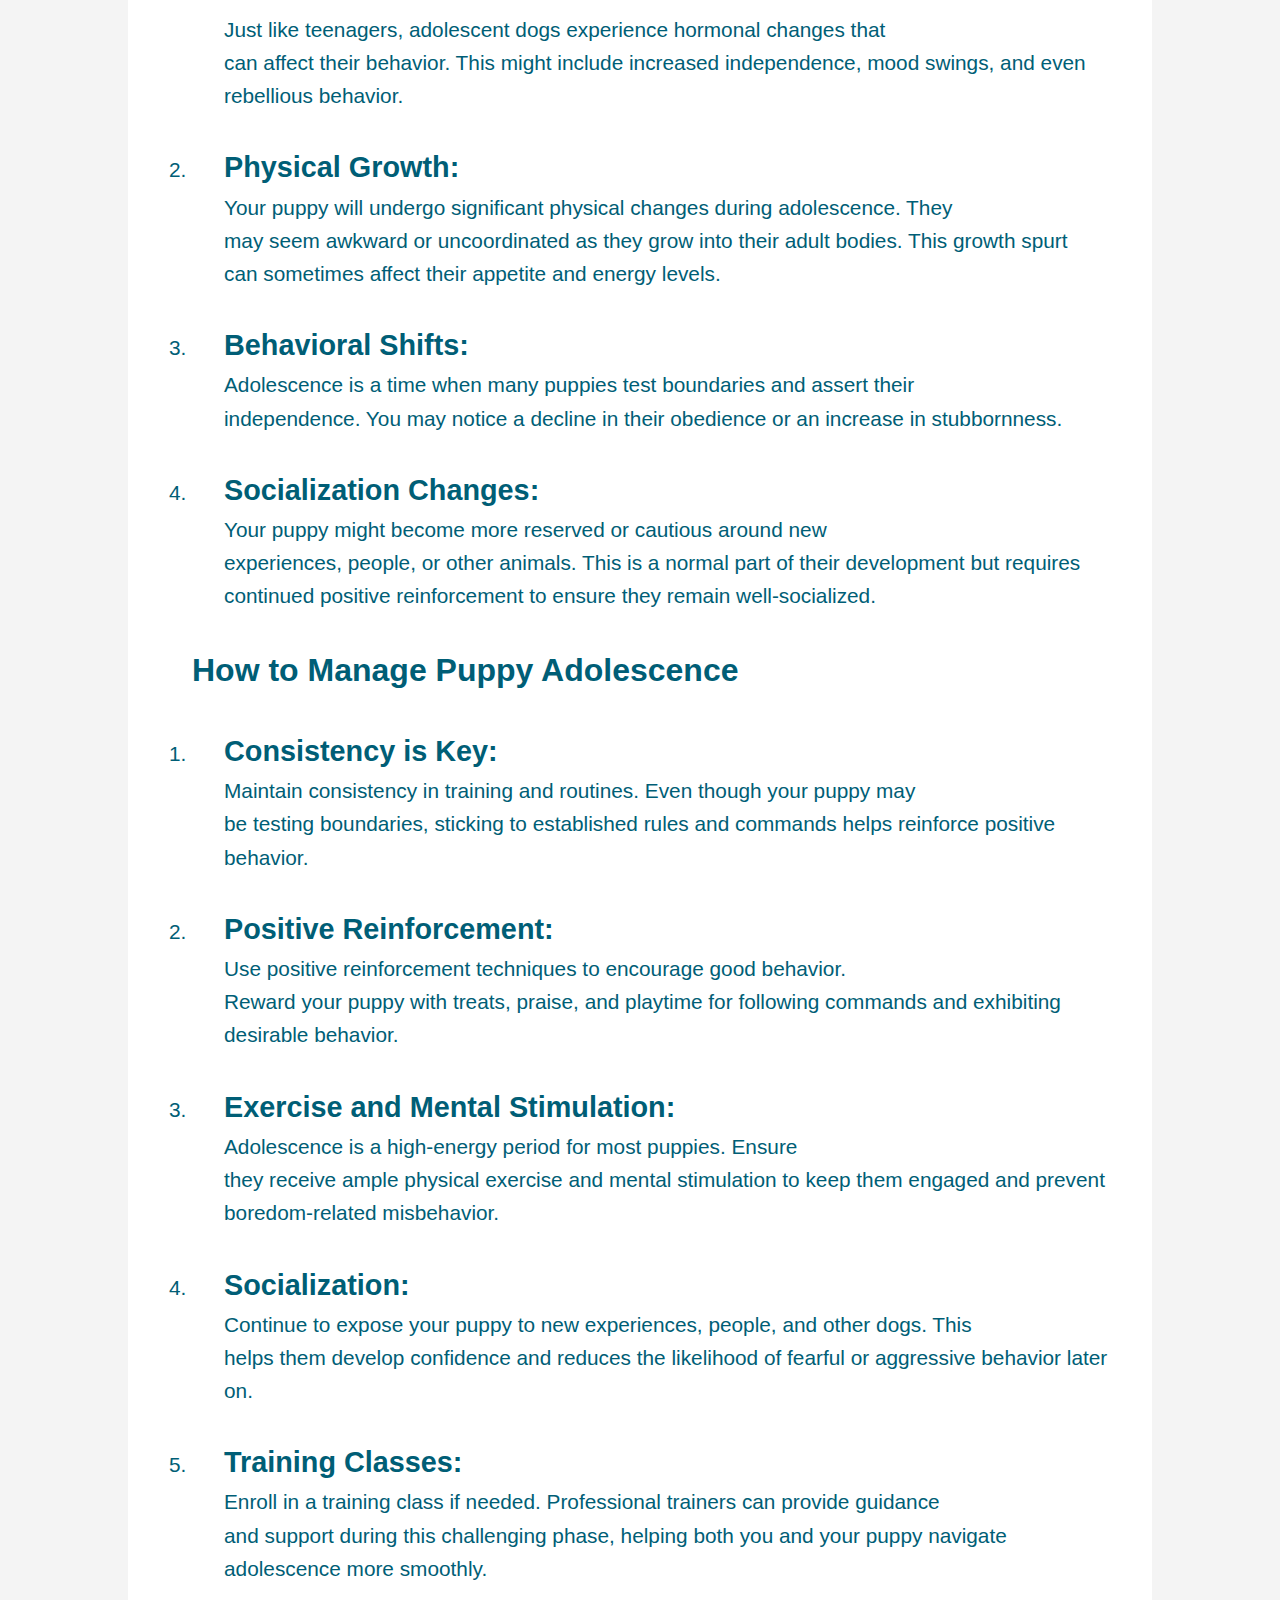
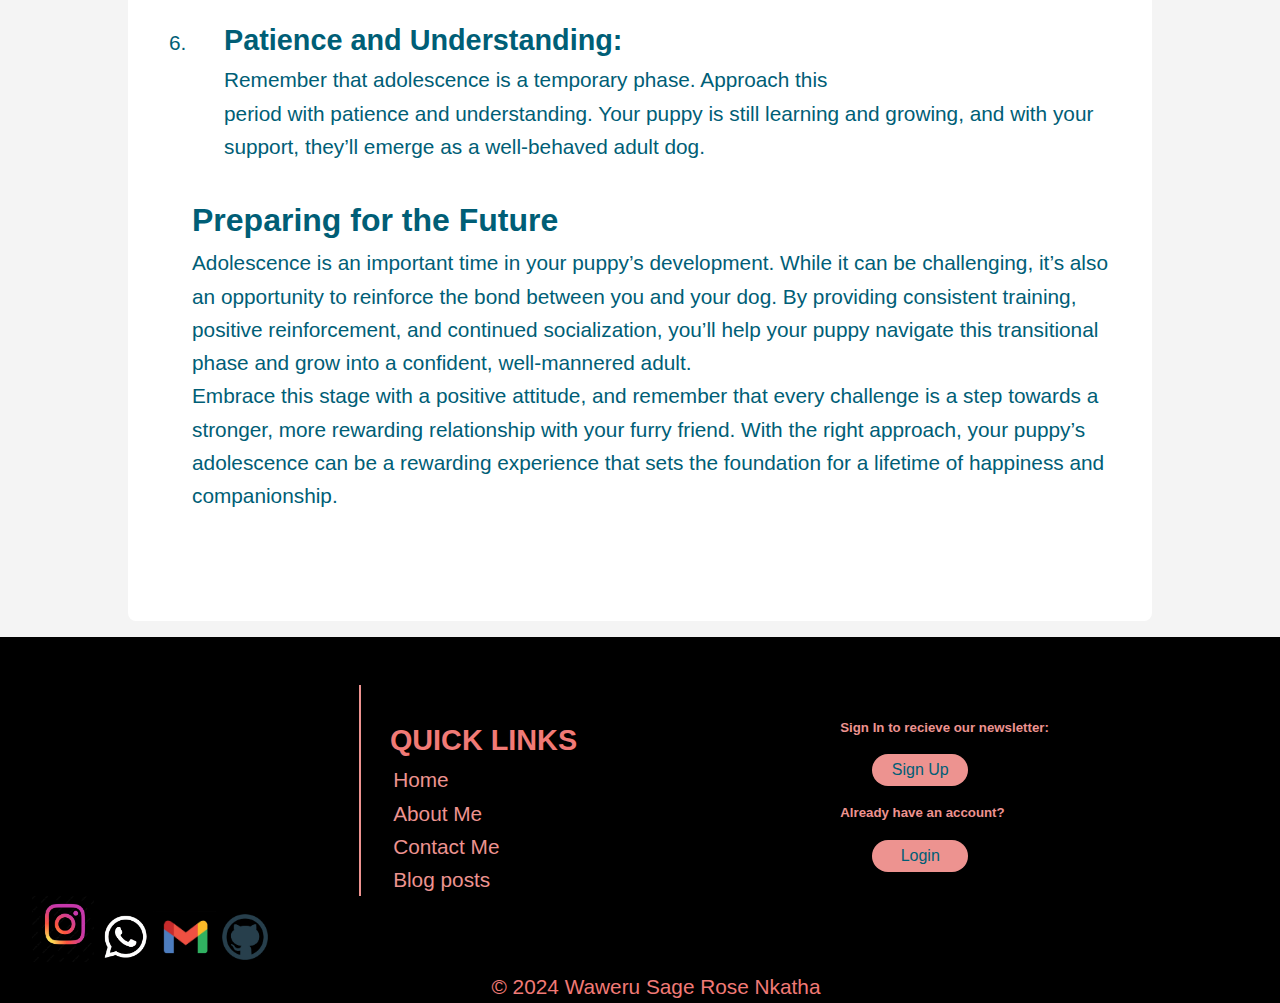
<file: puppy-a.html>
<!DOCTYPE html>
<html lang="en">
<head>
    <meta charset="UTF-8">
    <meta name="viewport" content="width=device-width, initial-scale=1.0">
    <title>Blog Post</title>
    <link href="https://cdn.jsdelivr.net/npm/bootstrap@5.0.2/dist/css/bootstrap.min.css" rel="stylesheet" integrity="sha384-EVSTQN3/azprG1Anm3QDgpJLIm9Nao0Yz1ztcQTwFspd3yD65VohhpuuCOmLASjC" crossorigin="anonymous">
    <link rel="stylesheet" href="style.css">
     <style>
       body {
        font-family: Arial, sans-serif;
        line-height: 1.6;
        margin: 0;
        padding: 0;
        background-color: #f4f4f4;
      }
      .container {
            width: 80%;
            margin: auto;
            overflow: hidden;
        }
        header {
            background: #333;
            color: #fff;
            padding: 1rem 0;
            text-align: center;
        }
        article {
            background: #fff;
            padding: 2rem;
            margin: 1rem 0;
            border-radius: 8px;
        }
     </style>

  </head>
<body>
    <nav class="navbar navbar-expand-lg navbar-light bg-light">
        <div class="container-fluid">
          <a class="navbar-brand" href="#"><img src="Images/blog-ogo.png" alt="logo" width="400rem"></a>
          <button class="navbar-toggler" type="button" data-bs-toggle="collapse" data-bs-target="#navbarNavDropdown"
            aria-controls="navbarNavDropdown" aria-expanded="false" aria-label="Toggle navigation">
            <span class="navbar-toggler-icon"></span>
          </button>
          <div class="collapse navbar-collapse" id="navbarNavDropdown">
            <ul class="navbar-nav">
              <li class="nav-item">
                <a class="nav-link active" aria-current="page"
                  style="color: #005E76; font-size: 1.2rem; margin-right: 2rem; margin-left:1rem;" href="index.html">Home</a>
              </li>
              <li class="nav-item">
                <a class="nav-link" style="color: #005E76; font-size: 1.2rem; margin-right: 2rem; margin-left:1rem;"
                  href="about.html">About Me</a>
              </li>
              <li class="nav-item">
                <a class="nav-link" style="color: #005E76; font-size: 1.2rem; margin-right: 2rem; margin-left:1rem;"
                  href="contact.html">Contact Me</a>
              </li>
    
              <li class="nav-item">
                <a class="nav-link" style="color: #005E76; font-size: 1.2rem; margin-right: 2rem; margin-left:1rem;"
                  href="b-preview.html">Blog Posts</a>
              </li>
    
              <li id="login-btn">
                <a href="login.html"> <button>Login</button></a>
              </li>
    
              <li id="signin-btn">
                <a href="signup.html"> <button>Sign Up</button></a>
              </li>
            </ul>
          </div>
        </div>
      </nav> 
       <header>
          <h2>Puppy Adolescence: Are You Terrified Yet?</h2>
         </header>
    <div class="container">
         <article>
          <img style="margin-left: 2rem; " src="Images/puppy-adolescence.webp" alt="Puppy">
      
          <h4>Navigating the Challenges of Puppy Adolescence: A Guide for Pet Owners</h4>
      
        <p>
          Bringing a puppy into your home is one of the most joyful experiences a pet owner can have. <br>
           Puppies are adorable, full of energy, and eager to explore the world. But as your puppy grows, you <br>
           might encounter a challenging phase known as adolescence. Understanding and managing this <br>
           period can make a significant difference in your puppy’s development into a well-adjusted adult dog.
        </p>
          <h3>What is Puppy Adolescence?</h3>
          <p>Puppy adolescence is akin to the teenage years in humans. It generally occurs between 6 to 18 <br>
        months of age, though the exact timing can vary based on breed and individual development. <br>
         During this period, your puppy will experience physical, hormonal, and behavioral changes as they <br>
          transition from a juvenile to an adult dog.</p>
      
        <h3>Key Changes During Adolescence</h3>
        <ol type="1" style="color: #005E76;font-size:1.3rem; margin-left: 2rem;">
          <li>
        <h4>Hormonal Fluctuations:</h4>
        <p>Just like teenagers, adolescent dogs experience hormonal changes that <br>
          can affect their behavior. This might include increased independence, mood swings, and even <br>
           rebellious behavior.</p>
          </li>
      
          <li>
        <h4>Physical Growth:</h4>
        <p>Your puppy will undergo significant physical changes during adolescence. They <br>
           may seem awkward or uncoordinated as they grow into their adult bodies. This growth spurt <br>
           can sometimes affect their appetite and energy levels.</p>
          </li>
      
          <li>
        <h4>Behavioral Shifts:</h4>
         <p>Adolescence is a time when many puppies test boundaries and assert their <br>
           independence. You may notice a decline in their obedience or an increase in stubbornness.</p>
          </li>
      
          <li>
        <h4>Socialization Changes: </h4>
        <p>Your puppy might become more reserved or cautious around new <br>
          experiences, people, or other animals. This is a normal part of their development but requires <br>
           continued positive reinforcement to ensure they remain well-socialized.</p>
          </li>
        </ol>
      
        <h3>How to Manage Puppy Adolescence</h3>
        <ol type="1" style="color: #005E76;font-size:1.3rem; margin-left: 2rem;">
          <li>
        <h4>Consistency is Key:</h4>
         <p>Maintain consistency in training and routines. Even though your puppy may <br>
           be testing boundaries, sticking to established rules and commands helps reinforce positive <br>
            behavior.</p>
          </li>
      
          <li>
        <h4>Positive Reinforcement:</h4>
         <p>Use positive reinforcement techniques to encourage good behavior. <br>
          Reward your puppy with treats, praise, and playtime for following commands and exhibiting <br>
           desirable behavior.</p>
          </li>
      
          <li>
        <h4>Exercise and Mental Stimulation:</h4>
         <p>
           Adolescence is a high-energy period for most puppies. Ensure <br>
            they receive ample physical exercise and mental stimulation to keep them engaged and prevent <br>
             boredom-related misbehavior.
         </p>
          </li>
      
          <li>
        <h4>Socialization:</h4>
        <p>Continue to expose your puppy to new experiences, people, and other dogs. This <br>
           helps them develop confidence and reduces the likelihood of fearful or aggressive behavior later <br>
            on.</p>
          </li>
      
          <li>
        <h4>Training Classes:</h4>
        <p>Enroll in a training class if needed. Professional trainers can provide guidance <br>
          and support during this challenging phase, helping both you and your puppy navigate <br>
          adolescence more smoothly.</p>
          </li>
      
          <li>
        <h4>Patience and Understanding:</h4>
         <p>Remember that adolescence is a temporary phase. Approach this <br>
          period with patience and understanding. Your puppy is still learning and growing, and with your <br>
          support, they’ll emerge as a well-behaved adult dog.</p>
          </li>
        </ol>
      
        <h3>Preparing for the Future</h3>
        <p>Adolescence is an important time in your puppy’s development. While it can be challenging, it’s also <br>
           an opportunity to reinforce the bond between you and your dog. By providing consistent training, <br>
           positive reinforcement, and continued socialization, you’ll help your puppy navigate this transitional <br>
        phase and grow into a confident, well-mannered adult.</p>
      
        <p>Embrace this stage with a positive attitude, and remember that every challenge is a step towards a  <br>
          stronger, more rewarding relationship with your furry friend. With the right approach, your puppy’s <br>
           adolescence can be a rewarding experience that sets the foundation for a lifetime of happiness and companionship.</p> <br><br><br>
      </article>
    </div>



    <footer class="footer">
        <div class="quick-l">
          <h4>QUICK LINKS</h4>
          <ul id="li">
            <li><a style="text-decoration: none;color: #ed9390;" href="index.html">Home</a></li>
            <li><a style="text-decoration: none;color: #ed9390;" href="about.html">About Me</a></li>
            <li><a style="text-decoration: none;color: #ed9390;" href="contact.html">Contact Me</a></li>
            <li><a style="text-decoration: none;color: #ed9390;" href="b-preview.html">Blog posts</a></li>
          </ul>
        </div>
        <div class="account">
          <h5>
            Sign In to recieve our newsletter:
          </h5>
              <button><a href="signup.html">Sign Up</a></button>
          <br>

          <h5>Already have an account?</h5>
               <button><a href="login.html">Login</a></button>

        </div>


        <div class=s-links>
          <a href="https://www.instagram.com/its.sagerose"
          target="_blank"
          rel="noopener noreferrer"><img width="5%" src="Images/instagram.jpg" alt=""></a>
          <a href="https://wa.me/+254715391726"
          target="_blank"
          rel="noopener noreferrer"><img width="4%" src="Images/whatsapp.png" alt=""></a>
          <a href="mailto:sagewaweru2005@gmail.com"
          target="_blank"
          rel="noopener noreferrer"><img width="5%" src="Images/gmail.jpg" alt=""></a>
          <a href="https://github.com/SageWaweru/My-p-website"
          target="_blank"
          rel="noopener noreferrer"><img width="4%" src="Images/github.png" alt=""></a>
        </div>

        <p>© 2024 Waweru Sage Rose Nkatha</p>
      </footer>

    <script src="https://cdn.jsdelivr.net/npm/bootstrap@5.0.2/dist/js/bootstrap.bundle.min.js" integrity="sha384-MrcW6ZMFYlzcLA8Nl+NtUVF0sA7MsXsP1UyJoMp4YLEuNSfAP+JcXn/tWtIaxVXM" crossorigin="anonymous"></script>
    <script src="https://cdn.jsdelivr.net/npm/@popperjs/core@2.9.2/dist/umd/popper.min.js" integrity="sha384-IQsoLXl5PILFhosVNubq5LC7Qb9DXgDA9i+tQ8Zj3iwWAwPtgFTxbJ8NT4GN1R8p" crossorigin="anonymous"></script>
    <script src="https://cdn.jsdelivr.net/npm/bootstrap@5.0.2/dist/js/bootstrap.min.js" integrity="sha384-cVKIPhGWiC2Al4u+LWgxfKTRIcfu0JTxR+EQDz/bgldoEyl4H0zUF0QKbrJ0EcQF" crossorigin="anonymous"></script> 
</body>
</html>
</file>
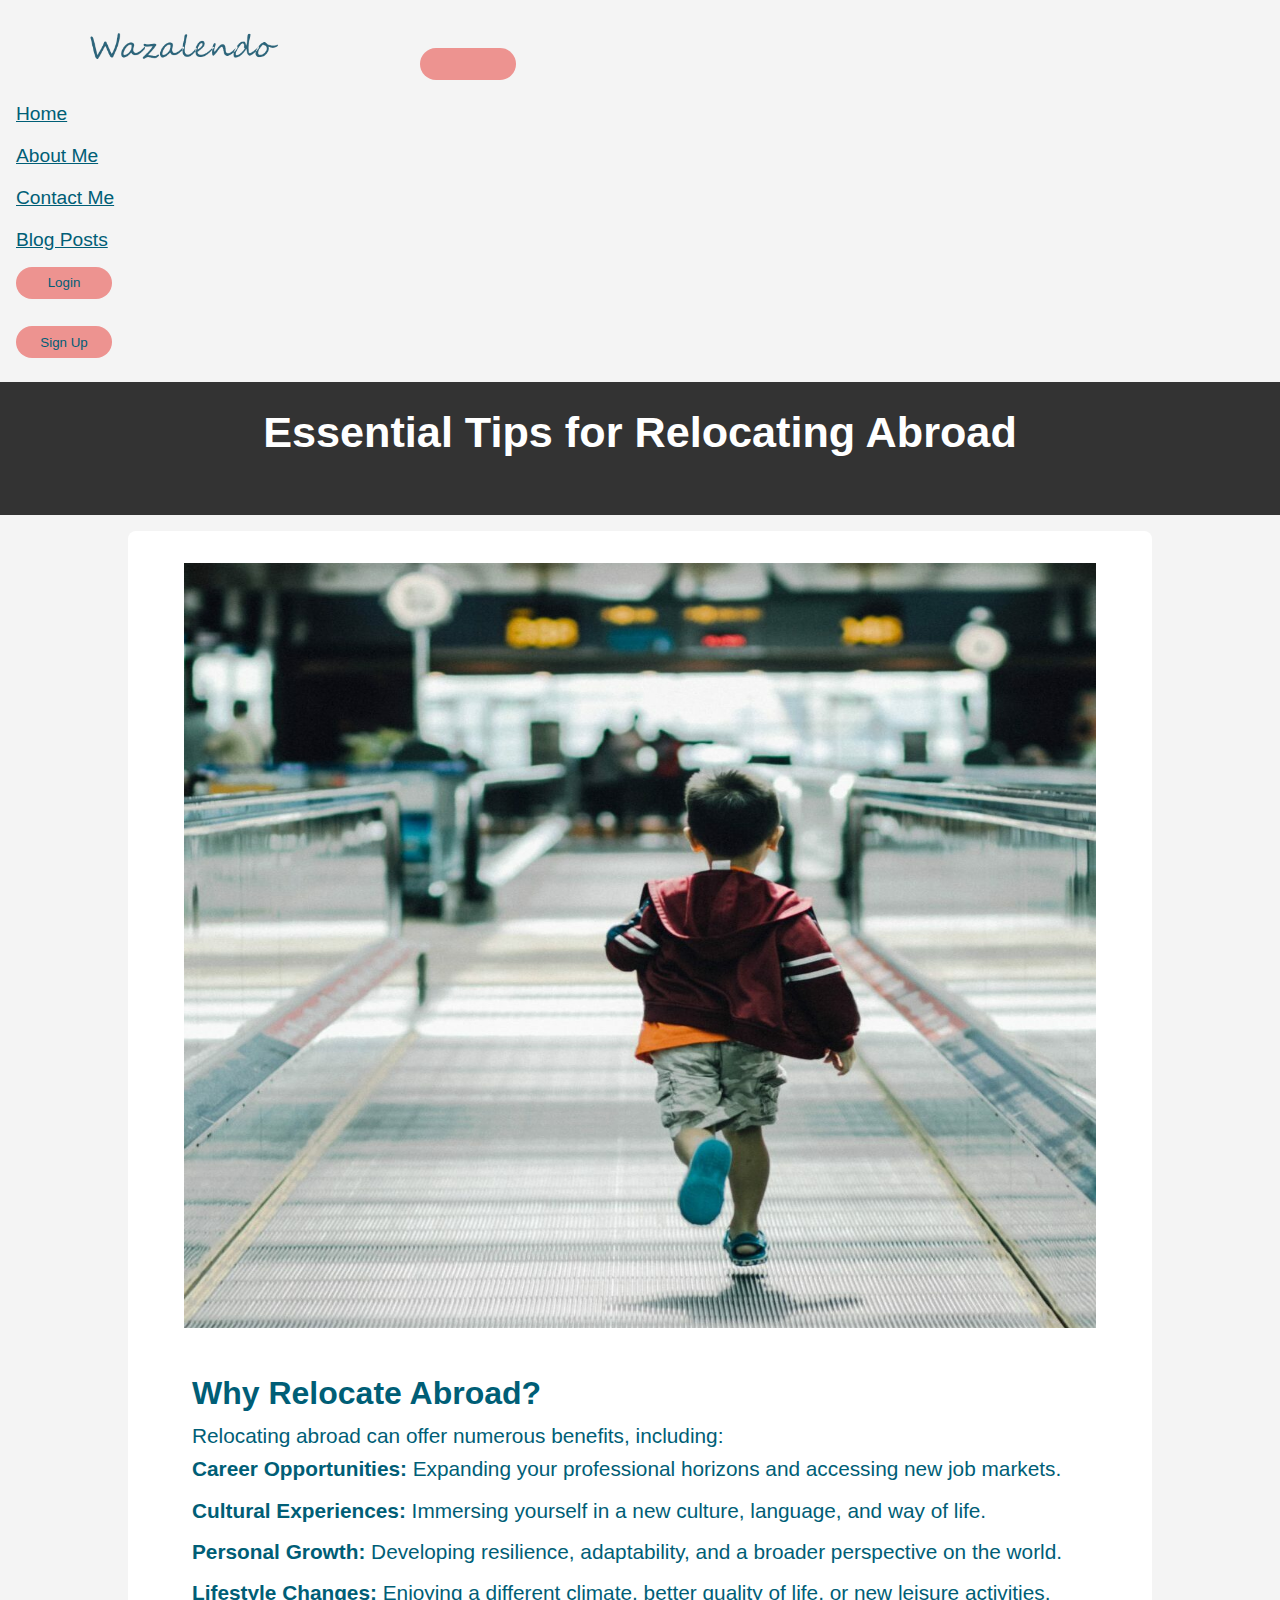
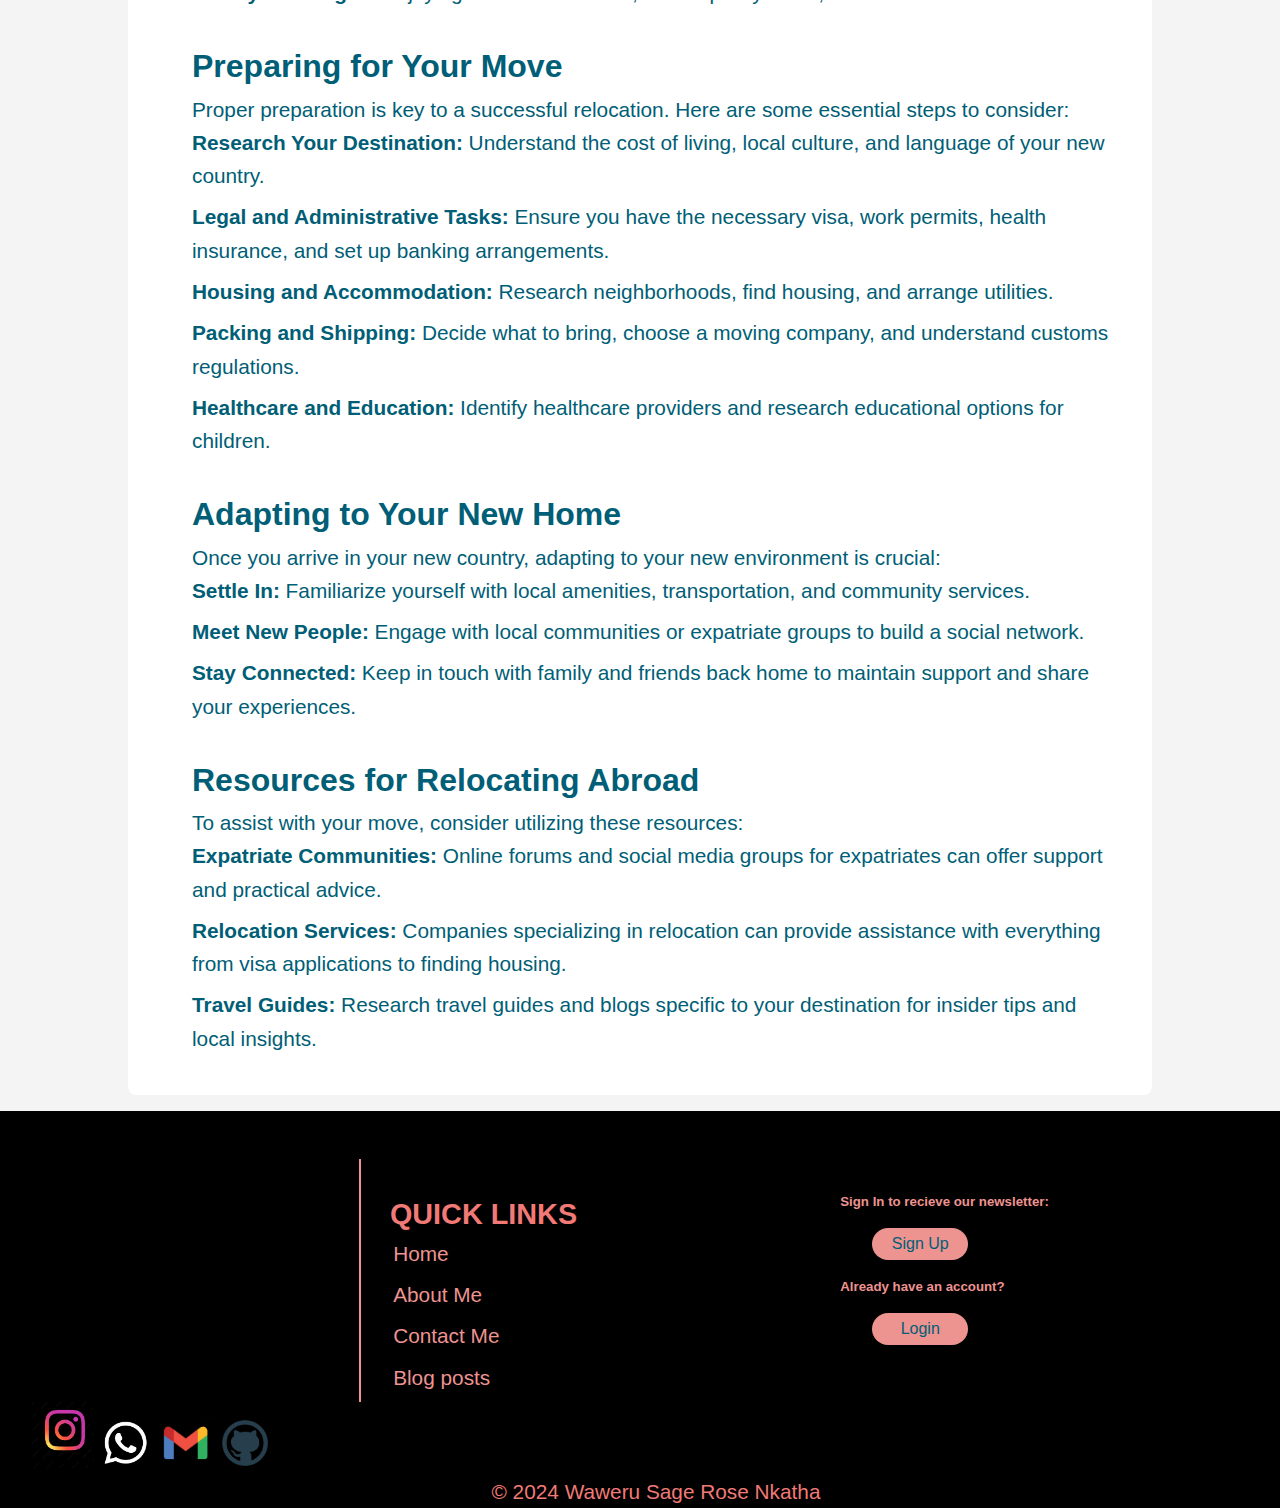
<file: relocating.html>
<!DOCTYPE html>
<html lang="en">
<head>
    <meta charset="UTF-8">
    <meta name="viewport" content="width=device-width, initial-scale=1.0">
    <title>Essential Tips for Relocating Abroad</title>
    <link href="https://cdn.jsdelivr.net/npm/bootstrap@5.0.2/dist/css/bootstrap.min.css" rel="stylesheet" integrity="sha384-EVSTQN3/azprG1Anm3QDgpJLIm9Nao0Yz1ztcQTwFspd3yD65VohhpuuCOmLASjC" crossorigin="anonymous">
    <link rel="stylesheet" href="style.css">
    <style>
        body {
            font-family: Arial, sans-serif;
            line-height: 1.6;
            margin: 0;
            padding: 0;
            background-color: #f4f4f4;
        }
        .container {
            width: 80%;
            margin: auto;
            overflow: hidden;
        }
        header {
            background: #333;
            color: #fff;
            padding: 1rem 0;
            text-align: center;
        }
        article {
            background: #fff;
            padding: 2rem;
            margin: 1rem 0;
            border-radius: 8px;
        }
        h3, h4 {
            color:#005E76;
        }
        ul {
            list-style: none;
            padding: 0;
        }
        li {
            margin-bottom: 0.5rem;
            color: #005E76;
            font-size: 1.3rem;
        }
        .content {
            margin-bottom: 1rem;
        }
        .content ul {
            margin: 0;
        }
        .content li {
            margin-bottom: 1rem;
        }
      
    </style>
   
 </head>
<body>
    <nav class="navbar navbar-expand-lg navbar-light bg-light">
        <div class="container-fluid">
          <a class="navbar-brand" href="#"><img src="Images/blog-ogo.png" alt="logo" width="400rem"></a>
          <button class="navbar-toggler" type="button" data-bs-toggle="collapse" data-bs-target="#navbarNavDropdown"
            aria-controls="navbarNavDropdown" aria-expanded="false" aria-label="Toggle navigation">
            <span class="navbar-toggler-icon"></span>
          </button>
          <div class="collapse navbar-collapse" id="navbarNavDropdown">
            <ul class="navbar-nav">
              <li class="nav-item">
                <a class="nav-link active" aria-current="page"
                  style="color: #005E76; font-size: 1.2rem; margin-right: 2rem; margin-left:1rem;" href="index.html">Home</a>
              </li>
              <li class="nav-item">
                <a class="nav-link" style="color: #005E76; font-size: 1.2rem; margin-right: 2rem; margin-left:1rem;"
                  href="about.html">About Me</a>
              </li>
              <li class="nav-item">
                <a class="nav-link" style="color: #005E76; font-size: 1.2rem; margin-right: 2rem; margin-left:1rem;"
                  href="contact.html">Contact Me</a>
              </li>
    
              <li class="nav-item">
                <a class="nav-link" style="color: #005E76; font-size: 1.2rem; margin-right: 2rem; margin-left:1rem;"
                  href="b-preview.html">Blog Posts</a>
              </li>
    
              <li id="login-btn">
                <a href="login.html"> <button>Login</button></a>
              </li>
    
              <li id="signin-btn">
                <a href="signup.html"> <button>Sign Up</button></a>
              </li>
            </ul>
          </div>
        </div>
      </nav>

          <header>
              <h2>Essential Tips for Relocating Abroad</h2>
          </header>
      
          <div class="container">
              <article>
                <img style="margin-left: 1.5rem; height: 85vh;" src="Images/relocating.jpg" alt="Child" width="95%">
                  <h3>Why Relocate Abroad?</h3>
                  <p>Relocating abroad can offer numerous benefits, including:</p>
                  <ul style="margin-left: 2rem;">
                      <li><strong>Career Opportunities:</strong> Expanding your professional horizons and accessing new job markets.</li>
                      <li><strong>Cultural Experiences:</strong> Immersing yourself in a new culture, language, and way of life.</li>
                      <li><strong>Personal Growth:</strong> Developing resilience, adaptability, and a broader perspective on the world.</li>
                      <li><strong>Lifestyle Changes:</strong> Enjoying a different climate, better quality of life, or new leisure activities.</li>
                  </ul>
      
                  <h3>Preparing for Your Move</h3>
                  <p>Proper preparation is key to a successful relocation. Here are some essential steps to consider:</p>
                  <ul style="margin-left: 2rem;">
                      <li><strong>Research Your Destination:</strong> Understand the cost of living, local culture, and language of your new country.</li>
                      <li><strong>Legal and Administrative Tasks:</strong> Ensure you have the necessary visa, work permits, health insurance, and set up banking arrangements.</li>
                      <li><strong>Housing and Accommodation:</strong> Research neighborhoods, find housing, and arrange utilities.</li>
                      <li><strong>Packing and Shipping:</strong> Decide what to bring, choose a moving company, and understand customs regulations.</li>
                      <li><strong>Healthcare and Education:</strong> Identify healthcare providers and research educational options for children.</li>
                  </ul>
      
                  <h3>Adapting to Your New Home</h3>
                  <p>Once you arrive in your new country, adapting to your new environment is crucial:</p>
                  <ul style="margin-left: 2rem;">
                      <li><strong>Settle In:</strong> Familiarize yourself with local amenities, transportation, and community services.</li>
                      <li><strong>Meet New People:</strong> Engage with local communities or expatriate groups to build a social network.</li>
                      <li><strong>Stay Connected:</strong> Keep in touch with family and friends back home to maintain support and share your experiences.</li>
                  </ul>
      
                  <h3>Resources for Relocating Abroad</h3>
                  <p>To assist with your move, consider utilizing these resources:</p>
                  <ul style="margin-left: 2rem;">
                      <li><strong>Expatriate Communities:</strong> Online forums and social media groups for expatriates can offer support and practical advice.</li>
                      <li><strong>Relocation Services:</strong> Companies specializing in relocation can provide assistance with everything from visa applications to finding housing.</li>
                      <li><strong>Travel Guides:</strong> Research travel guides and blogs specific to your destination for insider tips and local insights.</li>
                  </ul>
              </article>
          </div>

      <footer class="footer">
        <div class="quick-l">
          <h4>QUICK LINKS</h4>
          <ul id="li">
            <li><a style="text-decoration: none;color: #ed9390;" href="index.html">Home</a></li>
            <li><a style="text-decoration: none;color: #ed9390;" href="about.html">About Me</a></li>
            <li><a style="text-decoration: none;color: #ed9390;" href="contact.html">Contact Me</a></li>
            <li><a style="text-decoration: none;color: #ed9390;" href="b-preview.html">Blog posts</a></li>
          </ul>
        </div>
        <div class="account">
          <h5>
            Sign In to recieve our newsletter:
          </h5>
              <button><a href="signup.html">Sign Up</a></button>
          <br>

          <h5>Already have an account?</h5>
               <button><a href="login.html">Login</a></button>

        </div>


        <div class=s-links>
          <a href="https://www.instagram.com/its.sagerose"
          target="_blank"
          rel="noopener noreferrer"><img width="5%" src="Images/instagram.jpg" alt=""></a>
          <a href="https://wa.me/+254715391726"
          target="_blank"
          rel="noopener noreferrer"><img width="4%" src="Images/whatsapp.png" alt=""></a>
          <a href="mailto:sagewaweru2005@gmail.com"
          target="_blank"
          rel="noopener noreferrer"><img width="5%" src="Images/gmail.jpg" alt=""></a>
          <a href="https://github.com/SageWaweru/My-p-website"
          target="_blank"
          rel="noopener noreferrer"><img width="4%" src="Images/github.png" alt=""></a>
        </div>

        <p>© 2024 Waweru Sage Rose Nkatha</p>
      </footer>

    <script src="https://cdn.jsdelivr.net/npm/bootstrap@5.0.2/dist/js/bootstrap.bundle.min.js" integrity="sha384-MrcW6ZMFYlzcLA8Nl+NtUVF0sA7MsXsP1UyJoMp4YLEuNSfAP+JcXn/tWtIaxVXM" crossorigin="anonymous"></script>
    <script src="https://cdn.jsdelivr.net/npm/@popperjs/core@2.9.2/dist/umd/popper.min.js" integrity="sha384-IQsoLXl5PILFhosVNubq5LC7Qb9DXgDA9i+tQ8Zj3iwWAwPtgFTxbJ8NT4GN1R8p" crossorigin="anonymous"></script>
    <script src="https://cdn.jsdelivr.net/npm/bootstrap@5.0.2/dist/js/bootstrap.min.js" integrity="sha384-cVKIPhGWiC2Al4u+LWgxfKTRIcfu0JTxR+EQDz/bgldoEyl4H0zUF0QKbrJ0EcQF" crossorigin="anonymous"></script> 
</body>
</html>
</file>
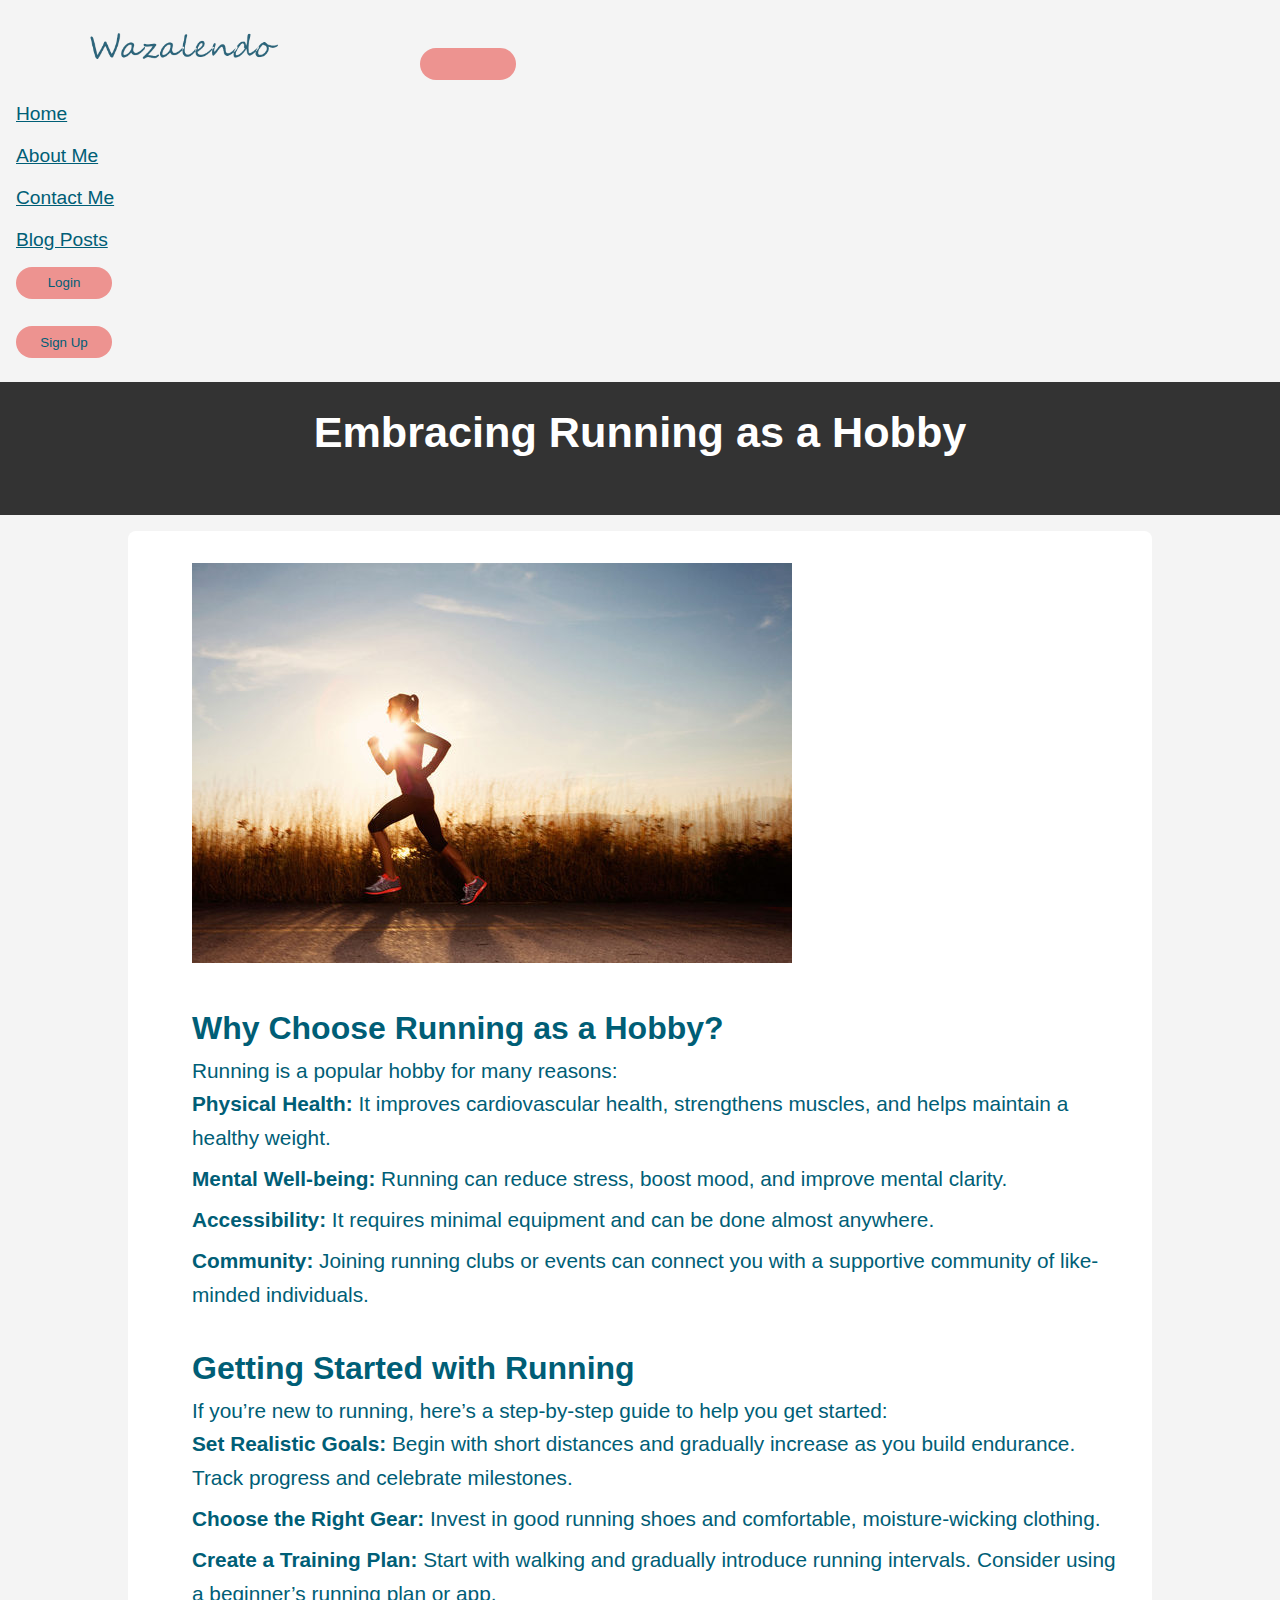
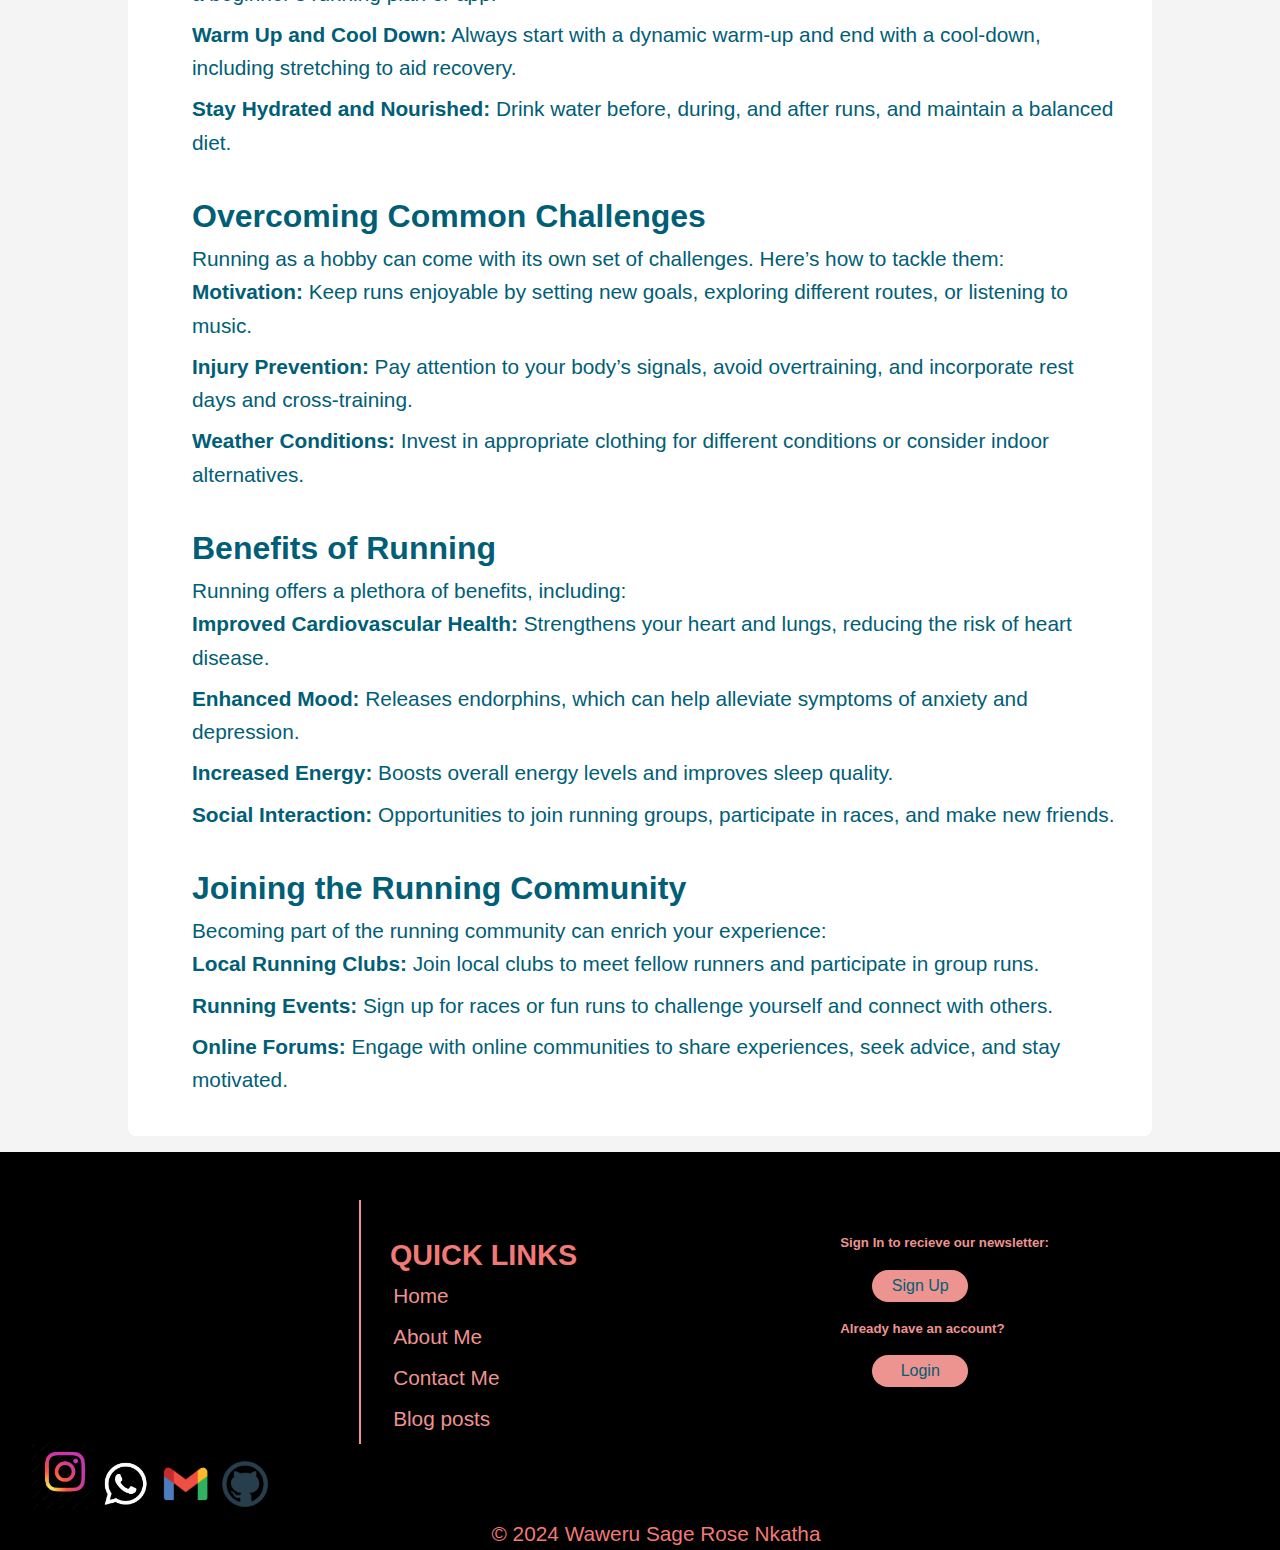
<file: running.html>
<!DOCTYPE html>
<html lang="en">
<head>
    <meta charset="UTF-8">
    <meta name="viewport" content="width=device-width, initial-scale=1.0">
    <title>Embracing Running as a Hobby</title>
    <link href="https://cdn.jsdelivr.net/npm/bootstrap@5.0.2/dist/css/bootstrap.min.css" rel="stylesheet" integrity="sha384-EVSTQN3/azprG1Anm3QDgpJLIm9Nao0Yz1ztcQTwFspd3yD65VohhpuuCOmLASjC" crossorigin="anonymous">
     <link rel="stylesheet" href="style.css">
     <style>
        body {
            font-family: Arial, sans-serif;
            line-height: 1.6;
            margin: 0;
            padding: 0;
            background-color: #f4f4f4;
        }
        .container {
            width: 80%;
            margin: auto;
            overflow: hidden;
        }
        header {
            background: #333;
            color: #fff;
            padding: 1rem 0;
            text-align: center;
        }
        article {
            background: #fff;
            padding: 2rem;
            margin: 1rem 0;
            border-radius: 8px;
        }
        h3,
        h4 {
            color:#005E76;
        }
        ul {
            list-style: none;
            padding: 0;
        }
        li {
            margin-bottom: 0.5rem;
            color: #005E76;
            font-size: 1.3rem;
        }
        .content {
            margin-bottom: 1rem;
        }
        .content ul {
            margin: 0;
        }
        .content li {
            margin-bottom: 1rem;
        }
       
    </style>

</head>
<body>
    <nav class="navbar navbar-expand-lg navbar-light bg-light">
        <div class="container-fluid">
          <a class="navbar-brand" href="#"><img src="Images/blog-ogo.png" alt="logo" width="400rem"></a>
          <button class="navbar-toggler" type="button" data-bs-toggle="collapse" data-bs-target="#navbarNavDropdown"
            aria-controls="navbarNavDropdown" aria-expanded="false" aria-label="Toggle navigation">
            <span class="navbar-toggler-icon"></span>
          </button>
          <div class="collapse navbar-collapse" id="navbarNavDropdown">
            <ul class="navbar-nav">
              <li class="nav-item">
                <a class="nav-link active" aria-current="page"
                  style="color: #005E76; font-size: 1.2rem; margin-right: 2rem; margin-left:1rem;" href="index.html">Home</a>
              </li>
              <li class="nav-item">
                <a class="nav-link" style="color: #005E76; font-size: 1.2rem; margin-right: 2rem; margin-left:1rem;"
                  href="about.html">About Me</a>
              </li>
              <li class="nav-item">
                <a class="nav-link" style="color: #005E76; font-size: 1.2rem; margin-right: 2rem; margin-left:1rem;"
                  href="contact.html">Contact Me</a>
              </li>
    
              <li class="nav-item">
                <a class="nav-link" style="color: #005E76; font-size: 1.2rem; margin-right: 2rem; margin-left:1rem;"
                  href="b-preview.html">Blog Posts</a>
              </li>
    
              <li id="login-btn">
                <a href="login.html"> <button>Login</button></a>
              </li>
    
              <li id="signin-btn">
                <a href="signup.html"> <button>Sign Up</button></a>
              </li>
            </ul>
          </div>
        </div>
      </nav>
    
          <header>
              <h2>Embracing Running as a Hobby</h2>
          </header>
      
          <div class="container">
              <article>
                <img style="margin-left: 2rem;" src="Images/runner.jpg" alt="Runner">
                  <h3>Why Choose Running as a Hobby?</h3>
                  <p>Running is a popular hobby for many reasons:</p>
                  <ul style="margin-left: 2rem;">
                      <li><strong>Physical Health:</strong> It improves cardiovascular health, strengthens muscles, and helps maintain a healthy weight.</li>
                      <li><strong>Mental Well-being:</strong> Running can reduce stress, boost mood, and improve mental clarity.</li>
                      <li><strong>Accessibility:</strong> It requires minimal equipment and can be done almost anywhere.</li>
                      <li><strong>Community:</strong> Joining running clubs or events can connect you with a supportive community of like-minded individuals.</li>
                  </ul>
      
                  <h3>Getting Started with Running</h3>
                  <p>If you’re new to running, here’s a step-by-step guide to help you get started:</p>
                  <ul style="margin-left: 2rem;">
                      <li><strong>Set Realistic Goals:</strong> Begin with short distances and gradually increase as you build endurance. Track progress and celebrate milestones.</li>
                      <li><strong>Choose the Right Gear:</strong> Invest in good running shoes and comfortable, moisture-wicking clothing.</li>
                      <li><strong>Create a Training Plan:</strong> Start with walking and gradually introduce running intervals. Consider using a beginner’s running plan or app.</li>
                      <li><strong>Warm Up and Cool Down:</strong> Always start with a dynamic warm-up and end with a cool-down, including stretching to aid recovery.</li>
                      <li><strong>Stay Hydrated and Nourished:</strong> Drink water before, during, and after runs, and maintain a balanced diet.</li>
                  </ul>
      
                  <h3>Overcoming Common Challenges</h3>
                  <p>Running as a hobby can come with its own set of challenges. Here’s how to tackle them:</p>
                  <ul style="margin-left: 2rem;">
                      <li><strong>Motivation:</strong> Keep runs enjoyable by setting new goals, exploring different routes, or listening to music.</li>
                      <li><strong>Injury Prevention:</strong> Pay attention to your body’s signals, avoid overtraining, and incorporate rest days and cross-training.</li>
                      <li><strong>Weather Conditions:</strong> Invest in appropriate clothing for different conditions or consider indoor alternatives.</li>
                  </ul>
      
                  <h3>Benefits of Running</h3>
                  <p>Running offers a plethora of benefits, including:</p>
                  <ul style="margin-left: 2rem;">
                      <li><strong>Improved Cardiovascular Health:</strong> Strengthens your heart and lungs, reducing the risk of heart disease.</li>
                      <li><strong>Enhanced Mood:</strong> Releases endorphins, which can help alleviate symptoms of anxiety and depression.</li>
                      <li><strong>Increased Energy:</strong> Boosts overall energy levels and improves sleep quality.</li>
                      <li><strong>Social Interaction:</strong> Opportunities to join running groups, participate in races, and make new friends.</li>
                  </ul>
      
                  <h3>Joining the Running Community</h3>
                  <p>Becoming part of the running community can enrich your experience:</p>
                  <ul style="margin-left: 2rem;">
                      <li><strong>Local Running Clubs:</strong> Join local clubs to meet fellow runners and participate in group runs.</li>
                      <li><strong>Running Events:</strong> Sign up for races or fun runs to challenge yourself and connect with others.</li>
                      <li><strong>Online Forums:</strong> Engage with online communities to share experiences, seek advice, and stay motivated.</li>
                  </ul>
              </article>
          </div>
      
      <footer class="footer">
        <div class="quick-l">
          <h4>QUICK LINKS</h4>
          <ul id="li">
            <li><a style="text-decoration: none;color: #ed9390;" href="index.html">Home</a></li>
            <li><a style="text-decoration: none;color: #ed9390;" href="about.html">About Me</a></li>
            <li><a style="text-decoration: none;color: #ed9390;" href="contact.html">Contact Me</a></li>
            <li><a style="text-decoration: none;color: #ed9390;" href="b-preview.html">Blog posts</a></li>
          </ul>
        </div>
        <div class="account">
          <h5>
            Sign In to recieve our newsletter:
          </h5>
              <button><a href="signup.html">Sign Up</a></button>
          <br>

          <h5>Already have an account?</h5>
               <button><a href="login.html">Login</a></button>

        </div>


        <div class=s-links>
          <a href="https://www.instagram.com/its.sagerose"
          target="_blank"
          rel="noopener noreferrer"><img width="5%" src="Images/instagram.jpg" alt=""></a>
          <a href="https://wa.me/+254715391726"
          target="_blank"
          rel="noopener noreferrer"><img width="4%" src="Images/whatsapp.png" alt=""></a>
          <a href="mailto:sagewaweru2005@gmail.com"
          target="_blank"
          rel="noopener noreferrer"><img width="5%" src="Images/gmail.jpg" alt=""></a>
          <a href="https://github.com/SageWaweru/My-p-website"
          target="_blank"
          rel="noopener noreferrer"><img width="4%" src="Images/github.png" alt=""></a>
        </div>

        <p>© 2024 Waweru Sage Rose Nkatha</p>
      </footer>

    <script src="https://cdn.jsdelivr.net/npm/bootstrap@5.0.2/dist/js/bootstrap.bundle.min.js" integrity="sha384-MrcW6ZMFYlzcLA8Nl+NtUVF0sA7MsXsP1UyJoMp4YLEuNSfAP+JcXn/tWtIaxVXM" crossorigin="anonymous"></script>
    <script src="https://cdn.jsdelivr.net/npm/@popperjs/core@2.9.2/dist/umd/popper.min.js" integrity="sha384-IQsoLXl5PILFhosVNubq5LC7Qb9DXgDA9i+tQ8Zj3iwWAwPtgFTxbJ8NT4GN1R8p" crossorigin="anonymous"></script>
    <script src="https://cdn.jsdelivr.net/npm/bootstrap@5.0.2/dist/js/bootstrap.min.js" integrity="sha384-cVKIPhGWiC2Al4u+LWgxfKTRIcfu0JTxR+EQDz/bgldoEyl4H0zUF0QKbrJ0EcQF" crossorigin="anonymous"></script> 
</body>
</html>
</file>
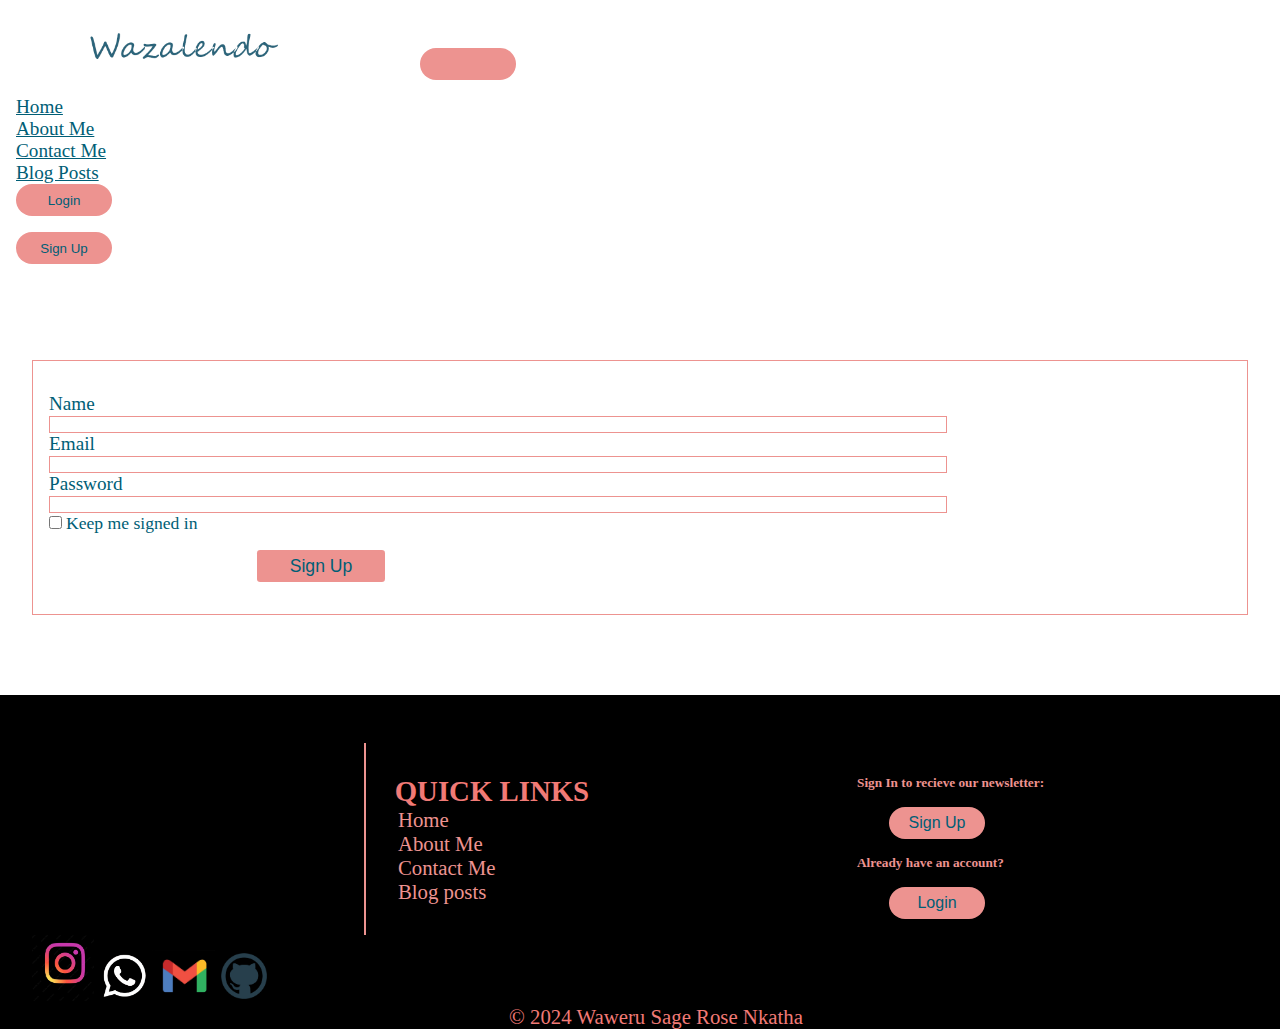
<file: signup.html>
<!DOCTYPE html>
<html lang="en">
  <head>
    <meta charset="UTF-8" />
    <meta name="viewport" content="width=device-width, initial-scale=1.0" />
    <title>Sign Up Page</title>
    <link
      href="https://cdn.jsdelivr.net/npm/bootstrap@5.0.2/dist/css/bootstrap.min.css"
      rel="stylesheet"
      integrity="sha384-EVSTQN3/azprG1Anm3QDgpJLIm9Nao0Yz1ztcQTwFspd3yD65VohhpuuCOmLASjC"
      crossorigin="anonymous"
    />
    <link rel="stylesheet" href="style.css" />
  </head>
  <body>
    <nav class="navbar navbar-expand-lg navbar-light bg-light">
      <div class="container-fluid">
        <a class="navbar-brand" href="#"
          ><img src="Images/blog-ogo.png" alt="logo" width="400rem"
        /></a>
        <button
          class="navbar-toggler"
          type="button"
          data-bs-toggle="collapse"
          data-bs-target="#navbarNavDropdown"
          aria-controls="navbarNavDropdown"
          aria-expanded="false"
          aria-label="Toggle navigation"
        >
          <span class="navbar-toggler-icon"></span>
        </button>
        <div class="collapse navbar-collapse" id="navbarNavDropdown">
          <ul class="navbar-nav">
            <li class="nav-item">
              <a
                class="nav-link active"
                aria-current="page"
                style="
                  color: #005e76;
                  font-size: 1.2rem;
                  margin-right: 2rem;
                  margin-left: 1rem;
                "
                href="index.html"
                >Home</a
              >
            </li>
            <li class="nav-item">
              <a
                class="nav-link"
                style="
                  color: #005e76;
                  font-size: 1.2rem;
                  margin-right: 2rem;
                  margin-left: 1rem;
                "
                href="about.html"
                >About Me</a
              >
            </li>
            <li class="nav-item">
              <a
                class="nav-link"
                style="
                  color: #005e76;
                  font-size: 1.2rem;
                  margin-right: 2rem;
                  margin-left: 1rem;
                "
                href="contact.html"
                >Contact Me</a
              >
            </li>

            <li class="nav-item">
              <a
                class="nav-link"
                style="
                  color: #005e76;
                  font-size: 1.2rem;
                  margin-right: 2rem;
                  margin-left: 1rem;
                "
                href="b-preview.html"
                >Blog Posts</a
              >
            </li>

            <li id="login-btn">
              <a href="login.html"> <button>Login</button></a>
            </li>

            <li id="signin-btn">
              <a href="signup.html"> <button>Sign Up</button></a>
            </li>
          </ul>
        </div>
      </div>
    </nav>

    <form class="signup-form">
      <div class="row mb-3" style="margin-top: 2rem; margin-left: 1rem">
        <label for="inputText3" class="col-sm-2 col-form-label" id="inp-label"
          >Name</label
        >
        <div class="col-sm-10">
          <input type="text" class="form-control" id="inputText3" />
        </div>
      </div>

      <div class="row mb-3" style="margin-left: 1rem">
        <label for="inputEmail3" class="col-sm-2 col-form-label" id="inp-label"
          >Email</label
        >
        <div class="col-sm-10">
          <input type="email" class="form-control" id="inputEmail3" />
        </div>
      </div>
      <div class="row mb-3" style="margin-left: 1rem">
        <label
          for="inputPassword3"
          class="col-sm-2 col-form-label"
          id="inp-label"
          >Password</label
        >
        <div class="col-sm-10">
          <input type="password" class="form-control" id="inputPassword3" />
        </div>
      </div>
      <div class="row mb-3" style="margin-left: 1rem">
        <div class="col-sm-10 offset-sm-2">
          <div class="form-check">
            <input class="form-check-input" type="checkbox" id="gridCheck1" />
            <label class="form-check-label" for="gridCheck1">
              Keep me signed in
            </label>
          </div>
        </div>
      </div>
      <button type="submit" class="submit-btn">Sign Up</button>
    </form>

    <footer class="footer">
      <div class="quick-l">
        <h4>QUICK LINKS</h4>
        <ul id="li">
          <li>
            <a style="text-decoration: none; color: #ed9390" href="index.html"
              >Home</a
            >
          </li>
          <li>
            <a style="text-decoration: none; color: #ed9390" href="about.html"
              >About Me</a
            >
          </li>
          <li>
            <a style="text-decoration: none; color: #ed9390" href="contact.html"
              >Contact Me</a
            >
          </li>
          <li>
            <a
              style="text-decoration: none; color: #ed9390"
              href="b-preview.html"
              >Blog posts</a
            >
          </li>
        </ul>
      </div>
      <div class="account">
        <h5>Sign In to recieve our newsletter:</h5>
        <button><a href="signup.html">Sign Up</a></button>
        <br />

        <h5>Already have an account?</h5>
        <button><a href="login.html">Login</a></button>
      </div>

      <div class="s-links">
        <a
          href="https://www.instagram.com/its.sagerose"
          target="_blank"
          rel="noopener noreferrer"
          ><img width="5%" src="Images/instagram.jpg" alt=""
        /></a>
        <a
          href="https://wa.me/+254715391726"
          target="_blank"
          rel="noopener noreferrer"
          ><img width="4%" src="Images/whatsapp.png" alt=""
        /></a>
        <a
          href="mailto:sagewaweru2005@gmail.com"
          target="_blank"
          rel="noopener noreferrer"
          ><img width="5%" src="Images/gmail.jpg" alt=""
        /></a>
        <a
          href="https://github.com/SageWaweru/My-p-website"
          target="_blank"
          rel="noopener noreferrer"
          ><img width="4%" src="Images/github.png" alt=""
        /></a>
      </div>

      <p>© 2024 Waweru Sage Rose Nkatha</p>
    </footer>

    <script
      src="https://cdn.jsdelivr.net/npm/bootstrap@5.0.2/dist/js/bootstrap.bundle.min.js"
      integrity="sha384-MrcW6ZMFYlzcLA8Nl+NtUVF0sA7MsXsP1UyJoMp4YLEuNSfAP+JcXn/tWtIaxVXM"
      crossorigin="anonymous"
    ></script>
    <script
      src="https://cdn.jsdelivr.net/npm/@popperjs/core@2.9.2/dist/umd/popper.min.js"
      integrity="sha384-IQsoLXl5PILFhosVNubq5LC7Qb9DXgDA9i+tQ8Zj3iwWAwPtgFTxbJ8NT4GN1R8p"
      crossorigin="anonymous"
    ></script>
    <script
      src="https://cdn.jsdelivr.net/npm/bootstrap@5.0.2/dist/js/bootstrap.min.js"
      integrity="sha384-cVKIPhGWiC2Al4u+LWgxfKTRIcfu0JTxR+EQDz/bgldoEyl4H0zUF0QKbrJ0EcQF"
      crossorigin="anonymous"
    ></script>
  </body>
</html>
</file>
<file: style.css>
*{
    margin:0;
    padding: 0;
}

html,body{
    box-sizing: border-box;
    
}


button{
    border: none;
    border-radius: 1rem;
    width: 6rem;
    height: 2rem;
    margin-left: 1rem;
    margin-bottom: 1rem;
    background-color: #ed9390;
    color: #005E76;
}

button:hover{
    background-color: #f17a76;
}
.nav-item a{
    color: #005E76;
} 

li:hover{
    color: #ed9390;
}


/* home page styling */

#myCarousel{
    background-color:black;
    height: 20rem;
}

.container{
    margin-top: 10rem;
}


.p-posts{
    margin-top: 5rem;
}

h2{
    text-align: center;
    font-size:2.7rem;
    margin-bottom: 2rem;
}

.top{
    display: flex;
    align-items: center;
    justify-content: space-evenly;
    margin-bottom:2rem;
    color: #005E76;
}
.card-title{
 font-size: 1rem;
 margin-top: 0.5rem;
 margin-left: 1rem;
}
.card-text{
    font-size: 1rem;
}


.bottom{
    display: flex;
    align-items: center;
    justify-content: space-evenly;
    margin-bottom: 4rem;
    color: #005E76;
}
/* footer styling */
.footer{
    box-sizing: border-box;
    display: flex;
    flex-wrap: wrap;
    align-content: center;
    justify-content: space-evenly;
    background-color: black;
    color: #ed9390;
}

.footer h4 {
    color: #f17a76;
}

.footer p {
    color: #f17a76;
}

.s-links{
margin-left: 2rem;
    
}

.quick-l{
    margin-top: 3rem;
    border-left: 2px solid #ed9390;
    margin-left: 8rem;
}

.quick-l h4{
    margin-left: 1.8rem;
}

.quick-l ul{
 font-size: 1.3rem;   
 margin-left: 2rem;   
 list-style: none;
}

.account{
    margin-top: 5rem;
    margin-left: 2rem;
}

.account h5{
    margin-bottom: 1rem;
}

.account button{
 margin-left: 2rem;
}

.account a{
    text-decoration: none;
    color: #005E76;
    font-size: 1rem;
}

/* signup page styling */

.submit-btn{
    border-radius: 0.2rem;
    width: 8rem;
    font-size: 1.1rem;
    margin-left: 14rem;
    margin-bottom: 2rem;
    margin-top: 1rem;
}

.submit-btn:hover{
background-color: #f17a76;
}
.signup-form{
    margin-top: 5rem;
    margin-right: 2rem;
    margin-left: 2rem; 
    margin-bottom: 5rem;
    overflow-x: hidden;
    border: 1px solid #ed9390;
}

.form-control{
    border: 1px solid #ed9390;
    width: 70vw;
}

.form-check-label{
    color: #005E76;
    font-size: 1.1rem;
}

#inp-label{
    color: #005E76;
    font-size: 1.2rem;
}

/* login page styling */

.login-form{
    margin-top: 5rem;
    margin-right: 2rem;
    margin-left: 2rem; 
    margin-bottom: 5rem;
    overflow-x: hidden;
    border: 1px solid #ed9390;
}

/* contact form styling */

.contact-form{
    margin-top: 2rem;
    margin-right: 2rem;
    margin-left: 2rem; 
    margin-bottom: 5rem;
    overflow-x: hidden;
    border: 1px solid #ed9390;
}

h3{
    color: #005E76;
    margin-top: 2rem;
    margin-left: 2rem;
    font-size: 2rem;
}

/* blog post styling */
h4{
    color: #005E76;
    margin-top: 2rem;
    margin-left: 2rem;
    font-size: 1.8rem;
}
p{
    color: #005E76;
    margin-left: 2rem;
    font-size: 1.3rem;
}

/* about page styling */
.a-container{
    display: flex;
    flex-wrap: wrap;
    flex-direction: row;
    align-items:flex-start;
    justify-content:space-evenly;
    margin: 3rem;
}

.a-container img{
    border-radius: 3rem;
}

section{
    flex-wrap: wrap;
    color: #005E76;
    background-color: rgba(252, 242, 230, 0.927);
    width:60vw;
    height: 77vh;
    border-radius: 1rem;
}

#hello{
 color: #ed9390;
 padding-top: 1rem; 
}

section h3{
  padding-top: 3rem;
  padding-bottom: 1rem;

}
</file>
